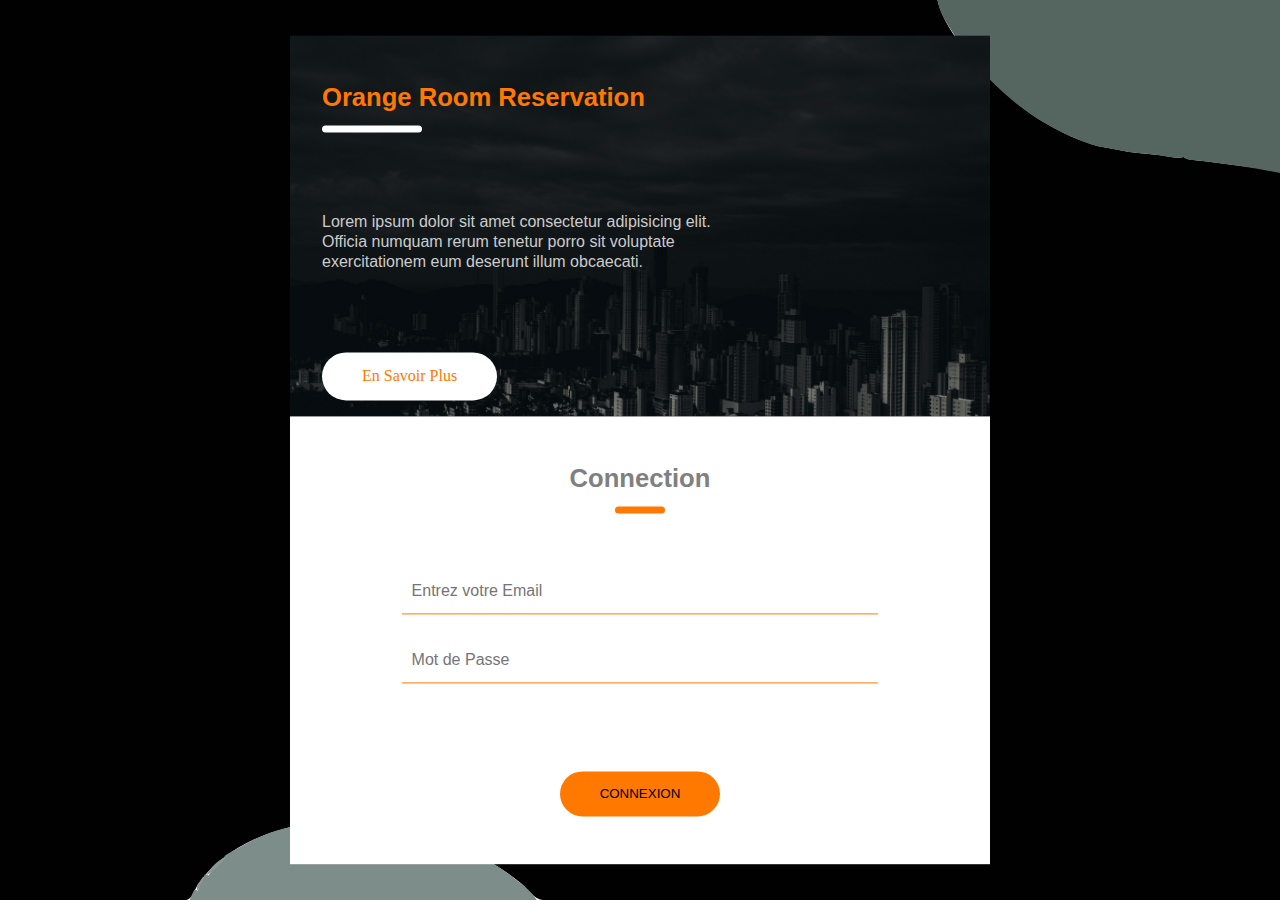
<file: page/auth.html>
<!DOCTYPE html>
<html lang="fr">
<head>
    <meta charset="UTF-8">
    <meta name="viewport" content="width=device-width, initial-scale=1.0">
    <title>O2R - Orange Room Reservation</title>
    <link rel="stylesheet" href="../css/main.css">
</head>
<body class="auth">
    <section class="connectUser">
        <div class="leftSide">
            <div class="contents">
                <div class="minTitle orange">
                    Orange Room Reservation
                    <hr>
                </div>
                <div class="minBody gray">
                    Lorem ipsum dolor sit amet consectetur adipisicing elit. 
                    Officia numquam rerum tenetur porro sit voluptate exercitationem 
                    eum deserunt illum obcaecati.
                </div>
                <div class="minBtn">
                    <a href="#" id="readMore" class="btnm btns-rd btns-auto-adjust btn-white btn-animate">En Savoir Plus</a>
                </div>
                <!-- <div class="design"></div> -->
            </div>
        </div>
        <div class="rightSide">
            <div class="contents">
                <div class="minTitle">Connection <hr></div>
                <div class="forms">
                    <form>
                        <div class="inputs">
                            <input type="email" name="email" id="email" placeholder="Entrez votre Email" required>
                        </div>
                        <div class="inputs">
                            <input type="password" name="password" id="password" placeholder="Mot de Passe" required>
                        </div>
                        <br><br>
                        <div class="btns">
                            <!-- <input type="submit" value="CONNEXION" name="btnConnect" class="btns btns-min-rd back-orange white btns-medium"> -->
                            <input type="submit" value="CONNEXION" name="btnConnect" style="border: none; cursor: pointer;" class="btnm btns-rd btns-auto-adjust back-orange btn-animate">
                        </div>
                    </form>
                </div>
            </div>
        </div>
    </section>
    <section id="more" class="more">
        <div class="smallMenu">
            <div class="title">
                <div class="logo">
                    <img src="../img/orange.png" alt="Logo Orange CI">
                </div>
                <div class="name orange"><span>Orange Room Reservation</span></div>
            </div>
            <div class="close" id="close"><span>&times;</span></div>
        </div>
        <div class="contents">
            <div class="part">
                <h3>Section Title</h3>
                <p>
                    Lorem ipsum, dolor sit amet consectetur adipisicing elit. 
                    Pariatur facere quas, earum cum id aperiam incidunt sit 
                    adipisci nulla eos ipsa, perspiciatis perferendis fugit, 
                    doloremque deleniti exercitationem dignissimos blanditiis 
                    laboriosam.
                </p>
            </div>
            <div class="part">
                <h3>Section Title</h3>
                <p>
                    Lorem ipsum, dolor sit amet consectetur adipisicing elit. 
                    Pariatur facere quas, earum cum id aperiam incidunt sit 
                    adipisci nulla eos ipsa, perspiciatis perferendis fugit, 
                    doloremque deleniti exercitationem dignissimos blanditiis 
                    laboriosam.
                </p>
            </div>
        </div>
    </section>
    <script type="text/javascript">
        let close = document.querySelector("#close");
        let readMore = document.querySelector("#readMore");
        let more = document.querySelector("#more");

        close.addEventListener("click", function(){
            more.style.display = "none";
        })

        readMore.addEventListener("click", function(e){
            e.preventDefault();
            if(more.style.display !== "block"){
                more.style.display = "block";
            }else{
                more.style.display = "none";
            }
        })
    </script>
</body>
</html>
</file>
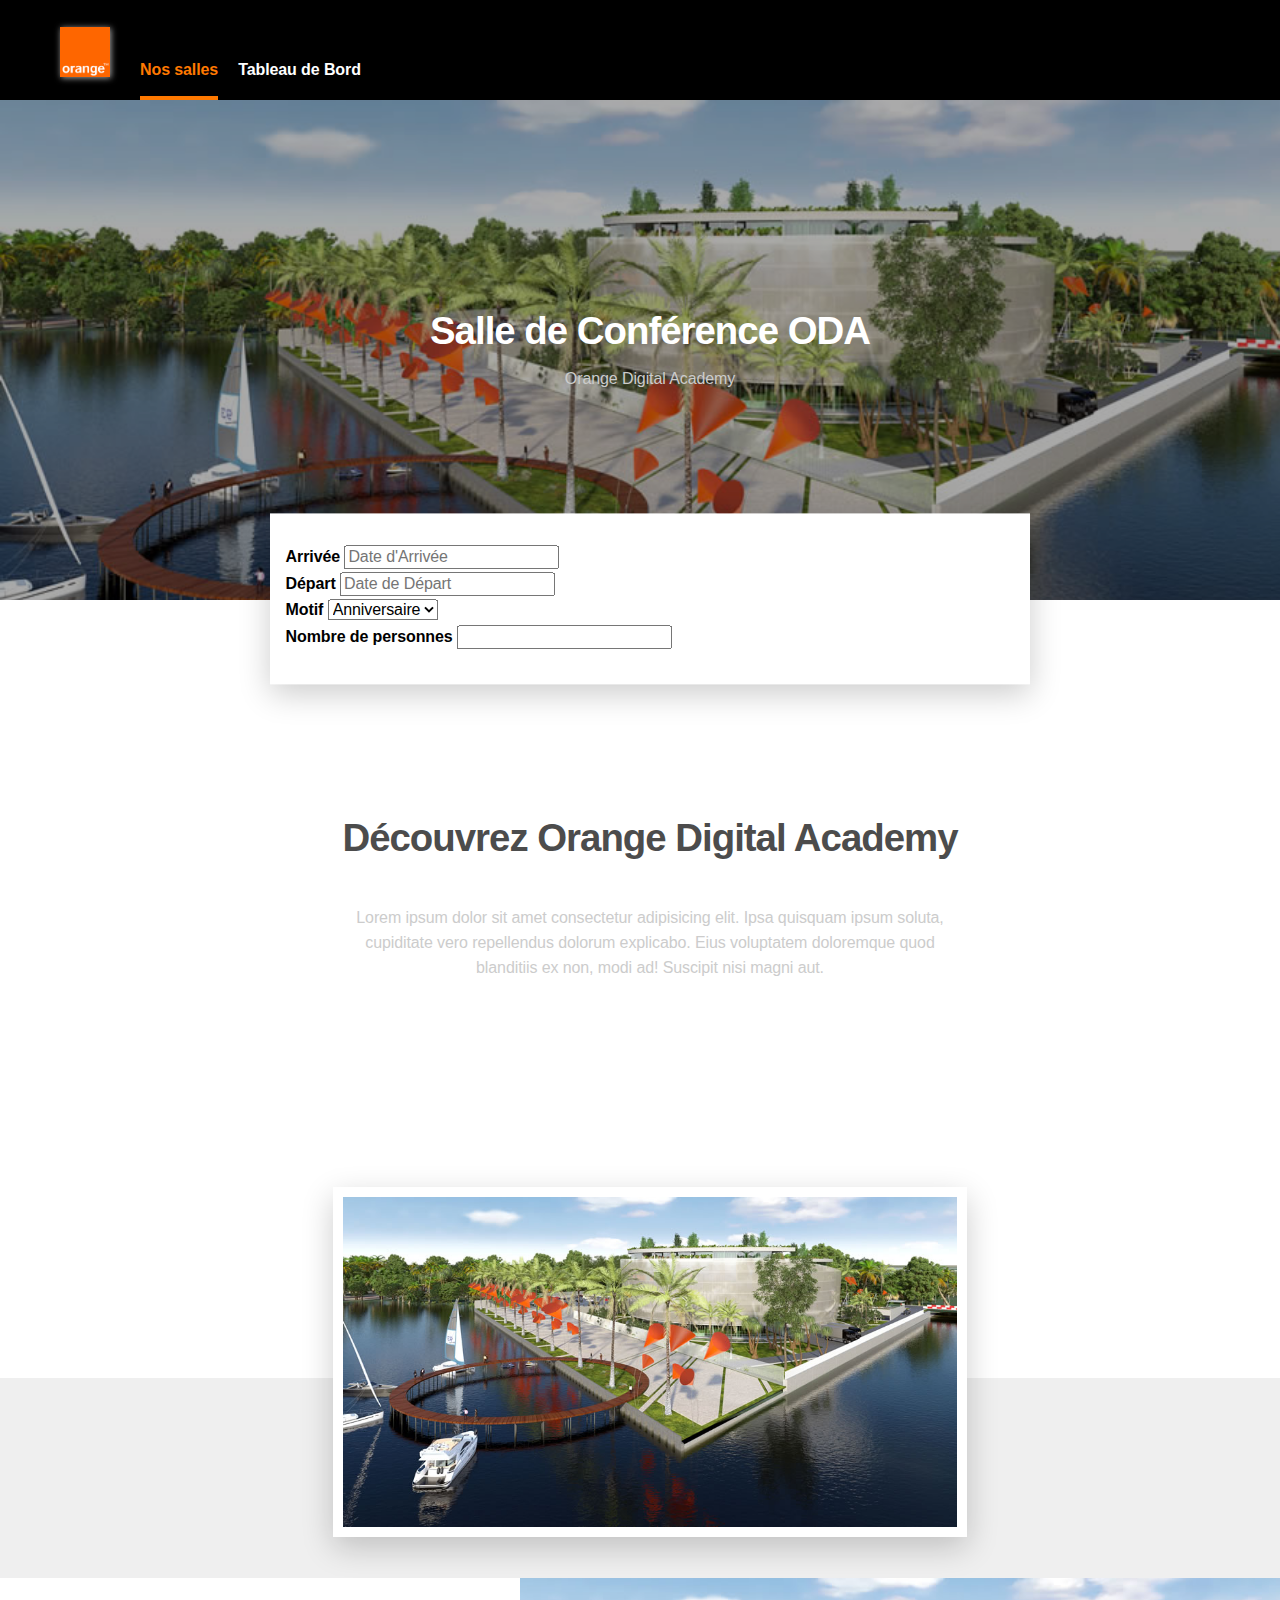
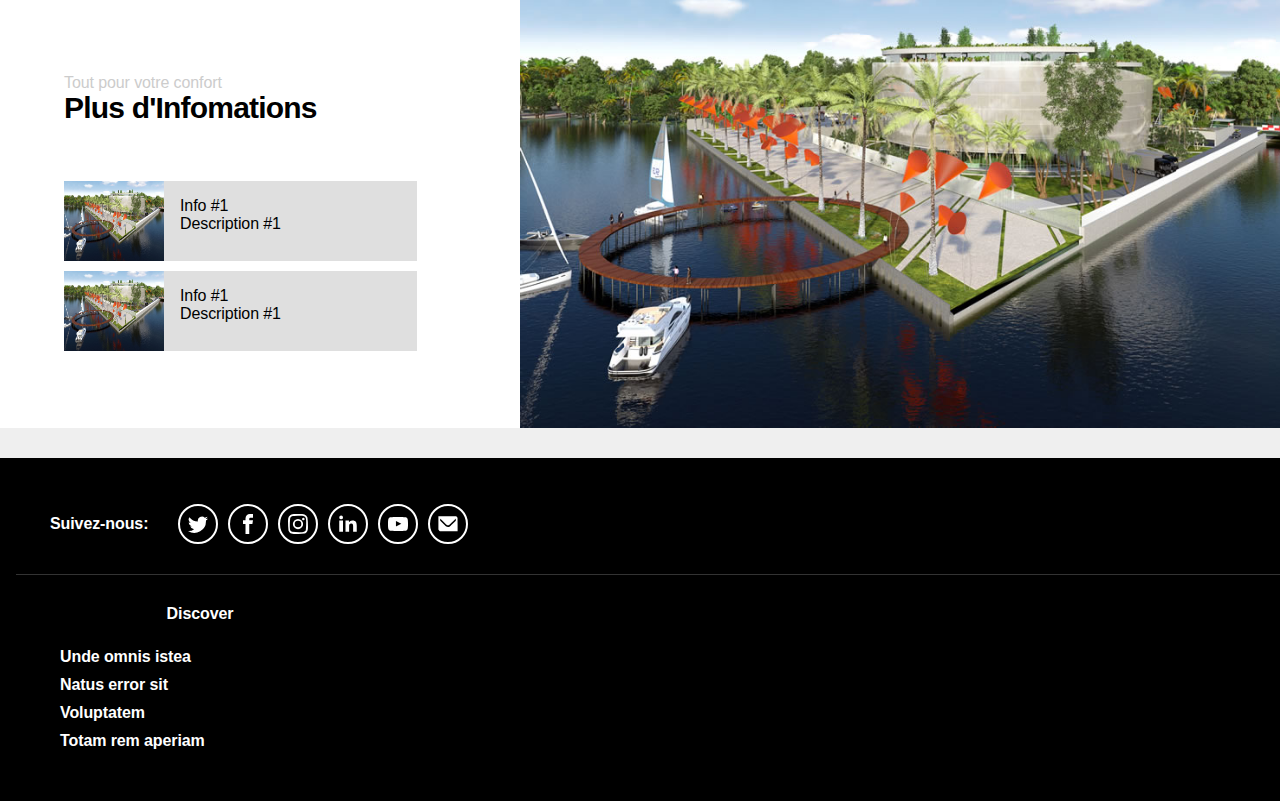
<file: page/detail.html>
<!doctype html>
<html lang="fr">
  <head>
    <meta charset="utf-8">
    <meta name="viewport" content="width=device-width, initial-scale=1, shrink-to-fit=no">
    <meta name="author" content="Orange and Boosted contributors">
    <title>Orange Room Reservation</title>

    <!--Tarteaucitron -->
    <!-- <link href="css/orangeHelvetica.min.css" rel="stylesheet"> -->
    <!-- <link href="/docs/4.6/dist/css/orangeIcons.min.css" rel="stylesheet" integrity="sha384-7/+XhgsfiKJOYwQYLCI6P8bz89YJEKD2GLErv3KrHbxQ4wPcJ9JcqVZVKAglgBJP" crossorigin="anonymous"> -->
    <link href="../css/boosted.min.css" rel="stylesheet">

    <!-- Favicons -->
    <link rel="icon" href="../img/favicon.ico" sizes="16x16" type="image/icon">
    <meta name="theme-color" content="#000000">
    
    <!-- Custom styles for this template -->
    <link href="../css/main.css" rel="stylesheet">
    <link href="../css/orange.css" rel="stylesheet">

    
    <script src="../js/jquery.min.js"></script>
    <script src="../js/rooms.pro.min.js"></script>

  </head>
<body class="view">

<header role="banner">
  <!-- Primary navigation bar -->
  <nav role="navigation" class="navbar navbar-expand-md navbar-dark bg-dark" aria-label="Main navigation">
    <div class="container">
      <a class="navbar-brand" href="#">
        <img src="../img/orange.png" alt="Back to homepage" title="Back to homepage" width="50" height="50" loading="lazy"/>
      </a>
      <button class="navbar-toggler" type="button" data-toggle="collapse" data-target="#collapsing-navbarHead" aria-controls="collapsing-navbarHead" aria-expanded="false" aria-label="Toggle navigation">
        <span class="navbar-toggler-icon"></span>
      </button>
      <div class="navbar-collapse justify-content-between collapse" id="collapsing-navbarHead">
        <ul class="navbar-nav">
          <li class="nav-item"><a class="nav-link active" href="#">Nos salles</a></li>
          <li class="nav-item"><a class="nav-link" href="#">Tableau de Bord</a></li>
        </ul>
      </div>
    </div>
  </nav>
</header>

<section class="mainDetail">
    <section class="layout" style="background: url(../img/orange.jpg) no-repeat; background-size: 100%; ">
        <div class="room-name">
            <div class="name"><h1 class="white">Salle de Conférence ODA</h1></div>
            <div class="section sub gray">Orange Digital Academy</div>
        </div>
    </section>
    <section class="info">
        <section class="reserve">
            <div class="reserve-dates">
                <div class="group">
                    <label for="chechIn">Arrivée</label>
                    <input type="text" class="dates" id="chechIn" name="chechIn" placeholder="Date d'Arrivée">
                </div>
                <div class="group">
                    <label for="checkOut">Départ</label>
                    <input type="text" class="dates" id="checkOut" name="checkOut" placeholder="Date de Départ">
                </div>
                <div class="inline-group">
                    <div class="group">
                        <label for="motif">Motif</label>
                        <select name="motif" id="motif">
                            <option value="1">Anniversaire</option>
                            <option value="1">Baptême</option>
                            <option value="1">Mariage</option>
                            <option value="1">Formation</option>
                            <option value="1">Concert</option>
                        </select>
                    </div>
                    <div class="group">
                        <label for="person">Nombre de personnes </label>
                        <input type="number" name="personCount" id="person">
                    </div>
                </div>
            </div>
        </section>
        <section class="infoText">
            <div class="title">    
               <h1> Découvrez Orange Digital Academy </h1>
            </div>
            <div class="describe gray sub">
                Lorem ipsum dolor sit amet consectetur adipisicing elit. 
                Ipsa quisquam ipsum soluta, cupiditate vero repellendus dolorum explicabo. 
                Eius voluptatem doloremque quod blanditiis ex non, modi ad! Suscipit nisi magni aut.
            </div>
        </section>
        <section class="bottomImage">
            <img src="../img/orange.jpg" alt="Salle Orange CI">
        </section>
    </section>

    <section class="moreInfo">
        <div class="firstSide">
            <div class="head">
                <div class="sub gray">Tout pour votre confort</div>
                <div class="text"><h2>Plus d'Infomations</h2></div>
            </div>
            <div class="body">
                <div class="items">
                    <div class="item">
                        <div class="img">
                            <img src="../img/orange.jpg" class="noFilter" alt="">
                        </div>
                        <div class="message">
                            <div class="m-title">Info #1</div>
                            <div class="sub">Description #1</div>
                        </div>
                    </div>
                    <div class="item">
                        <div class="img">
                            <img src="../img/orange.jpg" class="noFilter" alt="">
                        </div>
                        <div class="message">
                            <div class="m-title">Info #1</div>
                            <div class="sub">Description #1</div>
                        </div>
                    </div>
                </div>
            </div>
        </div>
        <div class="secondSide">
            <img src="../img/orange.jpg" class="noFilter" alt="Salle Orange CI">
        </div>
    </section>

</section>

<!-- Footer -->
<footer class="o-footer" id="footer" role="contentinfo">
  <h2 class="sr-only">Site map & informations</h2>
  <div class="o-footer-top">
    <div class="container">
      <div class="row mb-0">
        <ul class="nav align-items-center">
          <li class="nav-item"><span class="nav-link">Suivez-nous:</span></li>
          <li class="nav-item ml-2"><a class="nav-link btn btn-inverse btn-social btn-twitter" href="https://twitter.com/CI_Orange?ref_src=twsrc%5Egoogle%7Ctwcamp%5Eserp%7Ctwgr%5Eauthor"><span class="sr-only">Twitter</span></a></li>
          <li class="nav-item ml-2"><a class="nav-link btn btn-inverse btn-social btn-facebook" href="https://fr-fr.facebook.com/orangecotedivoire/"><span class="sr-only">Facebook</span></a></li>
          <li class="nav-item ml-2"><a class="nav-link btn btn-inverse btn-social btn-instagram" href="https://www.instagram.com/orangecotedivoire/?hl=fr"><span class="sr-only">Instagram</span></a></li>
          <li class="nav-item ml-2"><a class="nav-link btn btn-inverse btn-social btn-linkedin" href="https://fr.linkedin.com/company/orange-c-te-d%27ivoire"><span class="sr-only">Linkedin</span></a></li>
          <li class="nav-item ml-2"><a class="nav-link btn btn-inverse btn-social btn-youtube" target="_blank" href="https://www.youtube.com/user/orangecotedivoire"><span class="sr-only">YouTube</span></a></li>
          <li class="nav-item ml-2"><a class="nav-link btn btn-inverse btn-social btn-mail" href="mailto:marc-aurel.nguetta@orange.ci"><span class="sr-only">Mail</span></a></li>
        </ul>
      </div>
    </div>
  </div>
  <div class="o-footer-body">
    <div class="container">
      <div class="row">
        <div class="col-md-3 col-sm-6">
          <h3>Discover</h3>
          <ul class="nav flex-column" lang="zxx">
            <li class="nav-item"><a class="nav-link" href="#">Unde omnis istea</a></li>
            <li class="nav-item"><a class="nav-link" href="#">Natus error sit</a></li>
            <li class="nav-item"><a class="nav-link" href="#">Voluptatem</a></li>
            <li class="nav-item"><a class="nav-link" href="#">Totam rem aperiam</a></li>
          </ul>
      </div>
    </div>
  </div>
</footer>

<script type="text/javascript">
    $('.dates').dateDropper({
        theme: 'Orange',
        lang: 'fr',
        roundtrip: true,
        minDate: '09/28/2020'
    });
    let minis = document.querySelectorAll('.mini');
    let viewer = document.querySelector('#viewer')
    minis.forEach(function(elmt){
        elmt.addEventListener('click', function(e){
            document.querySelector('.lists .active').classList.remove('active');
            e.target.classList.add('active')
            viewer.src = e.target.src;
        })
    })

</script>


</body>
</html>
</file>
<file: css/main.css>
body {
  margin: 0;
  padding: 0;
  width: 100vw;
  height: 100vh;
  overflow-x: hidden;
  overflow-y: auto;
  background: #f0f0f0;
}
body * {
  box-sizing: border-box;
}
body.auth{
  background: url(../img/makBlack.svg) no-repeat;
  background-size: cover;
  /* background-color: black; */
}
body.view{
  background: #efefef;
}
/*  COLORS  */
.orange{
    color: #ff7900 !important;
}
.black{
    color: #000 !important;
}
.white{
    color: #ffffff !important;
}
.green{
    color: #50be87 !important;
}
.gray{
    color: #ccc !important;
}
.back-orange{
    background-color: #ff7900 !important;
}
.back-black{
    background-color: #000 !important;
}
.back-white{
    background-color: #ffffff !important;
}
.back-green{
    background-color: #50be87 !important;
}
.back-gray{
    background-color: #ccc !important;
}
/* BUTTONS */
.btns {
  display: flex;
  padding: 0.8rem;
  text-decoration: none !important;
  cursor: pointer;
  border: none;
}
.btns-rd {
  border-radius: 30px;
}
.btns-min-rd {
  border-radius: 10px;
}
.btns-outline-white {
  background: none !important;
  border: 1px solid #ffffff;
  color: #ffffff !important;
}
.btns-auto-adjust{
    margin-bottom: 4rem;
}
.btns-medium{
    padding: 15px 40px;
}
.noFilter{
  box-shadow: none;
  filter: none;
}

/* AUTH */
.connectUser {
  width: 40%;
  min-width: 700px;
  max-width: 700px;
  height: auto;
  position: absolute;
  top: 50%;
  left: 50%;
  transform: translate(-50%, -50%);
  display: flex;
  flex-direction: column;
  overflow: hidden;
  /* box-shadow: 0 4px 50px -5px #dfdfdf; */
}
.connectUser .leftSide {
  width: 100%;
  height: auto;
  padding: 1rem;
  /* background: #000; */
  background: url(../img/back.jpg) no-repeat;
  background-size: cover;
  /* background: linear-gradient(to left, #ed8f03, #ffb75e); */
  padding-bottom: 2rem !important;
}
.connectUser .rightSide {
  width: 100%;
  height: auto;
  padding: 1rem;
  background: #ffffff;
}
.leftSide .contents, .rightSide .contents {
  width: 100%;
  height: auto;
  padding: 1rem;
}
.contents .minTitle {
  width: auto;
  height: auto;
  font: normal bold 1.6rem Arial;
  margin: 1rem 0;
  padding-bottom: 0;
}
.minTitle hr {
  width: 100px;
  height: 7px;
  border-radius: 10px;
  border: none;
  background: #ffffff;
  margin: 0.8rem 0;
}
.contents .minBody {
  width: 65%;
  text-align: left;
  margin: 5rem 0;
  margin-bottom: 4rem;
  font: normal normal 1rem/20px arial;
}
.contents .minBtn {
  display: flex;
  width: 100%;
  height: auto;
  padding: 1rem 0;
}
.leftSide .design{
  background: transparent;
  width: 130px;
  height: 130px;
  position: absolute;
  border: 30px solid #000000;
  bottom: 48%;
  right: -30px;
  border-radius: 40px;
  transform: rotate(45deg);
  opacity: 0.7;
}
.rightSide .contents{
    text-align: center;
}
.rightSide .minTitle{
    color: #808080;
    margin-bottom: 1rem;
}
.rightSide .minTitle hr{
    background: #ff7900;
    margin: 0.8rem auto;
    width: 50px;
}

.contents .forms{
    width: 80%;
    height: auto;
    margin: 1rem auto;
    padding: 1rem;
}
.forms .inputs{
    width: 100%;
    height: auto;
    margin: 1.5rem 0;
}
.forms .btns{
    display: flex;
    justify-content: center;
    margin: 1rem 0;
}
.inputs input{
    width: 100%;
    height: 45px;
    border: none;
    font-size: 16px;
    color: #ff7900;
    padding: 10px;
    line-height: 50px;
    border-bottom: 1px solid #ff7900;
}
.inputs input:focus{
    transition: 0.3s;
    border-bottom: 1px solid #000;
}

.inputs input[type="submit"]{
    width: auto;
    height: auto;
    margin: 1rem auto;
    margin-top: 2rem;
}

input:focus,
select:focus,
textarea:focus,
button:focus {
    outline: none;
}

.more{
    position: absolute;
    width: 100%;
    height: auto;
    background: #ffffff;
    z-index: 100;
    animation: moveMore 1s;
    display: none;
}
.more .smallMenu{
    width: 100%;
    height: 60px;
    display: flex;
    align-items: center;
    box-shadow: 0 4px 2px -2px #dfdfdf;
}
.smallMenu .title{
    width: 90%;
    height: 100%;
    display: flex;
    align-items: center;
    padding: 0 1rem;
}
.logo{
    width: 50px;
    height: 50px;
    overflow: hidden;
}
.logo img{
    width: 100%;
    height: 100%;
}
.title .name{
    font-size: 1.3rem;
    padding: 0 1rem;
    font-family: arial;
}
.smallMenu .close{
    width: 10%;
    height: 100%;
    display: flex;
    justify-content: center;
    align-items: center;
    font-size: 2.5rem;
    cursor: pointer;
    transition: 0.3s;
}
.smallMenu .close:hover{
    transform: rotate(90deg);
    transition: 0.3s;
}
.more .contents{
    width: 100%;
    height: auto;
    max-height: 500px;
    overflow-y: auto;
    padding: 2rem;
}
.more .contents .part{
    width: 100%;
    height: auto;
}
.contents .part h3{
    font-family: arial;
    color: #50be87;
}
.contents .part p{
    font-size: 1rem;
    padding: 1rem 0;
}
@keyframes moveMore{
    from{
        top: -400px;
    }to{
        top: 0;
    }
}

#main{
  width: auto;
  min-width: 1200px;
  max-width: 2200px;
  padding: 1rem;
  height: auto;
  margin: 0 auto;
}
#main .departement{
  width: 100%;
  height: auto;
  padding: 1rem 0;
  margin: 1rem 0;
}
#main .departement .contents{
  width: 100%;
  height: auto;
  padding: 1rem;
  padding-top: 2rem;
  display: flex;
  overflow: hidden;
  justify-content: left;
}
.departement .title{
  width: 90%;
  margin: 0 auto;
}


/* BUTTON EFFECT CODE */

.btnm:link,
.btnm:visited,
input[type="submit"] {
  text-decoration: none;
  padding: 15px 40px;
  display: inline-block;
  transition: all 0.2s;
  position: absolute;
}

.btnm:hover {
  transform: translateY(-3px);
  box-shadow: 0 10px 20px rgba(0, 0, 0, 0.2);
}

.btnm:active {
  transform: translateY(-1px);
  box-shadow: 0 5px 10px rgba(0, 0, 0, 0.2);
}

.btn-white {
  background-color: #fff;
  color: #ff7900;
}

.btnm::after {
  content: "";
  display: inline-block;
  height: 100%;
  width: 100%;
  border-radius: 30px;
  position: absolute;
  top: 0;
  left: 0;
  z-index: -1;
  transition: all 0.4s;
}

.btn-white::after {
  background-color: #fff !important;
}
.btn-orange::after {
  background-color: #ff7900 !important;
}
.btn-black::after {
  background-color: #000;
}

.btnm:hover::after {
  transform: scaleX(1.4) scaleY(1.6);
  opacity: 0;
}

.btn-animated {
  -webkit-animation: moveInBottom 1s ease-out;
  animation: moveInBottom 1s ease-out;
  -webkit-animation-fill-mode: backwards;
  animation-fill-mode: backwards;
}


@keyframes moveInBottom {
  0% {
    opacity: 0;
    transform: translateY(30px);
  }
  100% {
    opacity: 1;
    transform: translateY(0px);
  }
}

/* ROOM DESIGN */

/* ----- Variables ----- */
/* ----- Global ----- */

body {
  display: grid;
  grid-template-rows: 1fr;
}

h3 {
  font-size: 0.7em;
  letter-spacing: 1.2px;
  color: #a6a6a6;
}

img {
  max-width: 100%;
  filter: drop-shadow(1px 1px 3px #a6a6a6);
}

/* ----- Product Section ----- */
.product {
  display: grid;
  grid-template-columns: 0.9fr 1fr;
  margin: 20px 60px;
  padding: 2.5em 0;
  min-width: 600px;
  max-width: 650px;
  background-color: white;
  border-radius: 5px;
}

/* ----- Photo Section ----- */
.product__photo {
  position: relative;
}

.photo-container {
  position: absolute;
  left: -2.5em;
  display: grid;
  grid-template-rows: 1fr;
  width: 100%;
  height: 100%;
  border-radius: 6px;
  box-shadow: 4px 4px 25px -2px rgba(0, 0, 0, 0.3);
}

.photo-main {
  border-radius: 6px 6px 0 0;
}
.photo-main .controls {
  display: flex;
  justify-content: space-between;
  padding: 0.8em;
  color: #fff;
}
.photo-main .controls i {
  cursor: pointer;
}
.photo-main img {
  position: absolute;
  left: -2.5em;
  top: 2em;
  max-width: 110%;
  min-height: 250px;
  max-height: 313px;
  filter: saturate(150%) contrast(120%) hue-rotate(10deg) drop-shadow(1px 20px 10px rgba(0, 0, 0, 0.3));
}

.photo-album {
  padding: 0.7em 1em;
  border-radius: 0 0 6px 6px;
  background-color: #fff;
}
.photo-album ul {
  display: flex;
  justify-content: space-around;
}
.photo-album li {
  float: left;
  width: 55px;
  height: 55px;
  padding: 7px;
  border: 1px solid #a6a6a6;
  border-radius: 3px;
}

/* ----- Informations Section ----- */
.product__info {
  padding: 0.8em 0;
}

.title h1 {
  margin-bottom: 0.1em;
  color: #4c4c4c;
  font-size: 1.5em;
  font-weight: 900;
}
.title span {
  font-size: 0.7em;
  color: #a6a6a6;
}

.price {
  margin: 1.5em 0;
  font-size: 1.2em;
}
.price span {
  padding-left: 0.15em;
  font-size: 2.9em;
}

.variant {
  overflow: auto;
}
.variant h3 {
  margin-bottom: 1.1em;
}
.variant li {
  float: left;
  width: 35px;
  height: 35px;
  padding: 3px;
  border: 1px solid transparent;
  border-radius: 3px;
  cursor: pointer;
}
.variant li:first-child, .variant li:hover {
  border: 1px solid #a6a6a6;
}
.variant li:not(:first-child) {
  margin-left: 0.1em;
}

.description {
  clear: left;
  margin: 2em 0;
}
.description h3 {
  margin-bottom: 1em;
}
.description ul {
  font-size: 0.8em;
  list-style: disc;
  margin-left: 1em;
}
.description li {
  text-indent: -0.6em;
  margin-bottom: 0.5em;
}

.buy--btn {
  padding: 1.5em 3.1em;
  border: none;
  border-radius: 7px;
  font-size: 0.8em;
  font-weight: 700;
  letter-spacing: 1.3px;
  color: #fff;
  box-shadow: 2px 2px 25px -7px #4c4c4c;
  cursor: pointer;
}
.buy--btn:active {
  transform: scale(0.97);
}

section.mainDetail{
  width: 1300px;
  height: auto;
  margin: 0 auto;
}
.mainDetail .layout{
  width: 100%;
  height: 500px;
  background-size: cover;
  background-repeat: no-repeat;
}
.layout .room-name{
  width: 100%;
  height: 100%;
  background: #00000055;
  display: flex;
  align-items: center;
  justify-content: center;
  flex-direction: column;
}
.room-name .name h1{
  font-size: 3vmax;
  color: #ffffff;
}
.sub{
  color: 1.2em;
}
.mainDetail .info{
  width: 100%;
  height: auto;
  background: #ffffff;
  padding: 1rem;
}
.info .reserve{
  width: 60%;
  height: auto;
  transform: translateY(-60%);
  padding: 2rem 1rem;
  margin: 0 auto;
  background: #ffffff;
  box-shadow: 0 10px 30px rgba(0, 0, 0, 0.2);
}
.info .infoText{
  width: 50%;
  height: auto;
  margin: 0 auto;
  text-align: center;
  padding: 2rem 0;
}
.infoText .title{
  font-size: 2vmax;
  margin-bottom: 3rem;
}
.infoText .describe{
 line-height: 25px; 
}
.info .bottomImage{
  width: 50%;
  height: 350px;
  margin: 0 auto;
  transform: translateY(50%);
  border: 10px solid #ffffff;
  box-shadow: 0 10px 30px rgba(0, 0, 0, 0.2);
}
.bottomImage img{
  width: 100%;
  height: 100%;
  box-shadow: none;
  filter: none;
}
.mainDetail .moreInfo{
  width: 100%;
  height: 450px;
  margin-top: 200px;
  display: flex;
}
.moreInfo .firstSide{
  width: 40%;
  overflow: hidden;
  height: 100%;
  background: #ffffff;
  padding: 4rem;
}
.firstSide .head{
  width: 100%;
  padding: 2rem 0;
}
.firstSide .body{
  width: 100%;
  height: auto;
}
.firstSide .body .items{
  width: 90%;
  height: 100%;
  overflow-x: hidden;
  overflow-y: auto;
}
.body .items .item{
  width: 100%;
  height: 90px;
  overflow: hidden;
  display: flex;
  padding: 5px 0;
}
.item .img{
  width: 100px;
  height: 100%;
}
.item .img img{
  width: 100%;
  height: 100%;
}
.body .items .item .message{
  width: calc(100% - 100px);
  background: #dfdfdf;
  padding: 1rem;
}
.moreInfo .secondSide{
  width: 60%;
  height: 100%;
  overflow: hidden;
}
.secondSide img{
  width: 100%;
  height: 100%;
}

/* ----- Footer Section ----- */
footer {
  padding: 1em;
  text-align: center;
  color: #fff;
}
footer a {
  color: #4c4c4c;
}
footer a:hover {
  color: #ff3f40;
}
</file>
<file: css/orange.css>
/*

  INSTRUCTIONS ---------------------------------------------------------------------------------
  
  1. Add this stylesheet to the <head> of your pages
     <link href="YOUR PATH/Aurel.css" rel="stylesheet" type="text/css" />
     
  2. Use the file name as data-dd-theme attribute on your datedropper elements
     <input data-dd-theme="Aurel" />
     
*/


div.datedropper.Orange {

  --dd-color1: #000000;
  --dd-color2: #ffffff;
  --dd-color3: #ff7900;
  --dd-color4: #ff7900;

  --dd-radius: 9px;
  --dd-width: 198px;
  --dd-shadow: 0 0 58px 6px rgba(0, 0, 0, 0.21);

}
</file>
<file: css/boosted.min.css>
@charset "UTF-8";/*!
 * Boosted v4.6.0 (https://boosted.orange.com)
 * Copyright 2014-2019 The Boosted Authors
 * Copyright 2014-2019 Orange
 * Licensed under MIT (https://github.com/orange-opensource/orange-boosted-bootstrap/blob/master/LICENSE)
 * This a fork of Bootstrap : Initial license below
 * Bootstrap v4.6.0 (https://getbootstrap.com)
 * Copyright 2011-2019 The Bootstrap Authors
 * Copyright 2011-2019 Twitter, Inc.
 * Licensed under MIT (https://github.com/twbs/bootstrap/blob/master/LICENSE)
 */.alert-success .alert-icon::before{background-image:url("data:image/svg+xml,%3csvg xmlns='http://www.w3.org/2000/svg' viewBox='0 0 125 125'%3e%3cpath fill='%2332c832' d='M62.5 0a62.5 62.5 0 100 125 62.5 62.5 0 000-125zm28 29.4c3.3 0 6 2.6 6 5.9a5.9 5.9 0 01-1.3 3.7L57.7 86a5.8 5.8 0 01-9.1 0L29.8 62.5c-.8-1-1.2-2.3-1.2-3.7a5.9 5.9 0 011.7-4.1l2.3-2.4a5.8 5.8 0 014.2-1.7 5.8 5.8 0 013.8 1.4L52 64.7 86.6 31a5.8 5.8 0 014-1.6z'/%3e%3c/svg%3e")}.alert-warning .alert-icon::before{background-image:url("data:image/svg+xml,%3csvg xmlns='http://www.w3.org/2000/svg' viewBox='0 0 30 30'%3e%3cpath fill='%23fc0' d='M15 0a15 15 0 100 30 15 15 0 000-30zm.15 5.39h.01c1.12 0 2 .95 1.92 2.06l-.63 10.43c0 .7-.58.97-1.29.97-.72 0-1.28-.27-1.28-.97l-.63-10.46c-.06-1.09.8-2.01 1.9-2.03zm-.3 15.33c.11 0 .21 0 .31.02 2.19.35 2.19 3.5 0 3.84-2.77.44-3.1-3.86-.3-3.86z'/%3e%3c/svg%3e")}.alert-danger .alert-icon::before{background-image:url("data:image/svg+xml,%3csvg xmlns='http://www.w3.org/2000/svg' viewBox='0 0 140 125'%3e%3cpath fill='%23cd3c14' d='M70.3 0c-5.8 0-10.8 3.1-13.5 7.8L2.3 101.3l-.2.2A15.6 15.6 0 0015.6 125H125a15.6 15.6 0 0013.5-23.5L83.8 7.8A15.6 15.6 0 0070.3 0zm19.2 50a6.4 6.4 0 014.4 1.9 6.4 6.4 0 010 9L79.4 75.6l15 15a6.4 6.4 0 010 9.2 6.4 6.4 0 01-4.5 1.9 6.4 6.4 0 01-4.6-2l-15-15-15 15a6.4 6.4 0 01-4.6 2 6.4 6.4 0 01-4.6-2 6.4 6.4 0 010-9l15-15L46.8 61a6.4 6.4 0 119-9.1l14.6 14.5L84.8 52a6.4 6.4 0 014.7-1.9z'/%3e%3c/svg%3e")}.alert-info .alert-icon::before{background-image:url("data:image/svg+xml,%3csvg xmlns='http://www.w3.org/2000/svg' viewBox='0 0 125 125'%3e%3cpath fill='%23527edb' d='M62.5 0a62.5 62.5 0 100 125 62.5 62.5 0 000-125zm0 14.7a11 11 0 110 22 11 11 0 010-22zM47.8 44.1h25.7v46.2c0 4.7 1.3 6.5 1.8 7.2.8 1 2.3 1.5 4.8 1.6h.8v3.8H47.8v-3.7h.8c2.3-.1 4-.8 5-2 .4-.4 1-2 1-7V57c0-4.8-.6-6.6-1.2-7.3-.8-1-2.4-1.5-4.9-1.6h-.7V44z'/%3e%3c/svg%3e")}:root{--blue:#527edb;--indigo:#a885d8;--purple:#a885d8;--pink:#ffb4e6;--red:#cd3c14;--orange:#ff7900;--orange-2:#f16e00;--yellow:#ffd200;--green:#32c832;--teal:#50be87;--cyan:#4bb4e6;--white:#fff;--gray:#999;--gray-dark:#595959;--primary:#ff7900;--secondary:#000;--success:#32c832;--info:#527edb;--warning:#fc0;--danger:#cd3c14;--light:#ccc;--dark:#000;--breakpoint-xs:0;--breakpoint-sm:480px;--breakpoint-md:768px;--breakpoint-lg:1024px;--breakpoint-xl:1280px;--breakpoint-xxl:1440px;--font-family-sans-serif:HelvNeueOrange,Helvetica Neue,Helvetica,Arial,Liberation Sans,sans-serif,Apple Color Emoji,Segoe UI Emoji,Segoe UI Symbol,Noto Color Emoji;--font-family-monospace:SFMono-Regular,Menlo,Monaco,Consolas,Liberation Mono,Courier New,monospace}*,::after,::before{box-sizing:border-box}html{font-family:sans-serif;line-height:1.15;-webkit-text-size-adjust:100%;-webkit-tap-highlight-color:transparent}main{display:block}body{margin:0;font-family:HelvNeueOrange,Helvetica Neue,Helvetica,Arial,Liberation Sans,sans-serif,Apple Color Emoji,Segoe UI Emoji,Segoe UI Symbol,Noto Color Emoji;font-synthesis:none;font-size:1rem;font-weight:400;line-height:1.125;color:#000;text-align:left;letter-spacing:-.00625rem;background-color:#fff;-webkit-font-smoothing:subpixel-antialiased;text-rendering:optimizeSpeed}[tabindex="-1"]:focus:not(:focus-visible){outline:0!important}.js-focus-visible .focus:not([data-focus-visible-added]),.js-focus-visible :focus:not([data-focus-visible-added]){outline:0!important}hr{box-sizing:content-box;height:0;overflow:visible}h1,h2,h3,h4,h5,h6{margin-top:0;margin-bottom:1.25rem}p{margin-top:0;margin-bottom:1rem}abbr[data-original-title],abbr[title]{text-decoration:underline;-webkit-text-decoration:underline dotted;text-decoration:underline dotted;cursor:help;border-bottom:0;-webkit-text-decoration-skip-ink:none;text-decoration-skip-ink:none}address{margin-bottom:1rem;font-style:normal;line-height:inherit}dl,ol,ul{margin-top:0;margin-bottom:1rem}ol ol,ol ul,ul ol,ul ul{margin-bottom:0}ul{list-style-type:square}li::marker{color:#f16e00;vertical-align:middle}li li::marker{color:#999}li li li::marker{color:#ccc}li::before{color:#f16e00;vertical-align:text-top}li li::before{color:#999}li li li::before{color:#ccc}dt{font-weight:700}dd{margin-bottom:.5rem;margin-left:0}blockquote{margin:0 0 1rem}b,em,strong{font-weight:700}small{font-size:80%}sub,sup{position:relative;font-size:75%;line-height:0;vertical-align:baseline}sub{bottom:-.25em}sup{top:-.5em}a{color:#000;text-decoration:underline;background-color:transparent;outline-offset:.25rem;transition:outline-offset .2s ease-in-out}@media (prefers-reduced-motion:reduce){a{transition:none}}a:focus{color:#ff7900;outline:.125rem solid;outline-offset:-.125rem}a:hover{color:#f16e00;text-decoration:underline}a:not([href]):not([class]){color:inherit;text-decoration:none}a:not([href]):not([class]):hover{color:inherit;text-decoration:none}code,kbd,pre,samp,var{font-family:SFMono-Regular,Menlo,Monaco,Consolas,Liberation Mono,Courier New,monospace;font-size:1em}pre{margin-top:0;margin-bottom:1rem;overflow:auto;-ms-overflow-style:scrollbar}figure{margin:0 0 1rem}img{vertical-align:middle;border-style:none}svg{overflow:hidden;vertical-align:middle}table{border-collapse:collapse;font-feature-settings:"tnum";font-variant-numeric:tabular-nums}caption{padding:.75rem 0;font-size:2.125rem;font-weight:700;color:#000;text-align:left;caption-side:top;background-color:#fff}th{text-align:inherit;text-align:-webkit-match-parent}label{display:inline-block;margin-bottom:.375rem;font-weight:700}button{border-radius:0}button:focus:not(:focus-visible){outline:0}button,input,optgroup,select,textarea{margin:0;font-family:inherit;font-size:inherit;line-height:inherit;letter-spacing:inherit}button,input{overflow:visible}button,select{text-transform:none}[role=button]{cursor:pointer}select{word-wrap:normal}[type=button],[type=reset],[type=submit],button{-webkit-appearance:button}[type=button]:not(:disabled),[type=reset]:not(:disabled),[type=submit]:not(:disabled),button:not(:disabled){cursor:pointer}[type=button]::-moz-focus-inner,[type=reset]::-moz-focus-inner,[type=submit]::-moz-focus-inner,button::-moz-focus-inner{padding:0;border-style:none}input[type=checkbox],input[type=radio]{box-sizing:border-box;padding:0}textarea{overflow:auto;resize:vertical}fieldset{min-width:0;padding:0;margin:0;border:0}legend{display:block;width:100%;max-width:100%;padding:0;margin-bottom:.5rem;font-size:1.5rem;font-weight:700;line-height:inherit;color:inherit;white-space:normal}progress{vertical-align:baseline}[type=number]::-webkit-inner-spin-button,[type=number]::-webkit-outer-spin-button{height:auto}[type=search]{outline-offset:-.125rem;-webkit-appearance:none}[type=search]::-webkit-search-decoration{-webkit-appearance:none}::-webkit-file-upload-button{font:inherit;-webkit-appearance:button}output{display:inline-block}summary{display:list-item;cursor:pointer}template{display:none}[hidden]{display:none!important}.h1,.h2,.h3,.h4,.h5,.h6,h1,h2,h3,h4,h5,h6{margin-bottom:1.25rem;font-size:1rem;font-weight:700;line-height:1.125;letter-spacing:-.00625rem;-webkit-font-smoothing:antialiased;-moz-osx-font-smoothing:grayscale;text-rendering:optimizeLegibility}[class*=display-]{font-weight:700;-webkit-font-smoothing:antialiased;-moz-osx-font-smoothing:grayscale;text-rendering:optimizeLegibility}.display-1{font-size:1.875rem;line-height:calc(32 / 30);letter-spacing:-.05rem}.display-2,.display-3,.h1,h1{font-size:1.5rem;line-height:calc(26 / 24);letter-spacing:-.0375rem}.display-2{letter-spacing:-.03125rem}.display-4,.h2,h2{font-size:1.125rem;line-height:calc(20 / 18);letter-spacing:-.0125rem}.lead{font-size:1rem;font-weight:400;line-height:1.125;letter-spacing:-.00625rem}@media (min-width:480px){.display-1,.display-2,.display-3,h1{line-height:1}.display-1{font-size:3.125rem;letter-spacing:-.1rem}.display-2{font-size:2.5rem;letter-spacing:-.0625rem}.display-3,.h1,h1{font-size:2.125rem;letter-spacing:-.0625rem}.display-4,.h2,h2{font-size:1.5rem;line-height:calc(26 / 24);letter-spacing:-.03125rem}.h3,.h4,.lead,h3,h4{font-size:1.125rem;line-height:calc(20 / 18);letter-spacing:-.0125rem}}@media (min-width:1024px){.display-1{font-size:3.75rem;letter-spacing:-.125rem}.display-2{font-size:3.125rem;letter-spacing:-.1rem}.display-3{font-size:2.5rem;letter-spacing:-.0625rem}.display-4{font-size:2.125rem;letter-spacing:-.0625rem}.h1,h1{font-size:2.125rem;line-height:1;letter-spacing:-.0625rem}.h2,h2{font-size:1.875rem;line-height:calc(32 / 30);letter-spacing:-.05rem}.h3,h3{font-size:1.5rem;line-height:calc(26 / 24);letter-spacing:-.03125rem}.h4,h4{font-size:1.25rem;line-height:calc(22 / 20);letter-spacing:-.025rem}.h5,h5{font-size:1.125rem;line-height:calc(20 / 18);letter-spacing:-.0125rem}.h6,h6{font-size:1rem;line-height:1.125;letter-spacing:-.00625rem}.lead{font-size:1.25rem;line-height:calc(30 / 20);letter-spacing:-.015625rem}}hr{margin-top:1.25rem;margin-bottom:1.25rem;border:0;border-top:.0625rem solid #eee}.small,small{font-size:.875rem;font-weight:400;line-height:calc(16 / 14)}.mark,mark{padding:.2em;background-color:#ff7900}.list-unstyled{padding-left:0;list-style:none}.list-inline{padding-left:0;list-style:none}.list-inline-item{display:inline-block}.list-inline-item:not(:last-child){margin-right:.3125rem}.initialism{font-size:90%;text-transform:uppercase}.blockquote{margin-bottom:1.25rem;font-size:1.25rem;line-height:calc(30 / 20);letter-spacing:-.015625rem}.blockquote-footer{display:block;font-size:.875rem;line-height:calc(16 / 14);color:#666;letter-spacing:-.00625rem}.blockquote-footer::before{content:"\2014\00A0"}.img-fluid{max-width:100%;height:auto}.img-thumbnail{padding:.625rem;background-color:#fff;border:.125rem solid #000;max-width:100%;height:auto}.figure{display:inline-block}.figure-img{margin-bottom:.625rem;line-height:1}.figure-caption{font-size:90%;color:#333}code,var{font-size:87.5%;font-style:normal;color:#333;word-wrap:break-word}a>code,a>var{color:inherit}kbd{padding:.0625rem .0625rem;font-size:87.5%;color:#000;background-color:#eee}kbd kbd{padding:0;font-size:100%;font-weight:700}pre{display:block;font-size:87.5%;line-height:1.25;color:#333}pre code{font-size:inherit;color:inherit;word-break:normal}.pre-scrollable{max-height:340px;overflow-y:scroll}.container,.container-fluid,.container-lg,.container-md,.container-sm,.container-xl,.container-xs,.container-xxl{width:100%;padding-right:.3125rem;padding-left:.3125rem;margin-right:auto;margin-left:auto}@media (min-width:768px){.container,.container-fluid,.container-lg,.container-md,.container-sm,.container-xl,.container-xs,.container-xxl{padding-right:.625rem;padding-left:.625rem}}.container-fluid,.container-lg,.container-md,.container-sm,.container-xl,.container-xs,.container-xxl{max-width:97.5%}@media (min-width:480px){.container-fluid,.container-lg,.container-md,.container-sm,.container-xl,.container-xs,.container-xxl{max-width:97.5%}}@media (min-width:768px){.container-fluid,.container-lg,.container-md,.container-sm,.container-xl,.container-xs,.container-xxl{max-width:96.875%}}@media (min-width:1024px){.container-fluid,.container-lg,.container-md,.container-sm,.container-xl,.container-xs,.container-xxl{max-width:93.75%}}@media (min-width:1280px){.container-fluid,.container-lg,.container-md,.container-sm,.container-xl,.container-xs,.container-xxl{max-width:93.75%}}@media (min-width:1440px){.container-fluid,.container-lg,.container-md,.container-sm,.container-xl,.container-xs,.container-xxl{max-width:91.66666%}}.container{max-width:312px}@media (min-width:480px){.container,.container-sm{max-width:468px}}@media (min-width:768px){.container,.container-md,.container-sm{max-width:744px}}@media (min-width:1024px){.container,.container-lg,.container-md,.container-sm{max-width:960px}}@media (min-width:1280px){.container,.container-lg,.container-md,.container-sm,.container-xl{max-width:1200px}}@media (min-width:1440px){.container,.container-lg,.container-md,.container-sm,.container-xl,.container-xxl{max-width:1320px}}.row{display:flex;flex-wrap:wrap;margin-right:-.3125rem;margin-left:-.3125rem}@media (min-width:768px){.row{margin-right:-.625rem;margin-left:-.625rem}}.no-gutters{margin-right:0;margin-left:0}.no-gutters>.col,.no-gutters>[class*=col-]{padding-right:0;padding-left:0}.col,.col-1,.col-10,.col-11,.col-12,.col-2,.col-3,.col-4,.col-5,.col-6,.col-7,.col-8,.col-9,.col-auto,.col-lg,.col-lg-1,.col-lg-10,.col-lg-11,.col-lg-12,.col-lg-2,.col-lg-3,.col-lg-4,.col-lg-5,.col-lg-6,.col-lg-7,.col-lg-8,.col-lg-9,.col-lg-auto,.col-md,.col-md-1,.col-md-10,.col-md-11,.col-md-12,.col-md-2,.col-md-3,.col-md-4,.col-md-5,.col-md-6,.col-md-7,.col-md-8,.col-md-9,.col-md-auto,.col-sm,.col-sm-1,.col-sm-10,.col-sm-11,.col-sm-12,.col-sm-2,.col-sm-3,.col-sm-4,.col-sm-5,.col-sm-6,.col-sm-7,.col-sm-8,.col-sm-9,.col-sm-auto,.col-xl,.col-xl-1,.col-xl-10,.col-xl-11,.col-xl-12,.col-xl-2,.col-xl-3,.col-xl-4,.col-xl-5,.col-xl-6,.col-xl-7,.col-xl-8,.col-xl-9,.col-xl-auto,.col-xxl,.col-xxl-1,.col-xxl-10,.col-xxl-11,.col-xxl-12,.col-xxl-2,.col-xxl-3,.col-xxl-4,.col-xxl-5,.col-xxl-6,.col-xxl-7,.col-xxl-8,.col-xxl-9,.col-xxl-auto{position:relative;width:100%;padding-right:.3125rem;padding-left:.3125rem}@media (min-width:768px){.col,.col-1,.col-10,.col-11,.col-12,.col-2,.col-3,.col-4,.col-5,.col-6,.col-7,.col-8,.col-9,.col-auto,.col-lg,.col-lg-1,.col-lg-10,.col-lg-11,.col-lg-12,.col-lg-2,.col-lg-3,.col-lg-4,.col-lg-5,.col-lg-6,.col-lg-7,.col-lg-8,.col-lg-9,.col-lg-auto,.col-md,.col-md-1,.col-md-10,.col-md-11,.col-md-12,.col-md-2,.col-md-3,.col-md-4,.col-md-5,.col-md-6,.col-md-7,.col-md-8,.col-md-9,.col-md-auto,.col-sm,.col-sm-1,.col-sm-10,.col-sm-11,.col-sm-12,.col-sm-2,.col-sm-3,.col-sm-4,.col-sm-5,.col-sm-6,.col-sm-7,.col-sm-8,.col-sm-9,.col-sm-auto,.col-xl,.col-xl-1,.col-xl-10,.col-xl-11,.col-xl-12,.col-xl-2,.col-xl-3,.col-xl-4,.col-xl-5,.col-xl-6,.col-xl-7,.col-xl-8,.col-xl-9,.col-xl-auto,.col-xxl,.col-xxl-1,.col-xxl-10,.col-xxl-11,.col-xxl-12,.col-xxl-2,.col-xxl-3,.col-xxl-4,.col-xxl-5,.col-xxl-6,.col-xxl-7,.col-xxl-8,.col-xxl-9,.col-xxl-auto{padding-right:.625rem;padding-left:.625rem}}.col{flex-basis:0;flex-grow:1;max-width:100%}.row-cols-1>*{flex:0 0 100%;max-width:100%}.row-cols-2>*{flex:0 0 50%;max-width:50%}.row-cols-3>*{flex:0 0 33.333333%;max-width:33.333333%}.row-cols-4>*{flex:0 0 25%;max-width:25%}.row-cols-5>*{flex:0 0 20%;max-width:20%}.row-cols-6>*{flex:0 0 16.666667%;max-width:16.666667%}.col-auto{flex:0 0 auto;width:auto;max-width:100%}.col-1{flex:0 0 8.333333%;max-width:8.333333%}.col-2{flex:0 0 16.666667%;max-width:16.666667%}.col-3{flex:0 0 25%;max-width:25%}.col-4{flex:0 0 33.333333%;max-width:33.333333%}.col-5{flex:0 0 41.666667%;max-width:41.666667%}.col-6{flex:0 0 50%;max-width:50%}.col-7{flex:0 0 58.333333%;max-width:58.333333%}.col-8{flex:0 0 66.666667%;max-width:66.666667%}.col-9{flex:0 0 75%;max-width:75%}.col-10{flex:0 0 83.333333%;max-width:83.333333%}.col-11{flex:0 0 91.666667%;max-width:91.666667%}.col-12{flex:0 0 100%;max-width:100%}.order-first{order:-1}.order-last{order:13}.order-0{order:0}.order-1{order:1}.order-2{order:2}.order-3{order:3}.order-4{order:4}.order-5{order:5}.order-6{order:6}.order-7{order:7}.order-8{order:8}.order-9{order:9}.order-10{order:10}.order-11{order:11}.order-12{order:12}.offset-1{margin-left:8.333333%}.offset-2{margin-left:16.666667%}.offset-3{margin-left:25%}.offset-4{margin-left:33.333333%}.offset-5{margin-left:41.666667%}.offset-6{margin-left:50%}.offset-7{margin-left:58.333333%}.offset-8{margin-left:66.666667%}.offset-9{margin-left:75%}.offset-10{margin-left:83.333333%}.offset-11{margin-left:91.666667%}@media (min-width:480px){.col-sm{flex-basis:0;flex-grow:1;max-width:100%}.row-cols-sm-1>*{flex:0 0 100%;max-width:100%}.row-cols-sm-2>*{flex:0 0 50%;max-width:50%}.row-cols-sm-3>*{flex:0 0 33.333333%;max-width:33.333333%}.row-cols-sm-4>*{flex:0 0 25%;max-width:25%}.row-cols-sm-5>*{flex:0 0 20%;max-width:20%}.row-cols-sm-6>*{flex:0 0 16.666667%;max-width:16.666667%}.col-sm-auto{flex:0 0 auto;width:auto;max-width:100%}.col-sm-1{flex:0 0 8.333333%;max-width:8.333333%}.col-sm-2{flex:0 0 16.666667%;max-width:16.666667%}.col-sm-3{flex:0 0 25%;max-width:25%}.col-sm-4{flex:0 0 33.333333%;max-width:33.333333%}.col-sm-5{flex:0 0 41.666667%;max-width:41.666667%}.col-sm-6{flex:0 0 50%;max-width:50%}.col-sm-7{flex:0 0 58.333333%;max-width:58.333333%}.col-sm-8{flex:0 0 66.666667%;max-width:66.666667%}.col-sm-9{flex:0 0 75%;max-width:75%}.col-sm-10{flex:0 0 83.333333%;max-width:83.333333%}.col-sm-11{flex:0 0 91.666667%;max-width:91.666667%}.col-sm-12{flex:0 0 100%;max-width:100%}.order-sm-first{order:-1}.order-sm-last{order:13}.order-sm-0{order:0}.order-sm-1{order:1}.order-sm-2{order:2}.order-sm-3{order:3}.order-sm-4{order:4}.order-sm-5{order:5}.order-sm-6{order:6}.order-sm-7{order:7}.order-sm-8{order:8}.order-sm-9{order:9}.order-sm-10{order:10}.order-sm-11{order:11}.order-sm-12{order:12}.offset-sm-0{margin-left:0}.offset-sm-1{margin-left:8.333333%}.offset-sm-2{margin-left:16.666667%}.offset-sm-3{margin-left:25%}.offset-sm-4{margin-left:33.333333%}.offset-sm-5{margin-left:41.666667%}.offset-sm-6{margin-left:50%}.offset-sm-7{margin-left:58.333333%}.offset-sm-8{margin-left:66.666667%}.offset-sm-9{margin-left:75%}.offset-sm-10{margin-left:83.333333%}.offset-sm-11{margin-left:91.666667%}}@media (min-width:768px){.col-md{flex-basis:0;flex-grow:1;max-width:100%}.row-cols-md-1>*{flex:0 0 100%;max-width:100%}.row-cols-md-2>*{flex:0 0 50%;max-width:50%}.row-cols-md-3>*{flex:0 0 33.333333%;max-width:33.333333%}.row-cols-md-4>*{flex:0 0 25%;max-width:25%}.row-cols-md-5>*{flex:0 0 20%;max-width:20%}.row-cols-md-6>*{flex:0 0 16.666667%;max-width:16.666667%}.col-md-auto{flex:0 0 auto;width:auto;max-width:100%}.col-md-1{flex:0 0 8.333333%;max-width:8.333333%}.col-md-2{flex:0 0 16.666667%;max-width:16.666667%}.col-md-3{flex:0 0 25%;max-width:25%}.col-md-4{flex:0 0 33.333333%;max-width:33.333333%}.col-md-5{flex:0 0 41.666667%;max-width:41.666667%}.col-md-6{flex:0 0 50%;max-width:50%}.col-md-7{flex:0 0 58.333333%;max-width:58.333333%}.col-md-8{flex:0 0 66.666667%;max-width:66.666667%}.col-md-9{flex:0 0 75%;max-width:75%}.col-md-10{flex:0 0 83.333333%;max-width:83.333333%}.col-md-11{flex:0 0 91.666667%;max-width:91.666667%}.col-md-12{flex:0 0 100%;max-width:100%}.order-md-first{order:-1}.order-md-last{order:13}.order-md-0{order:0}.order-md-1{order:1}.order-md-2{order:2}.order-md-3{order:3}.order-md-4{order:4}.order-md-5{order:5}.order-md-6{order:6}.order-md-7{order:7}.order-md-8{order:8}.order-md-9{order:9}.order-md-10{order:10}.order-md-11{order:11}.order-md-12{order:12}.offset-md-0{margin-left:0}.offset-md-1{margin-left:8.333333%}.offset-md-2{margin-left:16.666667%}.offset-md-3{margin-left:25%}.offset-md-4{margin-left:33.333333%}.offset-md-5{margin-left:41.666667%}.offset-md-6{margin-left:50%}.offset-md-7{margin-left:58.333333%}.offset-md-8{margin-left:66.666667%}.offset-md-9{margin-left:75%}.offset-md-10{margin-left:83.333333%}.offset-md-11{margin-left:91.666667%}}@media (min-width:1024px){.col-lg{flex-basis:0;flex-grow:1;max-width:100%}.row-cols-lg-1>*{flex:0 0 100%;max-width:100%}.row-cols-lg-2>*{flex:0 0 50%;max-width:50%}.row-cols-lg-3>*{flex:0 0 33.333333%;max-width:33.333333%}.row-cols-lg-4>*{flex:0 0 25%;max-width:25%}.row-cols-lg-5>*{flex:0 0 20%;max-width:20%}.row-cols-lg-6>*{flex:0 0 16.666667%;max-width:16.666667%}.col-lg-auto{flex:0 0 auto;width:auto;max-width:100%}.col-lg-1{flex:0 0 8.333333%;max-width:8.333333%}.col-lg-2{flex:0 0 16.666667%;max-width:16.666667%}.col-lg-3{flex:0 0 25%;max-width:25%}.col-lg-4{flex:0 0 33.333333%;max-width:33.333333%}.col-lg-5{flex:0 0 41.666667%;max-width:41.666667%}.col-lg-6{flex:0 0 50%;max-width:50%}.col-lg-7{flex:0 0 58.333333%;max-width:58.333333%}.col-lg-8{flex:0 0 66.666667%;max-width:66.666667%}.col-lg-9{flex:0 0 75%;max-width:75%}.col-lg-10{flex:0 0 83.333333%;max-width:83.333333%}.col-lg-11{flex:0 0 91.666667%;max-width:91.666667%}.col-lg-12{flex:0 0 100%;max-width:100%}.order-lg-first{order:-1}.order-lg-last{order:13}.order-lg-0{order:0}.order-lg-1{order:1}.order-lg-2{order:2}.order-lg-3{order:3}.order-lg-4{order:4}.order-lg-5{order:5}.order-lg-6{order:6}.order-lg-7{order:7}.order-lg-8{order:8}.order-lg-9{order:9}.order-lg-10{order:10}.order-lg-11{order:11}.order-lg-12{order:12}.offset-lg-0{margin-left:0}.offset-lg-1{margin-left:8.333333%}.offset-lg-2{margin-left:16.666667%}.offset-lg-3{margin-left:25%}.offset-lg-4{margin-left:33.333333%}.offset-lg-5{margin-left:41.666667%}.offset-lg-6{margin-left:50%}.offset-lg-7{margin-left:58.333333%}.offset-lg-8{margin-left:66.666667%}.offset-lg-9{margin-left:75%}.offset-lg-10{margin-left:83.333333%}.offset-lg-11{margin-left:91.666667%}}@media (min-width:1280px){.col-xl{flex-basis:0;flex-grow:1;max-width:100%}.row-cols-xl-1>*{flex:0 0 100%;max-width:100%}.row-cols-xl-2>*{flex:0 0 50%;max-width:50%}.row-cols-xl-3>*{flex:0 0 33.333333%;max-width:33.333333%}.row-cols-xl-4>*{flex:0 0 25%;max-width:25%}.row-cols-xl-5>*{flex:0 0 20%;max-width:20%}.row-cols-xl-6>*{flex:0 0 16.666667%;max-width:16.666667%}.col-xl-auto{flex:0 0 auto;width:auto;max-width:100%}.col-xl-1{flex:0 0 8.333333%;max-width:8.333333%}.col-xl-2{flex:0 0 16.666667%;max-width:16.666667%}.col-xl-3{flex:0 0 25%;max-width:25%}.col-xl-4{flex:0 0 33.333333%;max-width:33.333333%}.col-xl-5{flex:0 0 41.666667%;max-width:41.666667%}.col-xl-6{flex:0 0 50%;max-width:50%}.col-xl-7{flex:0 0 58.333333%;max-width:58.333333%}.col-xl-8{flex:0 0 66.666667%;max-width:66.666667%}.col-xl-9{flex:0 0 75%;max-width:75%}.col-xl-10{flex:0 0 83.333333%;max-width:83.333333%}.col-xl-11{flex:0 0 91.666667%;max-width:91.666667%}.col-xl-12{flex:0 0 100%;max-width:100%}.order-xl-first{order:-1}.order-xl-last{order:13}.order-xl-0{order:0}.order-xl-1{order:1}.order-xl-2{order:2}.order-xl-3{order:3}.order-xl-4{order:4}.order-xl-5{order:5}.order-xl-6{order:6}.order-xl-7{order:7}.order-xl-8{order:8}.order-xl-9{order:9}.order-xl-10{order:10}.order-xl-11{order:11}.order-xl-12{order:12}.offset-xl-0{margin-left:0}.offset-xl-1{margin-left:8.333333%}.offset-xl-2{margin-left:16.666667%}.offset-xl-3{margin-left:25%}.offset-xl-4{margin-left:33.333333%}.offset-xl-5{margin-left:41.666667%}.offset-xl-6{margin-left:50%}.offset-xl-7{margin-left:58.333333%}.offset-xl-8{margin-left:66.666667%}.offset-xl-9{margin-left:75%}.offset-xl-10{margin-left:83.333333%}.offset-xl-11{margin-left:91.666667%}}@media (min-width:1440px){.col-xxl{flex-basis:0;flex-grow:1;max-width:100%}.row-cols-xxl-1>*{flex:0 0 100%;max-width:100%}.row-cols-xxl-2>*{flex:0 0 50%;max-width:50%}.row-cols-xxl-3>*{flex:0 0 33.333333%;max-width:33.333333%}.row-cols-xxl-4>*{flex:0 0 25%;max-width:25%}.row-cols-xxl-5>*{flex:0 0 20%;max-width:20%}.row-cols-xxl-6>*{flex:0 0 16.666667%;max-width:16.666667%}.col-xxl-auto{flex:0 0 auto;width:auto;max-width:100%}.col-xxl-1{flex:0 0 8.333333%;max-width:8.333333%}.col-xxl-2{flex:0 0 16.666667%;max-width:16.666667%}.col-xxl-3{flex:0 0 25%;max-width:25%}.col-xxl-4{flex:0 0 33.333333%;max-width:33.333333%}.col-xxl-5{flex:0 0 41.666667%;max-width:41.666667%}.col-xxl-6{flex:0 0 50%;max-width:50%}.col-xxl-7{flex:0 0 58.333333%;max-width:58.333333%}.col-xxl-8{flex:0 0 66.666667%;max-width:66.666667%}.col-xxl-9{flex:0 0 75%;max-width:75%}.col-xxl-10{flex:0 0 83.333333%;max-width:83.333333%}.col-xxl-11{flex:0 0 91.666667%;max-width:91.666667%}.col-xxl-12{flex:0 0 100%;max-width:100%}.order-xxl-first{order:-1}.order-xxl-last{order:13}.order-xxl-0{order:0}.order-xxl-1{order:1}.order-xxl-2{order:2}.order-xxl-3{order:3}.order-xxl-4{order:4}.order-xxl-5{order:5}.order-xxl-6{order:6}.order-xxl-7{order:7}.order-xxl-8{order:8}.order-xxl-9{order:9}.order-xxl-10{order:10}.order-xxl-11{order:11}.order-xxl-12{order:12}.offset-xxl-0{margin-left:0}.offset-xxl-1{margin-left:8.333333%}.offset-xxl-2{margin-left:16.666667%}.offset-xxl-3{margin-left:25%}.offset-xxl-4{margin-left:33.333333%}.offset-xxl-5{margin-left:41.666667%}.offset-xxl-6{margin-left:50%}.offset-xxl-7{margin-left:58.333333%}.offset-xxl-8{margin-left:66.666667%}.offset-xxl-9{margin-left:75%}.offset-xxl-10{margin-left:83.333333%}.offset-xxl-11{margin-left:91.666667%}}.table{width:100%;margin-bottom:1.25rem;color:#000;background-color:#fff}.table tr{border-bottom:.0625rem solid #ccc}.table td,.table th{padding:.875rem .625rem calc(.875rem + 1px);line-height:1.25;vertical-align:top}.table thead tr{border-bottom-width:.125rem}.table tbody th{font-weight:400}.table [class*=" icon-"],.table [class^=icon-],.table [class^=svg-],.table img,.table svg{display:inline-block;width:1.875rem;height:1.875rem;margin:-.625rem .625rem -.375rem 0;font-size:1.875rem;vertical-align:middle}.table [class^=svg-]::after{width:inherit;height:inherit}.table .selected *{background-color:#ddd}.table .custom-control{display:inline-block;margin:-.25rem 0 0;line-height:1;vertical-align:middle}.table tbody+tbody{border-top:.125rem solid #ccc}.table-sm td,.table-sm th{padding:.5625rem .625rem calc(.5625rem + 1px)}.table-hover tbody tr:hover{color:#000;background-color:#eee}.table-dark{color:#fff;background-color:#000}.table-dark th,.table-dark tr{border-color:#666}.table-dark.table-hover tbody tr:hover{color:#fff;background-color:#333}@media (max-width:479.98px){.table-responsive-sm{display:block;width:100%;overflow-x:auto;-webkit-overflow-scrolling:touch}}@media (max-width:767.98px){.table-responsive-md{display:block;width:100%;overflow-x:auto;-webkit-overflow-scrolling:touch}}@media (max-width:1023.98px){.table-responsive-lg{display:block;width:100%;overflow-x:auto;-webkit-overflow-scrolling:touch}}@media (max-width:1279.98px){.table-responsive-xl{display:block;width:100%;overflow-x:auto;-webkit-overflow-scrolling:touch}}@media (max-width:1439.98px){.table-responsive-xxl{display:block;width:100%;overflow-x:auto;-webkit-overflow-scrolling:touch}}.table-responsive{display:block;width:100%;overflow-x:auto;-webkit-overflow-scrolling:touch}.has-checkbox tr>:first-child{width:1.25rem}[disabled] label,label.disabled{color:#ccc}.is-required::after{margin-left:.375rem;font-weight:700;color:#f16e00;content:"*"}.form-control{display:block;width:100%;height:2.5rem;padding:calc(.5rem - 1px) .625rem calc(.5rem + 1px);font-family:HelvNeueOrange,Helvetica Neue,Helvetica,Arial,Liberation Sans,sans-serif,Apple Color Emoji,Segoe UI Emoji,Segoe UI Symbol,Noto Color Emoji;font-size:1rem;font-weight:700;line-height:1.25;color:#000;background-color:#fff;background-clip:padding-box;border:.125rem solid #ccc;border-radius:0;transition:border-color .15s ease-in-out,box-shadow .15s ease-in-out}@media (prefers-reduced-motion:reduce){.form-control{transition:none}}.form-control::-ms-expand{background-color:transparent;border:0}.form-control:-moz-focusring{color:transparent}.form-control:focus{color:#000;background-color:#fff;border-color:#000;outline:0}.form-control::-moz-placeholder{color:#666;opacity:1}.form-control:-ms-input-placeholder{color:#666;opacity:1}.form-control::placeholder{color:#666;opacity:1}.form-control:disabled,.form-control[readonly]{color:#666;background-color:#eee;opacity:1}input[type=date].form-control,input[type=datetime-local].form-control,input[type=month].form-control,input[type=time].form-control{-webkit-appearance:none;-moz-appearance:none;appearance:none}select.form-control:focus::-ms-value{color:#000;background-color:#fff}.form-control-file,.form-control-range{display:block;width:100%}.col-form-label{padding-top:.625rem;padding-bottom:.625rem;margin-bottom:0;font-size:inherit;line-height:1.25}.col-form-label-lg{padding-top:.9375rem;padding-bottom:.9375rem;font-size:1.125rem;line-height:calc(20 / 18)}.col-form-label-sm{padding-top:.4375rem;padding-bottom:.4375rem;font-size:.875rem;line-height:calc(16 / 14)}.form-control-plaintext{display:block;width:100%;padding:.5rem 0;margin-bottom:0;font-size:1rem;line-height:1.25;color:#000;background-color:transparent;border:solid transparent;border-width:.125rem 0}.form-control-plaintext.form-control-lg,.form-control-plaintext.form-control-sm{padding-right:0;padding-left:0}.form-control-sm{height:1.875rem;padding:.3125rem .625rem;font-size:.875rem;line-height:calc(16 / 14)}.form-control-lg{height:3.125rem;padding:.8125rem 1.25rem;font-size:1.125rem;line-height:calc(20 / 18)}select.form-control[multiple],select.form-control[size]{height:auto}textarea.form-control{height:auto}.form-group{margin-bottom:1.25rem}.form-text{display:block;margin-top:.625rem}.form-row{display:flex;flex-wrap:wrap;margin-right:-5px;margin-left:-5px}.form-row>.col,.form-row>[class*=col-]{padding-right:5px;padding-left:5px}.form-check{position:relative;display:block;padding-left:1.25rem;margin-bottom:.625rem}.form-check-input{position:absolute;margin-top:.15rem;margin-left:-1.25rem}.form-check-input:disabled~.form-check-label,.form-check-input[disabled]~.form-check-label{color:#666}.form-check-label{margin-bottom:0}.form-check-inline{display:inline-flex;align-items:center;padding-left:0;margin-right:.75rem}.form-check-inline .form-check-input{position:static;margin-top:0;margin-right:.3125rem;margin-left:0}.form-control.is-valid,.was-validated .form-control:valid{background:url("data:image/svg+xml,%3csvg xmlns='http://www.w3.org/2000/svg' viewBox='0 0 125 125'%3e%3cpath fill='%2332c832' d='M62.5 0a62.5 62.5 0 100 125 62.5 62.5 0 000-125zm28 29.4c3.3 0 6 2.6 6 5.9a5.9 5.9 0 01-1.3 3.7L57.7 86a5.8 5.8 0 01-9.1 0L29.8 62.5c-.8-1-1.2-2.3-1.2-3.7a5.9 5.9 0 011.7-4.1l2.3-2.4a5.8 5.8 0 014.2-1.7 5.8 5.8 0 013.8 1.4L52 64.7 86.6 31a5.8 5.8 0 014-1.6z'/%3e%3c/svg%3e") no-repeat right .625rem center/1.25rem}.valid-tooltip{position:absolute;top:100%;left:0;z-index:5;display:none;max-width:100%;padding:.625rem .625rem;margin-top:.1rem;font-size:.875rem;line-height:1.125;color:#000;background-color:#32c832}.form-row>.col>.valid-tooltip,.form-row>[class*=col-]>.valid-tooltip{left:5px}.was-validated textarea.form-control:valid,textarea.form-control.is-valid{padding-right:2.25rem;background-position:top calc(.3125em + .25rem) right calc(.3125em + .25rem)}.custom-select.is-valid,.was-validated .custom-select:valid{padding-right:calc(.75em + 2.28125rem)}.form-check-input.is-valid~.valid-feedback,.form-check-input.is-valid~.valid-tooltip,.was-validated .form-check-input:valid~.valid-feedback,.was-validated .form-check-input:valid~.valid-tooltip{display:block}.custom-control-input.is-valid~.custom-control-label::before,.was-validated .custom-control-input:valid~.custom-control-label::before{color:#32c832!important;border-color:currentColor!important;transition:none}.custom-control-input.is-valid:active~.custom-control-label::before,.was-validated .custom-control-input:valid:active~.custom-control-label::before{background:currentColor!important}.custom-checkbox .custom-control-input.is-valid:checked~.custom-control-label::before,.was-validated .custom-checkbox .custom-control-input:valid:checked~.custom-control-label::before{background:currentColor!important}.custom-radio .custom-control-input.is-valid~.custom-control-label::after,.was-validated .custom-radio .custom-control-input:valid~.custom-control-label::after{border-color:currentColor!important;transition:none}.invalid-feedback{display:none;width:100%;margin-top:.625rem;font-size:.875rem;font-weight:700}.invalid-feedback::before{display:inline-block;flex-shrink:0;align-self:center;width:.9375rem;height:.9375rem;margin-right:.3125rem;content:"";background:url("data:image/svg+xml,%3csvg xmlns='http://www.w3.org/2000/svg' viewBox='0 0 140 125'%3e%3cpath fill='%23cd3c14' d='M70.3 0c-5.8 0-10.8 3.1-13.5 7.8L2.3 101.3l-.2.2A15.6 15.6 0 0015.6 125H125a15.6 15.6 0 0013.5-23.5L83.8 7.8A15.6 15.6 0 0070.3 0zm19.2 50a6.4 6.4 0 014.4 1.9 6.4 6.4 0 010 9L79.4 75.6l15 15a6.4 6.4 0 010 9.2 6.4 6.4 0 01-4.5 1.9 6.4 6.4 0 01-4.6-2l-15-15-15 15a6.4 6.4 0 01-4.6 2 6.4 6.4 0 01-4.6-2 6.4 6.4 0 010-9l15-15L46.8 61a6.4 6.4 0 119-9.1l14.6 14.5L84.8 52a6.4 6.4 0 014.7-1.9z'/%3e%3c/svg%3e") no-repeat}.invalid-tooltip{position:absolute;top:100%;left:0;z-index:5;display:none;max-width:100%;padding:.625rem .625rem;margin-top:.1rem;font-size:.875rem;line-height:1.125;color:#fff;background-color:#cd3c14}.form-row>.col>.invalid-tooltip,.form-row>[class*=col-]>.invalid-tooltip{left:5px}.is-invalid~.invalid-feedback,.is-invalid~.invalid-tooltip,.was-validated :invalid~.invalid-feedback,.was-validated :invalid~.invalid-tooltip{display:flex}.form-control.is-invalid,.was-validated .form-control:invalid{border-color:#cd3c14}.form-control.is-invalid:focus,.was-validated .form-control:invalid:focus{border-color:#000}.was-validated textarea.form-control:invalid,textarea.form-control.is-invalid{padding-right:2.25rem;background-position:top calc(.3125em + .25rem) right calc(.3125em + .25rem)}.custom-select.is-invalid,.was-validated .custom-select:invalid{border-color:#cd3c14;padding-right:calc(.75em + 2.28125rem)}.custom-select.is-invalid:focus,.was-validated .custom-select:invalid:focus{border-color:#000}.form-check-input.is-invalid~.invalid-feedback,.form-check-input.is-invalid~.invalid-tooltip,.was-validated .form-check-input:invalid~.invalid-feedback,.was-validated .form-check-input:invalid~.invalid-tooltip{display:block}.custom-control-input.is-invalid~.custom-control-label::before,.was-validated .custom-control-input:invalid~.custom-control-label::before{color:#cd3c14!important;border-color:currentColor!important;transition:none}.custom-control-input.is-invalid:active~.custom-control-label::before,.was-validated .custom-control-input:invalid:active~.custom-control-label::before{background:currentColor!important}.custom-checkbox .custom-control-input.is-invalid:checked~.custom-control-label::before,.was-validated .custom-checkbox .custom-control-input:invalid:checked~.custom-control-label::before{background:currentColor!important}.custom-radio .custom-control-input.is-invalid~.custom-control-label::after,.was-validated .custom-radio .custom-control-input:invalid~.custom-control-label::after{border-color:currentColor!important;transition:none}.custom-file-input.is-invalid~.custom-file-label,.was-validated .custom-file-input:invalid~.custom-file-label{border-color:#cd3c14}.custom-file-input.is-invalid:focus~.custom-file-label,.was-validated .custom-file-input:invalid:focus~.custom-file-label{border-color:#000}.form-inline{display:flex;flex-flow:row wrap;align-items:center}.form-inline .form-check{width:100%}@media (min-width:480px){.form-inline label{display:flex;align-items:center;justify-content:center;margin-bottom:0}.form-inline .form-group{display:flex;flex:0 0 auto;flex-flow:row wrap;align-items:center;margin-bottom:0}.form-inline .form-control{display:inline-block;width:auto;vertical-align:middle}.form-inline .form-control-plaintext{display:inline-block}.form-inline .custom-select,.form-inline .input-group{width:auto}.form-inline .form-check{display:flex;align-items:center;justify-content:center;width:auto;padding-left:0}.form-inline .form-check-input{position:relative;flex-shrink:0;margin-top:0;margin-right:.25rem;margin-left:0}.form-inline .custom-control{align-items:center;justify-content:center}.form-inline .custom-control-label{margin-bottom:0}}.btn{display:inline-flex;align-items:center;font-family:HelvNeueOrange,Helvetica Neue,Helvetica,Arial,Liberation Sans,sans-serif,Apple Color Emoji,Segoe UI Emoji,Segoe UI Symbol,Noto Color Emoji;font-weight:700;color:#000;text-align:center;text-decoration:none;vertical-align:middle;-webkit-user-select:none;-moz-user-select:none;-ms-user-select:none;user-select:none;background-color:transparent;border:.125rem solid transparent;padding:calc(.5rem - 1px) 1.125rem calc(.5rem + 1px);font-size:1rem;line-height:1.25;border-radius:0;transition:outline-offset .15s ease-in-out;outline-offset:.25rem}@media (prefers-reduced-motion:reduce){.btn{transition:none}}.btn:hover{color:#000;text-decoration:none}.btn.focus,.btn:focus{outline:.125rem solid;outline-offset:-.125rem}.btn.disabled,.btn:disabled{opacity:1}.btn:not(:disabled):not(.disabled){cursor:pointer}.btn [class*=icon-],.btn [class*=svg-]{display:inline-block}.btn:not(.btn-icon) [class*=icon-],.btn:not(.btn-icon) [class*=svg-]{margin-right:.375rem}.btn [class*=icon-]::before{font-size:1.25rem}a.btn.disabled,fieldset:disabled a.btn{pointer-events:none}.btn-primary,.btn-warning{color:#000;background-color:#ff7900;border-color:#ff7900}.btn-primary.focus,.btn-primary:focus,.btn-primary:hover,.btn-warning.focus,.btn-warning:focus,.btn-warning:hover{color:#fff;background-color:#000;border-color:#000;outline-color:#000}.btn-primary.disabled,.btn-primary:disabled,.btn-warning.disabled,.btn-warning:disabled{color:#fff;background-color:#ccc;border-color:#ccc}.btn-primary:not(:disabled):not(.disabled).active,.btn-primary:not(:disabled):not(.disabled):active,.btn-warning:not(:disabled):not(.disabled).active,.btn-warning:not(:disabled):not(.disabled):active,.show>.btn-primary.dropdown-toggle,.show>.btn-warning.dropdown-toggle{color:#000;background-color:#fff;border-color:#000}.btn-primary:not(:disabled):not(.disabled).active.focus,.btn-primary:not(:disabled):not(.disabled).active:focus,.btn-warning:not(:disabled):not(.disabled).active.focus,.btn-warning:not(:disabled):not(.disabled).active:focus{color:#fff;background-color:#000;border-color:#000;outline-color:#000}.btn-primary.btn-inverse,.btn-warning.btn-inverse{color:#000;background-color:#ff7900;border-color:#ff7900}.btn-primary.btn-inverse.focus,.btn-primary.btn-inverse:focus,.btn-primary.btn-inverse:hover,.btn-warning.btn-inverse.focus,.btn-warning.btn-inverse:focus,.btn-warning.btn-inverse:hover{color:#000;background-color:#fff;border-color:#fff;outline-color:#fff}.btn-primary.btn-inverse.disabled,.btn-primary.btn-inverse:disabled,.btn-warning.btn-inverse.disabled,.btn-warning.btn-inverse:disabled{color:#000;background-color:#666;border-color:#666}.btn-primary.btn-inverse:not(:disabled):not(.disabled).active,.btn-primary.btn-inverse:not(:disabled):not(.disabled):active,.btn-warning.btn-inverse:not(:disabled):not(.disabled).active,.btn-warning.btn-inverse:not(:disabled):not(.disabled):active,.show>.btn-primary.btn-inverse.dropdown-toggle,.show>.btn-warning.btn-inverse.dropdown-toggle{color:#fff;background-color:#000;border-color:#fff}.btn-primary.btn-inverse:not(:disabled):not(.disabled).active.focus,.btn-primary.btn-inverse:not(:disabled):not(.disabled).active:focus,.btn-warning.btn-inverse:not(:disabled):not(.disabled).active.focus,.btn-warning.btn-inverse:not(:disabled):not(.disabled).active:focus{color:#000;background-color:#fff;border-color:#fff;outline-color:#fff}.btn-light,.btn-secondary{color:#000;background-color:#fff;border-color:#000}.btn-light.focus,.btn-light:focus,.btn-light:hover,.btn-secondary.focus,.btn-secondary:focus,.btn-secondary:hover{color:#fff;background-color:#000;border-color:#000;outline-color:#000}.btn-light.disabled,.btn-light:disabled,.btn-secondary.disabled,.btn-secondary:disabled{color:#ccc;background-color:#fff;border-color:#ccc}.btn-light:not(:disabled):not(.disabled).active,.btn-light:not(:disabled):not(.disabled):active,.btn-secondary:not(:disabled):not(.disabled).active,.btn-secondary:not(:disabled):not(.disabled):active,.show>.btn-light.dropdown-toggle,.show>.btn-secondary.dropdown-toggle{color:#000;background-color:#ff7900;border-color:#ff7900}.btn-light:not(:disabled):not(.disabled).active.focus,.btn-light:not(:disabled):not(.disabled).active:focus,.btn-secondary:not(:disabled):not(.disabled).active.focus,.btn-secondary:not(:disabled):not(.disabled).active:focus{color:#fff;background-color:#000;border-color:#000;outline-color:#000}.btn-light.btn-inverse,.btn-secondary.btn-inverse{color:#fff;background-color:#000;border-color:#fff}.btn-light.btn-inverse.focus,.btn-light.btn-inverse:focus,.btn-light.btn-inverse:hover,.btn-secondary.btn-inverse.focus,.btn-secondary.btn-inverse:focus,.btn-secondary.btn-inverse:hover{color:#000;background-color:#fff;border-color:#fff;outline-color:#fff}.btn-light.btn-inverse.disabled,.btn-light.btn-inverse:disabled,.btn-secondary.btn-inverse.disabled,.btn-secondary.btn-inverse:disabled{color:#666;background-color:transparent;border-color:#666}.btn-light.btn-inverse:not(:disabled):not(.disabled).active,.btn-light.btn-inverse:not(:disabled):not(.disabled):active,.btn-secondary.btn-inverse:not(:disabled):not(.disabled).active,.btn-secondary.btn-inverse:not(:disabled):not(.disabled):active,.show>.btn-light.btn-inverse.dropdown-toggle,.show>.btn-secondary.btn-inverse.dropdown-toggle{color:#000;background-color:#ff7900;border-color:#ff7900}.btn-light.btn-inverse:not(:disabled):not(.disabled).active.focus,.btn-light.btn-inverse:not(:disabled):not(.disabled).active:focus,.btn-secondary.btn-inverse:not(:disabled):not(.disabled).active.focus,.btn-secondary.btn-inverse:not(:disabled):not(.disabled).active:focus{color:#000;background-color:#fff;border-color:#fff;outline-color:#fff}.btn-success{color:#000;background-color:#32c832;border-color:#32c832}.btn-success.focus,.btn-success:focus,.btn-success:hover{color:#fff;background-color:#000;border-color:#000;outline-color:#000}.btn-success.disabled,.btn-success:disabled{color:#fff;background-color:#ccc;border-color:#ccc}.btn-success:not(:disabled):not(.disabled).active,.btn-success:not(:disabled):not(.disabled):active,.show>.btn-success.dropdown-toggle{color:#000;background-color:#ff7900;border-color:#ff7900}.btn-success:not(:disabled):not(.disabled).active.focus,.btn-success:not(:disabled):not(.disabled).active:focus{color:#fff;background-color:#000;border-color:#000;outline-color:#000}.btn-success.btn-inverse{color:#000;background-color:#32c832;border-color:#32c832}.btn-success.btn-inverse.focus,.btn-success.btn-inverse:focus,.btn-success.btn-inverse:hover{color:#000;background-color:#fff;border-color:#fff;outline-color:#fff}.btn-success.btn-inverse.disabled,.btn-success.btn-inverse:disabled{color:#000;background-color:#666;border-color:#666}.btn-success.btn-inverse:not(:disabled):not(.disabled).active,.btn-success.btn-inverse:not(:disabled):not(.disabled):active,.show>.btn-success.btn-inverse.dropdown-toggle{color:#000;background-color:#ff7900;border-color:#ff7900}.btn-success.btn-inverse:not(:disabled):not(.disabled).active.focus,.btn-success.btn-inverse:not(:disabled):not(.disabled).active:focus{color:#000;background-color:#fff;border-color:#fff;outline-color:#fff}.btn-dark,.btn-info{color:#fff;background-color:#000;border-color:#000}.btn-dark.focus,.btn-dark:focus,.btn-dark:hover,.btn-info.focus,.btn-info:focus,.btn-info:hover{color:#000;background-color:#fff;border-color:#000;outline-color:#000}.btn-dark.disabled,.btn-dark:disabled,.btn-info.disabled,.btn-info:disabled{color:#fff;background-color:#ccc;border-color:#ccc}.btn-dark:not(:disabled):not(.disabled).active,.btn-dark:not(:disabled):not(.disabled):active,.btn-info:not(:disabled):not(.disabled).active,.btn-info:not(:disabled):not(.disabled):active,.show>.btn-dark.dropdown-toggle,.show>.btn-info.dropdown-toggle{color:#000;background-color:#ff7900;border-color:#ff7900}.btn-dark:not(:disabled):not(.disabled).active.focus,.btn-dark:not(:disabled):not(.disabled).active:focus,.btn-info:not(:disabled):not(.disabled).active.focus,.btn-info:not(:disabled):not(.disabled).active:focus{color:#000;background-color:#fff;border-color:#000;outline-color:#000}.btn-dark.btn-inverse,.btn-info.btn-inverse{color:#000;background-color:#fff;border-color:#fff}.btn-dark.btn-inverse.focus,.btn-dark.btn-inverse:focus,.btn-dark.btn-inverse:hover,.btn-info.btn-inverse.focus,.btn-info.btn-inverse:focus,.btn-info.btn-inverse:hover{color:#fff;background-color:#000;border-color:#fff;outline-color:#fff}.btn-dark.btn-inverse.disabled,.btn-dark.btn-inverse:disabled,.btn-info.btn-inverse.disabled,.btn-info.btn-inverse:disabled{color:#000;background-color:#666;border-color:#666}.btn-dark.btn-inverse:not(:disabled):not(.disabled).active,.btn-dark.btn-inverse:not(:disabled):not(.disabled):active,.btn-info.btn-inverse:not(:disabled):not(.disabled).active,.btn-info.btn-inverse:not(:disabled):not(.disabled):active,.show>.btn-dark.btn-inverse.dropdown-toggle,.show>.btn-info.btn-inverse.dropdown-toggle{color:#000;background-color:#ff7900;border-color:#ff7900}.btn-dark.btn-inverse:not(:disabled):not(.disabled).active.focus,.btn-dark.btn-inverse:not(:disabled):not(.disabled).active:focus,.btn-info.btn-inverse:not(:disabled):not(.disabled).active.focus,.btn-info.btn-inverse:not(:disabled):not(.disabled).active:focus{color:#fff;background-color:#000;border-color:#fff;outline-color:#fff}.btn-danger{color:#fff;background-color:#cd3c14;border-color:#cd3c14}.btn-danger.focus,.btn-danger:focus,.btn-danger:hover{color:#fff;background-color:#000;border-color:#000;outline-color:#000}.btn-danger.disabled,.btn-danger:disabled{color:#fff;background-color:#ccc;border-color:#ccc}.btn-danger:not(:disabled):not(.disabled).active,.btn-danger:not(:disabled):not(.disabled):active,.show>.btn-danger.dropdown-toggle{color:#000;background-color:#ff7900;border-color:#ff7900}.btn-danger:not(:disabled):not(.disabled).active.focus,.btn-danger:not(:disabled):not(.disabled).active:focus{color:#fff;background-color:#000;border-color:#000;outline-color:#000}.btn-danger.btn-inverse{color:#fff;background-color:#cd3c14;border-color:#cd3c14}.btn-danger.btn-inverse.focus,.btn-danger.btn-inverse:focus,.btn-danger.btn-inverse:hover{color:#000;background-color:#fff;border-color:#fff;outline-color:#fff}.btn-danger.btn-inverse.disabled,.btn-danger.btn-inverse:disabled{color:#000;background-color:#666;border-color:#666}.btn-danger.btn-inverse:not(:disabled):not(.disabled).active,.btn-danger.btn-inverse:not(:disabled):not(.disabled):active,.show>.btn-danger.btn-inverse.dropdown-toggle{color:#000;background-color:#ff7900;border-color:#ff7900}.btn-danger.btn-inverse:not(:disabled):not(.disabled).active.focus,.btn-danger.btn-inverse:not(:disabled):not(.disabled).active:focus{color:#000;background-color:#fff;border-color:#fff;outline-color:#fff}.btn-link{color:#000;text-decoration:underline;border-color:transparent!important}.btn-link.btn-inverse{color:#fff}.btn-link:hover{color:#f16e00;text-decoration:underline}.btn-link.focus,.btn-link:focus{text-decoration:underline}.btn-link.disabled,.btn-link:disabled{color:#ccc;pointer-events:none}.btn-icon{justify-content:center;min-width:2.5rem;padding:.5rem;line-height:.875!important}.btn-social{width:2.5rem;height:2.5rem;padding:0;background:transparent no-repeat center/1.25rem;border:.125rem solid #000;border-radius:50%;transition:none}.btn-social:focus,.btn-social:hover{outline:0}.btn-facebook,.btn-facebook.btn-inverse:active{background-color:#fff;background-image:url("data:image/svg+xml,%3csvg xmlns='http://www.w3.org/2000/svg' viewBox='0 0 32 32'%3e%3cpath fill='%23000' d='M19 6h5V0h-5c-4 0-7 3-7 7v3H8v6h4v16h6V16h5l1-6h-6V7l1-1z'%3e%3c/path%3e%3c/svg%3e")}.btn-facebook.btn-inverse,.btn-facebook:active,.btn-facebook:focus,.btn-facebook:hover{background-image:url("data:image/svg+xml,%3csvg xmlns='http://www.w3.org/2000/svg' viewBox='0 0 32 32'%3e%3cpath fill='%23fff' d='M19 6h5V0h-5c-4 0-7 3-7 7v3H8v6h4v16h6V16h5l1-6h-6V7l1-1z'%3e%3c/path%3e%3c/svg%3e");border-color:#fff;outline-color:#fff}.btn-facebook.btn-inverse{background-color:#000}.btn-facebook:focus,.btn-facebook:hover{background-color:#3b5998;border-color:#3b5998;outline-color:#3b5998}.btn-facebook:active{background-color:#000;border-color:#000;outline-color:#000}.btn-twitter,.btn-twitter.btn-inverse:active{background-color:#fff;background-image:url("data:image/svg+xml,%3csvg xmlns='http://www.w3.org/2000/svg' viewBox='0 0 32 32'%3e%3cpath fill='%23000' d='M32 7a13 13 0 01-3.8 1.1 6.6 6.6 0 003-3.6c-1.4.7-2.8 1.3-4.3 1.6a6.6 6.6 0 00-11.1 6A18.6 18.6 0 012.2 5a6.6 6.6 0 002 8.9c-1 0-2-.4-3-.9v.1c0 3.2 2.4 5.9 5.4 6.5a6.6 6.6 0 01-3 0 6.6 6.6 0 006.1 4.6A13.2 13.2 0 010 27.1a18.6 18.6 0 0028.7-16.6C30 9.5 31.1 8.4 32 7z'/%3e%3c/svg%3e")}.btn-twitter.btn-inverse,.btn-twitter:active,.btn-twitter:focus,.btn-twitter:hover{background-image:url("data:image/svg+xml,%3csvg xmlns='http://www.w3.org/2000/svg' viewBox='0 0 32 32'%3e%3cpath fill='%23fff' d='M32 7a13 13 0 01-3.8 1.1 6.6 6.6 0 003-3.6c-1.4.7-2.8 1.3-4.3 1.6a6.6 6.6 0 00-11.1 6A18.6 18.6 0 012.2 5a6.6 6.6 0 002 8.9c-1 0-2-.4-3-.9v.1c0 3.2 2.4 5.9 5.4 6.5a6.6 6.6 0 01-3 0 6.6 6.6 0 006.1 4.6A13.2 13.2 0 010 27.1a18.6 18.6 0 0028.7-16.6C30 9.5 31.1 8.4 32 7z'/%3e%3c/svg%3e");border-color:#fff;outline-color:#fff}.btn-twitter.btn-inverse{background-color:#000}.btn-twitter:focus,.btn-twitter:hover{background-color:#1da1f2;border-color:#1da1f2;outline-color:#1da1f2}.btn-twitter:active{background-color:#000;border-color:#000;outline-color:#000}.btn-instagram,.btn-instagram.btn-inverse:active{background-color:#fff;background-image:url("data:image/svg+xml,%3csvg xmlns='http://www.w3.org/2000/svg' viewBox='0 0 32 32'%3e%3cpath fill='%23000' d='M16 2.9h6.5c1.5.1 2.4.4 3 .6a5 5 0 011.8 1.2c.5.6.9 1.1 1.2 1.9.2.5.4 1.4.5 3a112.7 112.7 0 01-.5 15.8 5 5 0 01-1.2 1.9c-.6.5-1.1.9-1.9 1.2-.5.2-1.4.4-3 .5a112.7 112.7 0 01-15.8-.5 5 5 0 01-1.9-1.2 5 5 0 01-1.2-1.9c-.2-.5-.4-1.4-.5-3a112.7 112.7 0 01.5-15.8 5 5 0 011.2-1.9c.6-.5 1.1-.9 1.9-1.2C7 3.3 8 3 9.6 3l6.4-.1zM16 0H9.4C7.7.3 6.5.5 5.5.9s-2 1-2.8 1.9c-1 .9-1.5 1.8-1.9 2.8-.4 1-.6 2.2-.7 3.9a117.6 117.6 0 00.7 17c.5 1.1 1 2 1.9 3 .9.8 1.8 1.4 2.8 1.8 1 .4 2.2.6 3.9.7a117.2 117.2 0 0017-.7c1.1-.4 2-1 2.9-1.9s1.4-1.8 1.8-2.8c.4-1 .7-2.2.8-3.9a117.2 117.2 0 00-.8-17A7.8 7.8 0 0026.4.8c-1-.5-2.1-.7-3.8-.8L16 0z'/%3e%3cpath fill='%23000' d='M16 7.8a8.2 8.2 0 100 16.4 8.2 8.2 0 000-16.4zm0 13.5a5.3 5.3 0 110-10.6 5.3 5.3 0 010 10.6zM26.5 7.5a2 2 0 11-3.9 0 2 2 0 013.9 0z'/%3e%3c/svg%3e")}.btn-instagram.btn-inverse,.btn-instagram:active,.btn-instagram:focus,.btn-instagram:hover{background-image:url("data:image/svg+xml,%3csvg xmlns='http://www.w3.org/2000/svg' viewBox='0 0 32 32'%3e%3cpath fill='%23fff' d='M16 2.9h6.5c1.5.1 2.4.4 3 .6a5 5 0 011.8 1.2c.5.6.9 1.1 1.2 1.9.2.5.4 1.4.5 3a112.7 112.7 0 01-.5 15.8 5 5 0 01-1.2 1.9c-.6.5-1.1.9-1.9 1.2-.5.2-1.4.4-3 .5a112.7 112.7 0 01-15.8-.5 5 5 0 01-1.9-1.2 5 5 0 01-1.2-1.9c-.2-.5-.4-1.4-.5-3a112.7 112.7 0 01.5-15.8 5 5 0 011.2-1.9c.6-.5 1.1-.9 1.9-1.2C7 3.3 8 3 9.6 3l6.4-.1zM16 0H9.4C7.7.3 6.5.5 5.5.9s-2 1-2.8 1.9c-1 .9-1.5 1.8-1.9 2.8-.4 1-.6 2.2-.7 3.9a117.6 117.6 0 00.7 17c.5 1.1 1 2 1.9 3 .9.8 1.8 1.4 2.8 1.8 1 .4 2.2.6 3.9.7a117.2 117.2 0 0017-.7c1.1-.4 2-1 2.9-1.9s1.4-1.8 1.8-2.8c.4-1 .7-2.2.8-3.9a117.2 117.2 0 00-.8-17A7.8 7.8 0 0026.4.8c-1-.5-2.1-.7-3.8-.8L16 0z'/%3e%3cpath fill='%23fff' d='M16 7.8a8.2 8.2 0 100 16.4 8.2 8.2 0 000-16.4zm0 13.5a5.3 5.3 0 110-10.6 5.3 5.3 0 010 10.6zM26.5 7.5a2 2 0 11-3.9 0 2 2 0 013.9 0z'/%3e%3c/svg%3e");border-color:#fff;outline-color:#fff}.btn-instagram.btn-inverse{background-color:#000}.btn-instagram:focus,.btn-instagram:hover{background-color:#e1306c;border-color:#e1306c;outline-color:#e1306c}.btn-instagram:active{background-color:#000;border-color:#000;outline-color:#000}.btn-youtube,.btn-youtube.btn-inverse:active{background-color:#fff;background-image:url("data:image/svg+xml,%3csvg xmlns='http://www.w3.org/2000/svg' viewBox='0 0 32 32'%3e%3cpath fill='%23000' d='M31.7 9.6s-.3-2.2-1.3-3.2c-1.2-1.3-2.6-1.3-3.2-1.3-4.5-.4-11.2-.4-11.2-.4s-6.7 0-11.2.4c-.6 0-2 0-3.2 1.3C.6 7.4.3 9.6.3 9.6S0 12.2 0 14.8v2.4c0 2.6.3 5.2.3 5.2s.3 2.2 1.3 3.2c1.2 1.2 2.8 1.2 3.5 1.3 2.6.3 11 .4 11 .4s6.6 0 11.1-.4c.6 0 2 0 3.2-1.3 1-1 1.3-3.2 1.3-3.2s.3-2.6.3-5.2v-2.4c0-2.6-.3-5.2-.3-5.2zm-19 10.5v-9l8.6 4.6-8.6 4.4z'/%3e%3c/svg%3e")}.btn-youtube.btn-inverse,.btn-youtube:active,.btn-youtube:focus,.btn-youtube:hover{background-image:url("data:image/svg+xml,%3csvg xmlns='http://www.w3.org/2000/svg' viewBox='0 0 32 32'%3e%3cpath fill='%23fff' d='M31.7 9.6s-.3-2.2-1.3-3.2c-1.2-1.3-2.6-1.3-3.2-1.3-4.5-.4-11.2-.4-11.2-.4s-6.7 0-11.2.4c-.6 0-2 0-3.2 1.3C.6 7.4.3 9.6.3 9.6S0 12.2 0 14.8v2.4c0 2.6.3 5.2.3 5.2s.3 2.2 1.3 3.2c1.2 1.2 2.8 1.2 3.5 1.3 2.6.3 11 .4 11 .4s6.6 0 11.1-.4c.6 0 2 0 3.2-1.3 1-1 1.3-3.2 1.3-3.2s.3-2.6.3-5.2v-2.4c0-2.6-.3-5.2-.3-5.2zm-19 10.5v-9l8.6 4.6-8.6 4.4z'/%3e%3c/svg%3e");border-color:#fff;outline-color:#fff}.btn-youtube.btn-inverse{background-color:#000}.btn-youtube:focus,.btn-youtube:hover{background-color:red;border-color:red;outline-color:red}.btn-youtube:active{background-color:#000;border-color:#000;outline-color:#000}.btn-linkedin{background-position:center 40%}.btn-linkedin,.btn-linkedin.btn-inverse:active{background-color:#fff;background-image:url("data:image/svg+xml,%3csvg xmlns='http://www.w3.org/2000/svg' viewBox='0 0 32 32'%3e%3cpath fill='%23000' d='M12 12h5.5v2.8h.1a6.1 6.1 0 015.5-2.8c5.8 0 6.9 3.6 6.9 8.4V30h-5.8v-8.5c0-2 0-4.7-3-4.7s-3.4 2.2-3.4 4.5V30H12V12zM2 12h6v18H2V12zm6-5a3 3 0 11-6 0 3 3 0 016 0z'/%3e%3c/svg%3e")}.btn-linkedin.btn-inverse,.btn-linkedin:active,.btn-linkedin:focus,.btn-linkedin:hover{background-image:url("data:image/svg+xml,%3csvg xmlns='http://www.w3.org/2000/svg' viewBox='0 0 32 32'%3e%3cpath fill='%23fff' d='M12 12h5.5v2.8h.1a6.1 6.1 0 015.5-2.8c5.8 0 6.9 3.6 6.9 8.4V30h-5.8v-8.5c0-2 0-4.7-3-4.7s-3.4 2.2-3.4 4.5V30H12V12zM2 12h6v18H2V12zm6-5a3 3 0 11-6 0 3 3 0 016 0z'/%3e%3c/svg%3e");border-color:#fff;outline-color:#fff}.btn-linkedin.btn-inverse{background-color:#000}.btn-linkedin:focus,.btn-linkedin:hover{background-color:#0077b5;border-color:#0077b5;outline-color:#0077b5}.btn-linkedin:active{background-color:#000;border-color:#000;outline-color:#000}.btn-whatsapp,.btn-whatsapp.btn-inverse:active{background-color:#fff;background-image:url("data:image/svg+xml,%3csvg xmlns='http://www.w3.org/2000/svg' viewBox='0 0 32 32'%3e%3cpath fill='%23000' d='M27.3 4.7a15.9 15.9 0 00-25 19.1L.1 32l8.4-2.2A15.9 15.9 0 0027.3 4.7zM16 29c-2.4 0-4.7-.6-6.7-1.8l-.5-.3-5 1.3 1.3-4.8-.3-.5A13.2 13.2 0 1116.1 29zm7.2-9.8l-2.7-1.3c-.3-.1-.6-.2-1 .2l-1.2 1.5c-.2.3-.4.3-.8.1s-1.7-.6-3.2-2c-1.2-1-2-2.3-2.2-2.7s0-.6.2-.8l.6-.7.4-.6v-.7l-1.3-3c-.3-.7-.6-.6-.9-.7h-.7c-.2 0-.7.1-1.1.5C9 9.4 8 10.4 8 12.3s1.4 3.9 1.6 4.1c.2.3 2.8 4.3 6.8 6l2.3.9c.9.3 1.8.2 2.4.1.8-.1 2.4-1 2.7-1.9s.4-1.7.3-1.9l-.8-.4z'/%3e%3c/svg%3e")}.btn-whatsapp.btn-inverse,.btn-whatsapp:active,.btn-whatsapp:focus,.btn-whatsapp:hover{background-image:url("data:image/svg+xml,%3csvg xmlns='http://www.w3.org/2000/svg' viewBox='0 0 32 32'%3e%3cpath fill='%23fff' d='M27.3 4.7a15.9 15.9 0 00-25 19.1L.1 32l8.4-2.2A15.9 15.9 0 0027.3 4.7zM16 29c-2.4 0-4.7-.6-6.7-1.8l-.5-.3-5 1.3 1.3-4.8-.3-.5A13.2 13.2 0 1116.1 29zm7.2-9.8l-2.7-1.3c-.3-.1-.6-.2-1 .2l-1.2 1.5c-.2.3-.4.3-.8.1s-1.7-.6-3.2-2c-1.2-1-2-2.3-2.2-2.7s0-.6.2-.8l.6-.7.4-.6v-.7l-1.3-3c-.3-.7-.6-.6-.9-.7h-.7c-.2 0-.7.1-1.1.5C9 9.4 8 10.4 8 12.3s1.4 3.9 1.6 4.1c.2.3 2.8 4.3 6.8 6l2.3.9c.9.3 1.8.2 2.4.1.8-.1 2.4-1 2.7-1.9s.4-1.7.3-1.9l-.8-.4z'/%3e%3c/svg%3e");border-color:#fff;outline-color:#fff}.btn-whatsapp.btn-inverse{background-color:#000}.btn-whatsapp:focus,.btn-whatsapp:hover{background-color:#25d366;border-color:#25d366;outline-color:#25d366}.btn-whatsapp:active{background-color:#000;border-color:#000;outline-color:#000}.btn-mail{background-size:1.5rem}.btn-mail,.btn-mail.btn-inverse:active{background-color:#fff;background-image:url("data:image/svg+xml,%3csvg xmlns='http://www.w3.org/2000/svg' viewBox='0 0 32 32'%3e%3cpath fill='%23000' d='M3.2 14.3c0 9.5 0 9 .2 9.5.3.8 1 1.4 1.7 1.7l12.2.1h11.5v-8.8c0-9.3 0-8.9-.2-9.3-.2-.7-.7-1.2-1.3-1.6l-.8-.3H3.2v8.7zm22.9-2.4a246.2 246.2 0 01-4.9 4.7l-.8.7-.5.6-.7.6c-.6.6-1 .9-1.3 1a4 4 0 01-1.8.5 4 4 0 01-2.4-.6 13 13 0 01-1.9-1.7l-2.4-2.4-.6-.6-1.4-1.3L6.1 12l-.5-.5V8.9l.6.5L7.9 11l1.4 1.4 1.3 1.2 1.3 1.3a195 195 0 012.6 2.4c.4.3 1 .5 1.6.4.5 0 1-.1 1.4-.4L19 16l1-1 1-1a214.7 214.7 0 012.2-2l1-1 2-2 .2-.2v2.8l-.3.3z'/%3e%3c/svg%3e")}.btn-mail.btn-inverse,.btn-mail:active,.btn-mail:focus,.btn-mail:hover{background-image:url("data:image/svg+xml,%3csvg xmlns='http://www.w3.org/2000/svg' viewBox='0 0 32 32'%3e%3cpath fill='%23fff' d='M3.2 14.3c0 9.5 0 9 .2 9.5.3.8 1 1.4 1.7 1.7l12.2.1h11.5v-8.8c0-9.3 0-8.9-.2-9.3-.2-.7-.7-1.2-1.3-1.6l-.8-.3H3.2v8.7zm22.9-2.4a246.2 246.2 0 01-4.9 4.7l-.8.7-.5.6-.7.6c-.6.6-1 .9-1.3 1a4 4 0 01-1.8.5 4 4 0 01-2.4-.6 13 13 0 01-1.9-1.7l-2.4-2.4-.6-.6-1.4-1.3L6.1 12l-.5-.5V8.9l.6.5L7.9 11l1.4 1.4 1.3 1.2 1.3 1.3a195 195 0 012.6 2.4c.4.3 1 .5 1.6.4.5 0 1-.1 1.4-.4L19 16l1-1 1-1a214.7 214.7 0 012.2-2l1-1 2-2 .2-.2v2.8l-.3.3z'/%3e%3c/svg%3e");border-color:#fff;outline-color:#fff}.btn-mail.btn-inverse{background-color:#000}.btn-mail:focus,.btn-mail:hover{background-color:#ff7900;border-color:#ff7900;outline-color:#ff7900}.btn-mail:active{background-color:#000;border-color:#000;outline-color:#000}.btn-snapchat,.btn-snapchat.btn-inverse:active{background-color:#fff;background-image:url("data:image/svg+xml,%3csvg xmlns='http://www.w3.org/2000/svg' viewBox='0 0 26 28'%3e%3cpath fill='%23000' d='M13 2c3 0 5 2 7 4v6h2l1 1-3 2v1l4 4h1l1 1-4 1-1 2h-2-1c-1 0-2 2-5 2s-4-2-5-2H5l-1-2-4-1 1-1h1l4-4v-1l-3-2 1-1h2V9 6c2-3 4-4 7-4z'/%3e%3c/svg%3e")}.btn-snapchat.btn-inverse,.btn-snapchat:active,.btn-snapchat:focus,.btn-snapchat:hover{background-image:url("data:image/svg+xml,%3csvg xmlns='http://www.w3.org/2000/svg' viewBox='0 0 26 28'%3e%3cpath fill='%23fff' d='M13 2c3 0 5 2 7 4v6h2l1 1-3 2v1l4 4h1l1 1-4 1-1 2h-2-1c-1 0-2 2-5 2s-4-2-5-2H5l-1-2-4-1 1-1h1l4-4v-1l-3-2 1-1h2V9 6c2-3 4-4 7-4z'/%3e%3c/svg%3e");border-color:#fff;outline-color:#fff}.btn-snapchat.btn-inverse{background-color:#000}.btn-snapchat:focus,.btn-snapchat:hover{background-color:#fffc00;border-color:#fffc00;outline-color:#fffc00}.btn-snapchat:active{background-color:#000;border-color:#000;outline-color:#000}.btn-pinterest{background-size:1.375rem}.btn-pinterest,.btn-pinterest.btn-inverse:active{background-color:#fff;background-image:url("data:image/svg+xml,%3csvg xmlns='http://www.w3.org/2000/svg' viewBox='0 0 32 32'%3e%3cpath fill='%23000' d='M16 2a14 14 0 00-5 27v-4l2-7-1-2c0-2 1-3 3-3l1 2-1 4c0 2 1 3 2 3 3 0 5-3 5-7 0-3-3-5-6-5-4 0-6 3-6 6l1 3a302 302 0 01-1 2c-2-1-3-3-3-5 0-5 3-9 9-9 5 0 9 4 9 8 0 5-3 9-7 9l-4-2v4l-2 3a14 14 0 0018-13c0-8-6-14-14-14z'/%3e%3c/svg%3e")}.btn-pinterest.btn-inverse,.btn-pinterest:active,.btn-pinterest:focus,.btn-pinterest:hover{background-image:url("data:image/svg+xml,%3csvg xmlns='http://www.w3.org/2000/svg' viewBox='0 0 32 32'%3e%3cpath fill='%23fff' d='M16 2a14 14 0 00-5 27v-4l2-7-1-2c0-2 1-3 3-3l1 2-1 4c0 2 1 3 2 3 3 0 5-3 5-7 0-3-3-5-6-5-4 0-6 3-6 6l1 3a302 302 0 01-1 2c-2-1-3-3-3-5 0-5 3-9 9-9 5 0 9 4 9 8 0 5-3 9-7 9l-4-2v4l-2 3a14 14 0 0018-13c0-8-6-14-14-14z'/%3e%3c/svg%3e");border-color:#fff;outline-color:#fff}.btn-pinterest.btn-inverse{background-color:#000}.btn-pinterest:focus,.btn-pinterest:hover{background-color:red;border-color:red;outline-color:red}.btn-pinterest:active{background-color:#000;border-color:#000;outline-color:#000}.btn-group-lg>.btn,.btn-lg{padding:calc(.8125rem - 1px) 1.25rem calc(.8125rem + 1px);font-size:1.125rem;line-height:calc(20 / 18);border-radius:0}.btn-group-lg>.btn-icon.btn,.btn-lg.btn-icon{min-width:3.125rem;padding:.6875rem}.btn-group-lg>.btn [class*=icon-]::before,.btn-lg [class*=icon-]::before{font-size:1.5rem}.btn-group-lg>.btn:not(.btn-icon) [class*=icon-],.btn-lg:not(.btn-icon) [class*=icon-]{margin-top:-.125rem;margin-bottom:-.125rem}.btn-group-sm>.btn,.btn-sm{padding:calc(.3125rem - 1px) .625rem calc(.3125rem + 1px);font-size:.875rem;line-height:calc(16 / 14);border-radius:0}.btn-group-sm>.btn-icon.btn,.btn-sm.btn-icon{min-width:1.875rem;padding:.375rem}.btn-group-sm>.btn [class*=icon-]::before,.btn-sm [class*=icon-]::before{font-size:.875rem}.btn-block{display:block;width:100%}.btn-block+.btn-block{margin-top:.5rem}input[type=button].btn-block,input[type=reset].btn-block,input[type=submit].btn-block{width:100%}.fade{transition:opacity .15s linear}@media (prefers-reduced-motion:reduce){.fade{transition:none}}.fade:not(.show){opacity:0}.collapse{will-change:height}.collapse:not(.show){display:none}.collapsing{position:relative;height:0;overflow:hidden;transition:height .35s ease}@media (prefers-reduced-motion:reduce){.collapsing{transition:none}}.dropdown,.dropleft,.dropright,.dropup{position:relative}.dropdown-toggle{padding:.5rem .625rem;color:#000;white-space:nowrap;background-color:#fff;border-color:#ccc}.bg-dark .dropdown-toggle:not(.dropdown-toggle-split),.navbar-dark .dropdown-toggle:not(.dropdown-toggle-split){color:#fff;background-color:#000;border-color:#666}.bg-dark .dropdown-toggle:not(.dropdown-toggle-split):hover,.navbar-dark .dropdown-toggle:not(.dropdown-toggle-split):hover{border-color:#fff}.btn-group-lg>.dropdown-toggle.btn,.dropdown-toggle.btn-lg{padding:.8125rem 1.25rem}.btn-group-sm>.dropdown-toggle.btn,.dropdown-toggle.btn-sm{padding:.3125rem .625rem}.btn-group .dropdown-toggle:not(.btn-inverse){border-color:#000}.dropdown-toggle::after{display:inline-flex;align-self:center;margin-left:.625rem;content:"";border-top:.4375rem solid;border-right:.4375rem solid transparent;border-bottom:0;border-left:.4375rem solid transparent;transform:translateY(.0625rem)}.dropdown-toggle:empty::after{margin-left:0}.dropdown-menu{position:absolute;top:100%;left:0;z-index:1000;display:none;float:left;min-width:10rem;padding:0;margin:-2px 0 0;font-size:1rem;color:#000;text-align:left;list-style:none;background-color:#fff;background-clip:padding-box;border:.125rem solid #ccc}.dropdown-menu-left{right:auto;left:0}.dropdown-menu-right{right:0;left:auto}@media (min-width:480px){.dropdown-menu-sm-left{right:auto;left:0}.dropdown-menu-sm-right{right:0;left:auto}}@media (min-width:768px){.dropdown-menu-md-left{right:auto;left:0}.dropdown-menu-md-right{right:0;left:auto}}@media (min-width:1024px){.dropdown-menu-lg-left{right:auto;left:0}.dropdown-menu-lg-right{right:0;left:auto}}@media (min-width:1280px){.dropdown-menu-xl-left{right:auto;left:0}.dropdown-menu-xl-right{right:0;left:auto}}@media (min-width:1440px){.dropdown-menu-xxl-left{right:auto;left:0}.dropdown-menu-xxl-right{right:0;left:auto}}.dropup .dropdown-menu{top:auto;bottom:100%;margin-top:0;margin-bottom:-2px}.dropup .dropdown-toggle::after{display:inline-flex;align-self:center;margin-left:.625rem;content:"";border-top:0;border-right:.4375rem solid transparent;border-bottom:.4375rem solid;border-left:.4375rem solid transparent;transform:none}.dropup .dropdown-toggle:empty::after{margin-left:0}.dropright .dropdown-menu{top:0;right:auto;left:100%;margin-top:0;margin-left:-2px}.dropright .dropdown-toggle::after{display:inline-flex;align-self:center;margin-left:.625rem;content:"";border-top:.4375rem solid transparent;border-right:0;border-bottom:.4375rem solid transparent;border-left:.4375rem solid;transform:none}.dropright .dropdown-toggle:empty::after{margin-left:0}.dropleft .dropdown-menu{top:0;right:100%;left:auto;margin-top:0;margin-right:-2px}.dropleft .dropdown-toggle::after{display:inline-flex;align-self:center;margin-left:.625rem;content:""}.dropleft .dropdown-toggle::after{display:none}.dropleft .dropdown-toggle::before{display:inline-flex;align-self:center;margin-right:.625rem;content:"";border-top:.4375rem solid transparent;border-right:.4375rem solid;border-bottom:.4375rem solid transparent}.dropleft .dropdown-toggle:empty::after{margin-left:0}.dropleft .dropdown-toggle::before{vertical-align:0}.dropdown-menu[x-placement^=bottom],.dropdown-menu[x-placement^=left],.dropdown-menu[x-placement^=right],.dropdown-menu[x-placement^=top]{right:auto;bottom:auto}.dropdown-divider{height:0;margin:.625rem 0;overflow:hidden;border-top:1px solid #eee}.dropdown-item{display:block;width:100%;padding:.625rem .625rem;clear:both;font-weight:700;color:#000;text-align:inherit;text-decoration:none;white-space:nowrap;background-color:transparent;border:0}.dropdown-item:focus,.dropdown-item:hover{color:#fff;text-decoration:none;background-color:#000}.dropdown-item.active,.dropdown-item:active{color:#fff;text-decoration:none;background-color:#000}.dropdown-item.disabled,.dropdown-item:disabled{color:#ccc;pointer-events:none;background-color:transparent}.dropdown-menu.show{display:block}.dropdown-header{display:block;padding:.5rem;margin-bottom:0;font-size:.875rem;color:#000;white-space:nowrap}.dropdown-item-text{display:block;padding:.625rem .625rem;color:#000}.btn-group,.btn-group-vertical{position:relative;display:inline-flex;vertical-align:middle}.btn-group-vertical>.btn,.btn-group>.btn{position:relative;flex:1 1 auto}.btn-group-vertical>.btn:hover,.btn-group>.btn:hover{z-index:1}.btn-group-vertical>.btn.active,.btn-group-vertical>.btn:active,.btn-group-vertical>.btn:focus,.btn-group>.btn.active,.btn-group>.btn:active,.btn-group>.btn:focus{z-index:1}.btn-toolbar{display:flex;flex-wrap:wrap;justify-content:flex-start}.btn-toolbar .input-group{width:auto}.btn-group:not(.btn-group-toggle)>.btn-group:not(:first-child),.btn-group:not(.btn-group-toggle)>.btn:not(:first-child):not(.btn-icon){margin-left:-.125rem}.dropdown-toggle-split{padding-right:.5rem;padding-left:.5rem;border-color:#000}:not(.dropleft)>.dropdown-toggle-split::after{transform:none}:not(.dropleft)>.dropdown-toggle-split:not(:hover):not(:focus):not(:active){border-left-color:transparent}:not(.dropleft)>.dropdown-toggle-split:not(:hover):not(:focus):not(:active).btn-inverse::before{background-color:#000}:not(.dropleft)>.dropdown-toggle-split:not(:focus):not(:active)::before{position:absolute;top:-.125rem;bottom:-.125rem;left:-.125rem;width:.125rem;color:#000;content:"";background:linear-gradient(currentColor .125rem,transparent .125rem,transparent .3125rem,currentColor .3125rem,currentColor calc(100% - .3125rem),transparent calc(100% - .3125rem),transparent calc(100% - .125rem),currentColor calc(100% - .125rem))}:not(.dropleft)>.dropdown-toggle-split:not(:focus):not(:active).btn-inverse::before{color:#fff}.dropdown-toggle-split::after,.dropright .dropdown-toggle-split::after,.dropup .dropdown-toggle-split::after{margin-left:0}.dropleft .dropdown-toggle-split::before{margin-right:0}.btn:active+.dropdown-toggle-split{border-color:#ff7900}.btn-group.show:not(.dropleft)>.dropdown-toggle-split:not(:focus):not(:active)::before{color:#ff7900;background-color:#ff7900}.btn-group-sm>.btn+.dropdown-toggle-split,.btn-sm+.dropdown-toggle-split{padding-right:.3125rem;padding-left:.3125rem}.btn-group-lg>.btn+.dropdown-toggle-split,.btn-lg+.dropdown-toggle-split{padding-right:.625rem;padding-left:.625rem}.btn-group.show .btn{border-color:#ff7900}.btn-group-vertical{flex-direction:column;align-items:flex-start;justify-content:center}.btn-group-vertical>.btn,.btn-group-vertical>.btn-group{width:100%}.btn-group-vertical>.btn-group:not(:first-child),.btn-group-vertical>.btn:not(:first-child){margin-top:-.125rem}.btn-group-toggle>.btn,.btn-group-toggle>.btn-group>.btn{margin-bottom:0;border-color:#ccc}.btn-group-toggle>.btn [type=checkbox],.btn-group-toggle>.btn [type=radio],.btn-group-toggle>.btn-group>.btn [type=checkbox],.btn-group-toggle>.btn-group>.btn [type=radio]{position:absolute;clip:rect(0,0,0,0);pointer-events:none}.btn-group-toggle>.btn-group>.btn.focus,.btn-group-toggle>.btn-group>.btn:focus,.btn-group-toggle>.btn-group>.btn:hover,.btn-group-toggle>.btn.focus,.btn-group-toggle>.btn:focus,.btn-group-toggle>.btn:hover{color:#f16e00;background-color:#fff;border-color:#ccc}.btn-group-toggle>.btn-group>.btn:active,.btn-group-toggle>.btn:active{color:#000;background-color:#ff7900}.btn-group-toggle>.btn-group>.btn:not(:disabled):not(.disabled).active,.btn-group-toggle>.btn:not(:disabled):not(.disabled).active{color:#fff;background-color:#000;border-color:#000;outline-color:#000}.bg-dark .btn-group-toggle>.btn,.btn-group-toggle>.btn-group>.btn{border-color:#666}.bg-dark .btn-group-toggle>.btn.focus,.bg-dark .btn-group-toggle>.btn:focus,.bg-dark .btn-group-toggle>.btn:hover,.btn-group-toggle>.btn-group>.btn.focus,.btn-group-toggle>.btn-group>.btn:focus,.btn-group-toggle>.btn-group>.btn:hover{color:#ff7900;background-color:#000;border-color:#666}.bg-dark .btn-group-toggle>.btn:not(:disabled):not(.disabled).active,.btn-group-toggle>.btn-group>.btn:not(:disabled):not(.disabled).active{color:#000;background-color:#fff;border-color:#fff;outline-color:#fff}.btn-group-toggle>.btn-group>.btn:not(:disabled):not(.disabled).active.focus-visible,.btn-group-toggle>.btn:not(:disabled):not(.disabled).active.focus-visible{color:#000;background-color:#ff7900;border-color:#ff7900;outline-color:#ff7900}.btn-group-toggle>.btn-group:not(:last-child)>.btn,.btn-group-toggle>.btn:not(:last-child):not(.dropdown-toggle){border-right:0}.btn-group-toggle>.btn-group:not(:first-child)>.btn,.btn-group-toggle>.btn:not(:first-child){border-left:0}.input-group{position:relative;display:flex;flex-wrap:wrap;align-items:stretch;width:100%}.input-group>.custom-file,.input-group>.custom-select,.input-group>.form-control,.input-group>.form-control-plaintext{position:relative;flex:1 1 auto;width:1%;min-width:0;margin-bottom:0}.input-group>.custom-file+.custom-file,.input-group>.custom-file+.custom-select,.input-group>.custom-file+.form-control,.input-group>.custom-select+.custom-file,.input-group>.custom-select+.custom-select,.input-group>.custom-select+.form-control,.input-group>.form-control+.custom-file,.input-group>.form-control+.custom-select,.input-group>.form-control+.form-control,.input-group>.form-control-plaintext+.custom-file,.input-group>.form-control-plaintext+.custom-select,.input-group>.form-control-plaintext+.form-control{margin-left:-.125rem}.input-group>.custom-file .custom-file-input:focus~.custom-file-label,.input-group>.custom-select:focus,.input-group>.form-control:focus{z-index:3}.input-group>.custom-file .custom-file-input:focus{z-index:4}.input-group>.custom-file{display:flex;align-items:center}.input-group-append,.input-group-prepend{display:flex}.input-group-append .btn,.input-group-prepend .btn{position:relative;z-index:2}.input-group-append .btn:focus,.input-group-prepend .btn:focus{z-index:3}.input-group-append .btn+.btn,.input-group-append .btn+.input-group-text,.input-group-append .input-group-text+.btn,.input-group-append .input-group-text+.input-group-text,.input-group-prepend .btn+.btn,.input-group-prepend .btn+.input-group-text,.input-group-prepend .input-group-text+.btn,.input-group-prepend .input-group-text+.input-group-text{margin-left:-.125rem}.input-group-prepend{margin-right:-.125rem}.input-group-append{margin-left:-.125rem}.custom-select:focus+.input-group-append,.form-control:focus+.input-group-append{position:relative;z-index:5}.input-group-text{display:flex;align-items:center;padding:.5rem .625rem;margin-bottom:0;font-size:1rem;font-weight:700;line-height:1.25;color:#000;text-align:center;white-space:nowrap}.input-group-text input[type=checkbox],.input-group-text input[type=radio]{margin-top:0}.input-group-lg>.custom-select,.input-group-lg>.form-control:not(textarea){height:3.125rem}.input-group-lg>.custom-select,.input-group-lg>.form-control,.input-group-lg>.input-group-append>.btn,.input-group-lg>.input-group-append>.input-group-text,.input-group-lg>.input-group-prepend>.btn,.input-group-lg>.input-group-prepend>.input-group-text{padding:.8125rem 1.25rem;font-size:1.125rem;line-height:calc(20 / 18)}.input-group-sm>.custom-select,.input-group-sm>.form-control:not(textarea){height:1.875rem}.input-group-sm>.custom-select,.input-group-sm>.form-control,.input-group-sm>.input-group-append>.btn,.input-group-sm>.input-group-append>.input-group-text,.input-group-sm>.input-group-prepend>.btn,.input-group-sm>.input-group-prepend>.input-group-text{padding:.3125rem .625rem;font-size:.875rem;line-height:calc(16 / 14)}.input-group-lg>.custom-select,.input-group-sm>.custom-select{padding-right:1.625rem}.custom-control{position:relative;z-index:1;display:block;min-height:1.125rem;padding-left:1.875rem;margin-bottom:.625rem;-webkit-print-color-adjust:exact;color-adjust:exact}.custom-control-inline{display:inline-flex;margin-right:1.25rem}.custom-control-input{position:absolute;left:0;z-index:-1;width:1.25rem;height:1.1875rem;opacity:0}.custom-control-input:checked~.custom-control-label::before{color:#000;border-color:#ff7900;background-color:#ff7900}.custom-control-input:checked~.custom-control-label::before::before{background-color:#ff7900}.custom-control-input:focus~.custom-control-label::before{outline:.125rem solid #000}.js-focus-visible .custom-control-input:focus:not([data-focus-visible-added])~.custom-control-label::before{outline:0}.custom-control-input:not(:disabled):active~.custom-control-label::before{color:#000;background-color:#ff7900;border-color:#ff7900}.custom-control-input:disabled~.custom-control-label,.custom-control-input[disabled]~.custom-control-label{color:#ccc}.custom-control-input:disabled~.custom-control-label::before,.custom-control-input[disabled]~.custom-control-label::before{border-color:#ccc;background-color:#eee}.custom-control-input:disabled:checked~.custom-control-label::before,.custom-control-input[disabled]:checked~.custom-control-label::before{background-color:#ccc}.custom-control-label{margin-bottom:0;vertical-align:top}.custom-control-label::before{position:absolute;top:-.0625rem;left:0;display:block;width:1.25rem;height:1.25rem;pointer-events:none;content:"";background-color:#fff;border:#ccc solid .125rem}.custom-control-label::after{position:absolute;top:-.0625rem;left:0;display:block;width:1.25rem;height:1.25rem;content:"";background:50%/.9375rem no-repeat}.custom-checkbox .custom-control-input:checked~.custom-control-label::after{background-image:url("data:image/svg+xml,%3csvg xmlns='http://www.w3.org/2000/svg' viewBox='0 0 15 12'%3e%3cpath fill='%23000' d='M13 0L5 8 2 5 0 7l5 5L15 2z'/%3e%3c/svg%3e")}.custom-checkbox .custom-control-input:checked~.custom-control-label::before{border:.125rem solid #ff7900}.custom-checkbox .custom-control-input:checked:focus~.custom-control-label::before{outline-color:#000}.custom-checkbox .js-focus-visible .custom-control-input:checked:focus:not([data-focus-visible-added])~.custom-control-label::before{outline:0}.custom-checkbox .custom-control-input:indeterminate~.custom-control-label::before{border-color:#000;background-color:#000}.custom-checkbox .custom-control-input:indeterminate~.custom-control-label::after{background-image:url("data:image/svg+xml,%3csvg xmlns='http://www.w3.org/2000/svg' viewBox='0 0 10 3'%3e%3cpath fill='%23fff' d='M0 0h10v3H0z'/%3e%3c/svg%3e");background-size:.625rem .1875rem;transform:translateY(.03125rem)}.custom-checkbox .custom-control-input:disabled:checked~.custom-control-label::before{border-color:#ccc}.custom-checkbox .custom-control-input:disabled:checked~.custom-control-label::after{background-image:url("data:image/svg+xml,%3csvg xmlns='http://www.w3.org/2000/svg' viewBox='0 0 15 12'%3e%3cpath fill='%23fff' d='M13 0L5 8 2 5 0 7l5 5L15 2z'/%3e%3c/svg%3e")}.custom-radio .custom-control-label::before{border-radius:50%}.custom-radio .custom-control-input:checked~.custom-control-label::before{background-color:#000;border-color:#000}.custom-radio .custom-control-input:checked~.custom-control-label::after{border:6px solid #ff7900;border-radius:50%}.custom-radio .custom-control-input:disabled:checked~.custom-control-label::after{border-color:#ccc}.custom-switch{padding-left:4.375rem}.custom-switch .custom-control-input:focus~.custom-control-label::after{outline:.125rem solid #fff}.js-focus-visible .custom-switch .custom-control-input:focus:not([data-focus-visible-added])~.custom-control-label::after{outline:0}.custom-switch .custom-control-label{padding-top:.3125rem}.custom-switch .custom-control-label::before{left:0;width:3.75rem;height:1.875rem;pointer-events:all;background:#000 url("data:image/svg+xml,%3csvg xmlns='http://www.w3.org/2000/svg' viewBox='0 0 30 30'%3e%3cpath fill='%23fff' stroke='%23fff' stroke-width='5' stroke-linecap='round' d='M15 17.121l-8.132 8.132-2.121-2.12L12.879 15 4.747 6.868l2.12-2.121L15 12.879l8.132-8.132 2.12 2.121L17.122 15l8.132 8.132-2.121 2.12L15 17.123z'/%3e%3c/svg%3e") no-repeat right .5rem top 50%/.75rem;border-color:#000}.custom-switch .custom-control-label::after{top:.0625rem;left:.125rem;width:1.625rem;height:1.625rem;background-color:#fff;transition:transform .15s ease-in-out,background-color .15s ease-in-out,border-color .15s ease-in-out,box-shadow .15s ease-in-out}@media (prefers-reduced-motion:reduce){.custom-switch .custom-control-label::after{transition:none}}.custom-switch.right{padding-right:4.375rem;padding-left:0}.custom-switch.right .custom-control-label::before{right:0;left:auto}.custom-switch.right .custom-control-label::after{right:2rem;left:auto}.custom-switch .custom-control-input:checked~.custom-control-label::before{background:#ff7900 url("data:image/svg+xml,%3csvg xmlns='http://www.w3.org/2000/svg' viewBox='0 0 15 12'%3e%3cpath fill='%23000' d='M13 0L5 8 2 5 0 7l5 5L15 2z'/%3e%3c/svg%3e") no-repeat left .375rem top 50%/.9375rem}.custom-switch .custom-control-input:checked~.custom-control-label::after{background-color:#fff;transform:translateX(1.875rem)}.custom-switch .custom-control-input:disabled:checked~.custom-control-label::before,.custom-switch .custom-control-input:disabled~.custom-control-label::before{background-color:#ccc;background-image:url("data:image/svg+xml,%3csvg xmlns='http://www.w3.org/2000/svg' viewBox='0 0 15 12'%3e%3cpath fill='%23fff' d='M13 0L5 8 2 5 0 7l5 5L15 2z'/%3e%3c/svg%3e")}.custom-select{display:inline-block;width:100%;height:2.5rem;padding:.4375rem 1.625rem .4375rem .625rem;font-family:HelvNeueOrange,Helvetica Neue,Helvetica,Arial,Liberation Sans,sans-serif,Apple Color Emoji,Segoe UI Emoji,Segoe UI Symbol,Noto Color Emoji;font-size:1rem;font-weight:700;line-height:1.25;color:#000;vertical-align:middle;background:#fff url("data:image/svg+xml,%3csvg xmlns='http://www.w3.org/2000/svg' viewBox='0 0 14 7'%3e%3cpath d='M7 7L0 0h14L7 7z'/%3e%3c/svg%3e") right .625rem top calc(50% + 1px)/.875rem 1rem no-repeat;border:.125rem solid #ccc;border-radius:0;-webkit-appearance:none;-moz-appearance:none;appearance:none}.custom-select:focus{border-color:#000;outline:0}.custom-select:focus::-ms-value{color:#000;background-color:#fff}.custom-select[multiple],.custom-select[size]:not([size="1"]){height:auto;padding-right:.625rem;background-image:none}.custom-select:disabled{color:#666;background-color:#eee;background-image:url("data:image/svg+xml,%3csvg xmlns='http://www.w3.org/2000/svg' viewBox='0 0 14 7'%3e%3cpath fill='%23666' d='M7 7L0 0h14L7 7z'/%3e%3c/svg%3e")}.custom-select::-ms-expand{display:none}.custom-select:-moz-focusring{color:transparent;text-shadow:0 0 0 #000}.custom-select-sm{height:1.875rem;padding-top:.3125rem;padding-bottom:.3125rem;padding-left:.625rem;font-size:.875rem}.custom-select-lg{height:3.125rem;padding-top:.8125rem;padding-bottom:.8125rem;padding-left:1.25rem;font-size:1.125rem}.custom-file{position:relative;display:inline-block;width:100%;height:2.5rem;margin-bottom:0}.custom-file-input{position:relative;z-index:2;width:100%;height:2.5rem;margin:0;overflow:hidden;opacity:0}.custom-file-input:focus~.custom-file-label{border-color:#000}.custom-file-input:disabled~.custom-file-label,.custom-file-input[disabled]~.custom-file-label{background-color:#eee}.custom-file-input:lang(en)~.custom-file-label::after{content:"Browse"}.custom-file-input~.custom-file-label[data-browse]::after{content:attr(data-browse)}.custom-file-label{position:absolute;top:0;right:0;left:0;z-index:1;height:2.5rem;padding:.5rem .625rem;overflow:hidden;font-family:HelvNeueOrange,Helvetica Neue,Helvetica,Arial,Liberation Sans,sans-serif,Apple Color Emoji,Segoe UI Emoji,Segoe UI Symbol,Noto Color Emoji;font-weight:700;line-height:1.25;color:#000;background-color:#fff;border:.125rem solid #ccc}.custom-file-label::after{position:absolute;top:0;right:0;bottom:0;z-index:3;display:block;height:2.25rem;padding:.5rem .625rem;line-height:1.25;color:#000;content:"Browse";background-color:#eee;border-left:inherit}.custom-range{width:100%;height:1.25rem;padding:0;background-color:transparent;outline-offset:.5rem;-webkit-appearance:none;-moz-appearance:none;appearance:none;transition:outline-offset .2s ease-in-out}@media (prefers-reduced-motion:reduce){.custom-range{transition:none}}.custom-range:focus{outline:.125rem solid #000;outline-offset:.125rem}.custom-range:focus::-webkit-slider-thumb{border-color:#ff7900}.custom-range:focus::-moz-range-thumb{border-color:#ff7900}.custom-range:focus::-ms-thumb{border-color:#ff7900}.custom-range::-moz-focus-outer{border:0}.custom-range::-webkit-slider-thumb{box-sizing:content-box;width:1rem;height:1rem;margin-top:calc(-.5rem + 1px);cursor:-webkit-grab;cursor:grab;background-color:#fff;border:.125rem solid #000;border-radius:50%;-webkit-appearance:none;appearance:none}.custom-range::-webkit-slider-thumb:active{cursor:-webkit-grabbing;cursor:grabbing}.custom-range::-webkit-slider-runnable-track{width:100%;height:.375rem;color:transparent;cursor:pointer;background-color:#eee;border-color:transparent}.custom-range::-moz-range-thumb{width:1rem;height:1rem;cursor:grab;background-color:#fff;border:.125rem solid #000;border-radius:50%;-moz-appearance:none;appearance:none}.custom-range::-moz-range-thumb:active{cursor:grabbing}.custom-range::-moz-range-track{width:100%;height:.375rem;color:transparent;cursor:pointer;background-color:#eee;border-color:transparent}.custom-range::-moz-range-progress{height:.375rem;background-color:#ff7900}.custom-range::-ms-thumb{width:1rem;height:1rem;margin-top:0;margin-right:.125rem;margin-left:.125rem;cursor:grab;background-color:#fff;border:.125rem solid #000;border-radius:50%;appearance:none}.custom-range::-ms-thumb:active{cursor:grabbing}.custom-range::-ms-track{width:100%;height:.375rem;color:transparent;cursor:pointer;background-color:transparent;border-color:transparent;border-width:.5rem}.custom-range::-ms-fill-lower{background-color:#ff7900}.custom-range::-ms-fill-upper{margin-right:15px;background-color:#eee}.custom-range:disabled::-webkit-slider-thumb{cursor:default;border-color:#ccc}.custom-range:disabled::-webkit-slider-runnable-track{cursor:default}.custom-range:disabled::-moz-range-thumb{cursor:default;border-color:#ccc}.custom-range:disabled::-moz-range-track{cursor:default}.custom-range:disabled::-moz-range-progress{background-color:#ccc}.custom-range:disabled::-ms-thumb{cursor:default;border-color:#ccc}.custom-range:disabled::-ms-fill-lower{background-color:#ccc}.custom-control-label::before,.custom-file-label,.custom-select{transition:background-color .15s ease-in-out,border-color .15s ease-in-out,box-shadow .15s ease-in-out}@media (prefers-reduced-motion:reduce){.custom-control-label::before,.custom-file-label,.custom-select{transition:none}}.nav{display:flex;flex-wrap:wrap;padding-left:0;margin-bottom:0;list-style:none}.nav-link{display:flex;padding:.625rem 1.25rem;font-weight:700;text-decoration:none}.nav-link:focus,.nav-link:hover{text-decoration:none}.nav-link.disabled{color:#ccc;pointer-events:none;cursor:default}.nav-tabs{border-bottom:.125rem solid #000}@media (min-width:1024px){.nav-tabs .nav-item+.nav-item{margin-left:.5rem}}.nav-tabs .nav-link{padding:.875rem 1.875rem;margin-bottom:-.125rem;background:0 0;border:.125rem solid transparent;border-bottom-width:0;outline-offset:.625rem}.nav-tabs .nav-link:focus,.nav-tabs .nav-link:hover{color:#fff;background-color:#000;border-color:#000}.nav-tabs .nav-link.disabled{color:#ccc;background-color:transparent;border-color:transparent}.nav-tabs .nav-link:not(.disabled):focus{outline:.125rem solid #000;outline-offset:-.125rem}.nav-tabs .nav-item.show .nav-link,.nav-tabs .nav-link.active{color:#000;background-color:#fff;border-color:#000}.nav-tabs .dropdown-menu{margin-top:-.125rem}.nav-tabs-light{padding-left:0;border-bottom:.0625rem solid #999}.nav-tabs-light .nav-item{margin-bottom:-.0625rem}.nav-tabs-light .nav-link{border-width:0 0 .25rem}.nav-tabs-light .nav-link:focus,.nav-tabs-light .nav-link:hover{color:#f16e00;background-color:transparent;border-color:transparent}.nav-tabs-light .nav-link.active{border-color:transparent transparent #f16e00}.nav-tabs-light .nav-link:not(.disabled):focus{outline-color:currentColor}.nav-pills .nav-link:focus{outline-offset:-.125rem}.nav-pills .nav-link.active,.nav-pills .show>.nav-link{color:#000!important;background-color:#ff7900}.nav-pills .nav-link.active:focus,.nav-pills .show>.nav-link:focus{outline:.125rem solid #ff7900}.nav-pills .nav-item+.nav-item{margin-left:.3125rem}.nav-fill .nav-item,.nav-fill>.nav-link{flex:1 1 auto;text-align:center}.nav-justified .nav-item,.nav-justified>.nav-link{flex-basis:0;flex-grow:1;text-align:center}.tab-content{padding:1.125rem;border:.125rem solid;border-top:0}.tab-content>.tab-pane{display:none}.tab-content>.active{display:block}.tab-pane>:last-child{margin-bottom:0}.navbar{position:relative;display:flex;flex-wrap:wrap;align-items:center;justify-content:space-between;padding:0;font-weight:700;transition:padding .2s ease-in-out}@media (prefers-reduced-motion:reduce){.navbar{transition:none}}@media (min-width:768px){.navbar{padding:.875rem 0}}.navbar .container,.navbar .container-fluid,.navbar .container-lg,.navbar .container-md,.navbar .container-sm,.navbar .container-xl,.navbar .container-xs,.navbar .container-xxl{display:flex;flex-wrap:wrap;flex-grow:1;align-items:center;justify-content:space-between;padding-right:0;padding-left:0}@media (min-width:768px){.navbar.p-0 .nav-link.active::before,.navbar.pb-0 .nav-link.active::before,.navbar.py-0 .nav-link.active::before{bottom:-.125rem}}.navbar .nav-link.active.pl-0::before{left:0}.navbar-brand{position:relative;display:inline-flex;align-items:baseline;align-self:center;padding:0;margin:.3125rem;font-size:1rem;font-weight:700;line-height:.75;text-decoration:none;letter-spacing:inherit;white-space:nowrap;outline-offset:1.25rem;transition:outline-offset .2s ease-in-out,margin .2s ease-in-out}@media (prefers-reduced-motion:reduce){.navbar-brand{transition:none}}@media (min-width:480px){.navbar-brand{align-self:flex-end;margin:.3125rem .3125rem .5625rem 0}}.navbar-brand:focus,.navbar-brand:hover{text-decoration:none}.navbar-brand+.navbar-brand{margin:.625rem 0 .625rem 1.25rem}.navbar-brand .h1,.navbar-brand .h2,.navbar-brand .h3,.navbar-brand .h4,.navbar-brand .h5,.navbar-brand .h6,.navbar-brand [class*=display-],.navbar-brand h1{line-height:1.5625rem}.navbar-brand:focus{outline:.125rem solid #fff;outline-offset:0}.navbar-brand::before{position:absolute;top:.9375rem;left:.9375rem;width:3.125rem;height:3.125rem;content:"";transform:translate3d(-50%,-50%,0)}.navbar-brand img{width:1.875rem;height:1.875rem;transition:width .2s ease-in-out,height .2s ease-in-out}@media (prefers-reduced-motion:reduce){.navbar-brand img{transition:none}}.navbar-brand img+*{margin:0 1.25rem 0 .9375rem}@media (min-width:480px){.navbar-brand img+*{margin-left:1.5625rem}}.navbar-nav{display:flex;flex-direction:column;padding-left:0;margin-top:auto;margin-bottom:0;list-style:none}.navbar-nav .nav-link{position:relative;padding:.625rem .3125rem;outline-offset:1.25rem;transition:outline-offset .2s ease-in-out,padding .2s ease-in-out}@media (prefers-reduced-motion:reduce){.navbar-nav .nav-link{transition:none}}.navbar-nav .nav-link[class*=svg-]::after{width:1.5625rem;height:1.5625rem}.navbar-nav .nav-link:focus{outline-offset:-.125rem}.navbar-nav .nav-link.active::before{position:absolute;right:.3125rem;bottom:0;left:.3125rem;height:.25rem;content:"";background-color:currentColor;transition:bottom .2s ease-in-out}@media (prefers-reduced-motion:reduce){.navbar-nav .nav-link.active::before{transition:none}}.navbar-nav .nav-icon{padding:.625rem .9375rem;border-top:.125rem solid transparent}.navbar-nav .btn-link,.navbar-nav.flex-row .nav-item{border:0}.navbar-nav:last-child .nav-item:last-child .nav-link{padding-right:0}.navbar-nav:last-child .nav-item:last-child .nav-link::before{right:0}.navbar-nav .badge{position:absolute;top:.3125rem;right:0}@media (min-width:480px){.navbar-nav .nav-link{padding:.875rem .625rem}.navbar-nav .nav-link[class*=svg-]::after{width:1.875rem;height:1.875rem}.navbar-nav .nav-link.active::before{right:.625rem;left:.625rem}.navbar-nav .nav-icon{padding:.125rem 1.25rem 1rem}.navbar-nav .badge{top:.625rem;right:.625rem}}.navbar-nav .dropdown-menu{position:static;top:3rem;float:none}.navbar-nav .nav-item{margin-left:0;font-size:1.125rem;border-top:1px solid #333}.navbar-nav .dropdown{padding:0}.navbar-nav .dropdown-toggle{padding:.875rem 0 .875rem .625rem;margin-right:.625rem}.navbar-nav .dropdown-toggle::after{margin-left:.3125rem}.navbar-nav .dropdown-toggle[aria-expanded=true]::after{transform:rotateZ(180deg)}.navbar-nav .dropdown-item{padding:.875rem 0 .875rem .625rem;color:#fff;white-space:normal;background-color:#000;border-top:1px solid #333}.navbar-nav .dropdown-item:focus{color:#ff7900}.navbar-text{display:inline-block;padding-top:.625rem;padding-bottom:.625rem}.navbar-collapse{flex-basis:100%;flex-grow:1;align-self:flex-end}.navbar-collapse .navbar-nav{align-items:stretch}.navbar-toggler{padding:.5rem .5rem;margin:.15625rem 0 .15625rem .3125rem;font-size:1rem;line-height:1;background-color:transparent;border:.125rem solid transparent}@media (min-width:480px){.navbar-toggler{margin:.3125rem 0 0}}.navbar-toggler:focus,.navbar-toggler:hover{color:#fff;text-decoration:none}.navbar-toggler:active .navbar-toggler-icon,.navbar-toggler:focus .navbar-toggler-icon,.navbar-toggler:hover .navbar-toggler-icon{background-image:url("data:image/svg+xml,%3csvg xmlns='http://www.w3.org/2000/svg' viewBox='0 0 30 30'%3e%3cpath stroke='%23ff7900' stroke-linecap='round' stroke-miterlimit='10' stroke-width='2' d='M4 7h22M4 15h22M4 23h22'/%3e%3c/svg%3e")}.navbar-toggler:focus{outline:0}.navbar .navbar-toggler[aria-expanded=true]:active .navbar-toggler-icon,.navbar .navbar-toggler[aria-expanded=true]:focus .navbar-toggler-icon,.navbar .navbar-toggler[aria-expanded=true]:hover .navbar-toggler-icon{background-image:url("data:image/svg+xml,%3csvg xmlns='http://www.w3.org/2000/svg' viewBox='0 0 30 30'%3e%3cpath fill='%23ff7900' d='M15 17.121l-8.132 8.132-2.121-2.12L12.879 15 4.747 6.868l2.12-2.121L15 12.879l8.132-8.132 2.12 2.121L17.122 15l8.132 8.132-2.121 2.12L15 17.123z'/%3e%3c/svg%3e")}.navbar-toggler:not(:disabled):not(.disabled){cursor:pointer}.navbar-toggler-icon{display:inline-block;width:1.5625rem;height:1.5625rem;vertical-align:middle;content:"";background:50%/100% 100% no-repeat}@media (min-width:480px){.navbar-toggler-icon{width:1.875rem;height:1.875rem}}.navbar-nav-scroll{max-height:75vh;overflow-y:auto}.navbar-expand-sm{padding:1.5625rem 0 .4375rem}.navbar-expand-sm .nav-link.active::before{right:.625rem;bottom:0;left:.625rem}.navbar-expand-sm .navbar-brand{margin:.125rem 1.25rem 1rem 0}.navbar-expand-sm .navbar-brand img{width:3.125rem;height:3.125rem}.navbar-expand-sm:not(.minimized) .navbar-brand::before{top:0;left:0;transform:none}.navbar-expand-sm.minimized{padding-top:.875rem;padding-bottom:.1875rem}.navbar-expand-sm.minimized .nav-link.active::before{bottom:0}.navbar-expand-sm.minimized .navbar-brand{margin-top:0;margin-bottom:.8125rem}.navbar-expand-sm.minimized .navbar-brand img{width:1.875rem;height:1.875rem}.navbar-expand-sm.minimized .nav-link{padding:.625rem}.navbar-expand-sm.minimized .nav-icon{padding:0 1.25rem .5rem}.navbar-expand-sm.minimized .navbar-toggler{padding:.3125rem;margin-top:-.625rem;border-width:.0625rem}@media (min-width:480px){.navbar-expand-sm{flex-flow:row nowrap;justify-content:flex-start}.navbar-expand-sm .nav-link.active::before{bottom:-.4375rem}.navbar-expand-sm.minimized .nav-link.active::before{bottom:-.1875rem}.navbar-expand-sm .navbar-nav{flex-direction:row}.navbar-expand-sm .navbar-nav .dropdown-menu{position:absolute}.navbar-expand-sm .navbar-nav .dropdown-item{color:#000;background-color:#fff;border:0}.navbar-expand-sm .navbar-nav .dropdown-item.active,.navbar-expand-sm .navbar-nav .dropdown-item:hover{color:#fff;background-color:#000}.navbar-expand-sm .navbar-nav .nav-item{font-size:1rem;border:0}.navbar-expand-sm .navbar-nav .nav-item.dropdown{align-self:center}.navbar-expand-sm>.container,.navbar-expand-sm>.container-fluid,.navbar-expand-sm>.container-lg,.navbar-expand-sm>.container-md,.navbar-expand-sm>.container-sm,.navbar-expand-sm>.container-xl,.navbar-expand-sm>.container-xs,.navbar-expand-sm>.container-xxl{flex-wrap:nowrap;padding-right:.625rem;padding-left:.625rem}.navbar-expand-sm .navbar-nav-scroll{overflow:visible}.navbar-expand-sm .navbar-collapse{display:flex!important;flex-basis:auto}.navbar-expand-sm .navbar-toggler{display:none}}@media (min-width:480px){.navbar-expand-md{padding:1.5625rem 0 .4375rem}.navbar-expand-md .nav-link.active::before{right:.625rem;bottom:0;left:.625rem}.navbar-expand-md .navbar-brand{margin:.125rem 1.25rem 1rem 0}.navbar-expand-md .navbar-brand img{width:3.125rem;height:3.125rem}.navbar-expand-md:not(.minimized) .navbar-brand::before{top:0;left:0;transform:none}.navbar-expand-md.minimized{padding-top:.875rem;padding-bottom:.1875rem}.navbar-expand-md.minimized .nav-link.active::before{bottom:0}.navbar-expand-md.minimized .navbar-brand{margin-top:0;margin-bottom:.8125rem}.navbar-expand-md.minimized .navbar-brand img{width:1.875rem;height:1.875rem}.navbar-expand-md.minimized .nav-link{padding:.625rem}.navbar-expand-md.minimized .nav-icon{padding:0 1.25rem .5rem}.navbar-expand-md.minimized .navbar-toggler{padding:.3125rem;margin-top:-.625rem;border-width:.0625rem}}@media (min-width:768px){.navbar-expand-md{flex-flow:row nowrap;justify-content:flex-start}.navbar-expand-md .nav-link.active::before{bottom:-.4375rem}.navbar-expand-md.minimized .nav-link.active::before{bottom:-.1875rem}.navbar-expand-md .navbar-nav{flex-direction:row}.navbar-expand-md .navbar-nav .dropdown-menu{position:absolute}.navbar-expand-md .navbar-nav .dropdown-item{color:#000;background-color:#fff;border:0}.navbar-expand-md .navbar-nav .dropdown-item.active,.navbar-expand-md .navbar-nav .dropdown-item:hover{color:#fff;background-color:#000}.navbar-expand-md .navbar-nav .nav-item{font-size:1rem;border:0}.navbar-expand-md .navbar-nav .nav-item.dropdown{align-self:center}.navbar-expand-md>.container,.navbar-expand-md>.container-fluid,.navbar-expand-md>.container-lg,.navbar-expand-md>.container-md,.navbar-expand-md>.container-sm,.navbar-expand-md>.container-xl,.navbar-expand-md>.container-xs,.navbar-expand-md>.container-xxl{flex-wrap:nowrap;padding-right:.625rem;padding-left:.625rem}.navbar-expand-md .navbar-nav-scroll{overflow:visible}.navbar-expand-md .navbar-collapse{display:flex!important;flex-basis:auto}.navbar-expand-md .navbar-toggler{display:none}}@media (min-width:768px){.navbar-expand-lg{padding:1.5625rem 0 .4375rem}.navbar-expand-lg .nav-link.active::before{right:.625rem;bottom:0;left:.625rem}.navbar-expand-lg .navbar-brand{margin:.125rem 1.25rem 1rem 0}.navbar-expand-lg .navbar-brand img{width:3.125rem;height:3.125rem}.navbar-expand-lg:not(.minimized) .navbar-brand::before{top:0;left:0;transform:none}.navbar-expand-lg.minimized{padding-top:.875rem;padding-bottom:.1875rem}.navbar-expand-lg.minimized .nav-link.active::before{bottom:0}.navbar-expand-lg.minimized .navbar-brand{margin-top:0;margin-bottom:.8125rem}.navbar-expand-lg.minimized .navbar-brand img{width:1.875rem;height:1.875rem}.navbar-expand-lg.minimized .nav-link{padding:.625rem}.navbar-expand-lg.minimized .nav-icon{padding:0 1.25rem .5rem}.navbar-expand-lg.minimized .navbar-toggler{padding:.3125rem;margin-top:-.625rem;border-width:.0625rem}}@media (min-width:1024px){.navbar-expand-lg{flex-flow:row nowrap;justify-content:flex-start}.navbar-expand-lg .nav-link.active::before{bottom:-.4375rem}.navbar-expand-lg.minimized .nav-link.active::before{bottom:-.1875rem}.navbar-expand-lg .navbar-nav{flex-direction:row}.navbar-expand-lg .navbar-nav .dropdown-menu{position:absolute}.navbar-expand-lg .navbar-nav .dropdown-item{color:#000;background-color:#fff;border:0}.navbar-expand-lg .navbar-nav .dropdown-item.active,.navbar-expand-lg .navbar-nav .dropdown-item:hover{color:#fff;background-color:#000}.navbar-expand-lg .navbar-nav .nav-item{font-size:1rem;border:0}.navbar-expand-lg .navbar-nav .nav-item.dropdown{align-self:center}.navbar-expand-lg>.container,.navbar-expand-lg>.container-fluid,.navbar-expand-lg>.container-lg,.navbar-expand-lg>.container-md,.navbar-expand-lg>.container-sm,.navbar-expand-lg>.container-xl,.navbar-expand-lg>.container-xs,.navbar-expand-lg>.container-xxl{flex-wrap:nowrap;padding-right:.625rem;padding-left:.625rem}.navbar-expand-lg .navbar-nav-scroll{overflow:visible}.navbar-expand-lg .navbar-collapse{display:flex!important;flex-basis:auto}.navbar-expand-lg .navbar-toggler{display:none}}@media (min-width:1024px){.navbar-expand-xl{padding:1.5625rem 0 .4375rem}.navbar-expand-xl .nav-link.active::before{right:.625rem;bottom:0;left:.625rem}.navbar-expand-xl .navbar-brand{margin:.125rem 1.25rem 1rem 0}.navbar-expand-xl .navbar-brand img{width:3.125rem;height:3.125rem}.navbar-expand-xl:not(.minimized) .navbar-brand::before{top:0;left:0;transform:none}.navbar-expand-xl.minimized{padding-top:.875rem;padding-bottom:.1875rem}.navbar-expand-xl.minimized .nav-link.active::before{bottom:0}.navbar-expand-xl.minimized .navbar-brand{margin-top:0;margin-bottom:.8125rem}.navbar-expand-xl.minimized .navbar-brand img{width:1.875rem;height:1.875rem}.navbar-expand-xl.minimized .nav-link{padding:.625rem}.navbar-expand-xl.minimized .nav-icon{padding:0 1.25rem .5rem}.navbar-expand-xl.minimized .navbar-toggler{padding:.3125rem;margin-top:-.625rem;border-width:.0625rem}}@media (min-width:1280px){.navbar-expand-xl{flex-flow:row nowrap;justify-content:flex-start}.navbar-expand-xl .nav-link.active::before{bottom:-.4375rem}.navbar-expand-xl.minimized .nav-link.active::before{bottom:-.1875rem}.navbar-expand-xl .navbar-nav{flex-direction:row}.navbar-expand-xl .navbar-nav .dropdown-menu{position:absolute}.navbar-expand-xl .navbar-nav .dropdown-item{color:#000;background-color:#fff;border:0}.navbar-expand-xl .navbar-nav .dropdown-item.active,.navbar-expand-xl .navbar-nav .dropdown-item:hover{color:#fff;background-color:#000}.navbar-expand-xl .navbar-nav .nav-item{font-size:1rem;border:0}.navbar-expand-xl .navbar-nav .nav-item.dropdown{align-self:center}.navbar-expand-xl>.container,.navbar-expand-xl>.container-fluid,.navbar-expand-xl>.container-lg,.navbar-expand-xl>.container-md,.navbar-expand-xl>.container-sm,.navbar-expand-xl>.container-xl,.navbar-expand-xl>.container-xs,.navbar-expand-xl>.container-xxl{flex-wrap:nowrap;padding-right:.625rem;padding-left:.625rem}.navbar-expand-xl .navbar-nav-scroll{overflow:visible}.navbar-expand-xl .navbar-collapse{display:flex!important;flex-basis:auto}.navbar-expand-xl .navbar-toggler{display:none}}@media (min-width:1280px){.navbar-expand-xxl{padding:1.5625rem 0 .4375rem}.navbar-expand-xxl .nav-link.active::before{right:.625rem;bottom:0;left:.625rem}.navbar-expand-xxl .navbar-brand{margin:.125rem 1.25rem 1rem 0}.navbar-expand-xxl .navbar-brand img{width:3.125rem;height:3.125rem}.navbar-expand-xxl:not(.minimized) .navbar-brand::before{top:0;left:0;transform:none}.navbar-expand-xxl.minimized{padding-top:.875rem;padding-bottom:.1875rem}.navbar-expand-xxl.minimized .nav-link.active::before{bottom:0}.navbar-expand-xxl.minimized .navbar-brand{margin-top:0;margin-bottom:.8125rem}.navbar-expand-xxl.minimized .navbar-brand img{width:1.875rem;height:1.875rem}.navbar-expand-xxl.minimized .nav-link{padding:.625rem}.navbar-expand-xxl.minimized .nav-icon{padding:0 1.25rem .5rem}.navbar-expand-xxl.minimized .navbar-toggler{padding:.3125rem;margin-top:-.625rem;border-width:.0625rem}}@media (min-width:1440px){.navbar-expand-xxl{flex-flow:row nowrap;justify-content:flex-start}.navbar-expand-xxl .nav-link.active::before{bottom:-.4375rem}.navbar-expand-xxl.minimized .nav-link.active::before{bottom:-.1875rem}.navbar-expand-xxl .navbar-nav{flex-direction:row}.navbar-expand-xxl .navbar-nav .dropdown-menu{position:absolute}.navbar-expand-xxl .navbar-nav .dropdown-item{color:#000;background-color:#fff;border:0}.navbar-expand-xxl .navbar-nav .dropdown-item.active,.navbar-expand-xxl .navbar-nav .dropdown-item:hover{color:#fff;background-color:#000}.navbar-expand-xxl .navbar-nav .nav-item{font-size:1rem;border:0}.navbar-expand-xxl .navbar-nav .nav-item.dropdown{align-self:center}.navbar-expand-xxl>.container,.navbar-expand-xxl>.container-fluid,.navbar-expand-xxl>.container-lg,.navbar-expand-xxl>.container-md,.navbar-expand-xxl>.container-sm,.navbar-expand-xxl>.container-xl,.navbar-expand-xxl>.container-xs,.navbar-expand-xxl>.container-xxl{flex-wrap:nowrap;padding-right:.625rem;padding-left:.625rem}.navbar-expand-xxl .navbar-nav-scroll{overflow:visible}.navbar-expand-xxl .navbar-collapse{display:flex!important;flex-basis:auto}.navbar-expand-xxl .navbar-toggler{display:none}}.navbar-expand{flex-flow:row nowrap;justify-content:flex-start}@media (min-width:1440px){.navbar-expand{padding:1.5625rem 0 .4375rem}.navbar-expand .nav-link.active::before{right:.625rem;bottom:0;left:.625rem}.navbar-expand .navbar-brand{margin:.125rem 1.25rem 1rem 0}.navbar-expand .navbar-brand img{width:3.125rem;height:3.125rem}.navbar-expand:not(.minimized) .navbar-brand::before{top:0;left:0;transform:none}.navbar-expand.minimized{padding-top:.875rem;padding-bottom:.1875rem}.navbar-expand.minimized .nav-link.active::before{bottom:0}.navbar-expand.minimized .navbar-brand{margin-top:0;margin-bottom:.8125rem}.navbar-expand.minimized .navbar-brand img{width:1.875rem;height:1.875rem}.navbar-expand.minimized .nav-link{padding:.625rem}.navbar-expand.minimized .nav-icon{padding:0 1.25rem .5rem}.navbar-expand.minimized .navbar-toggler{padding:.3125rem;margin-top:-.625rem;border-width:.0625rem}}.navbar-expand .nav-link.active::before{bottom:-.4375rem}.navbar-expand.minimized .nav-link.active::before{bottom:-.1875rem}.navbar-expand .navbar-nav{flex-direction:row}.navbar-expand .navbar-nav .dropdown-menu{position:absolute}.navbar-expand .navbar-nav .dropdown-item{color:#000;background-color:#fff;border:0}.navbar-expand .navbar-nav .dropdown-item.active,.navbar-expand .navbar-nav .dropdown-item:hover{color:#fff;background-color:#000}.navbar-expand .navbar-nav .nav-item{font-size:1rem;border:0}.navbar-expand .navbar-nav .nav-item.dropdown{align-self:center}.navbar-expand>.container,.navbar-expand>.container-fluid,.navbar-expand>.container-lg,.navbar-expand>.container-md,.navbar-expand>.container-sm,.navbar-expand>.container-xl,.navbar-expand>.container-xs,.navbar-expand>.container-xxl{flex-wrap:nowrap;padding-right:.625rem;padding-left:.625rem}.navbar-expand .navbar-nav-scroll{overflow:visible}.navbar-expand .navbar-collapse{display:flex!important;flex-basis:auto}.navbar-expand .navbar-toggler{display:none}.navbar-light .navbar-brand{color:#000}.navbar-light a.navbar-brand:focus,.navbar-light a.navbar-brand:hover{color:#f16e00}.navbar-light .dropdown-item,.navbar-light .nav-item{border-color:#ccc}.navbar-light .nav-link{color:#000}.navbar-light .nav-link:focus,.navbar-light .nav-link:hover{color:#f16e00}.navbar-light .nav-link.disabled{color:#ccc}.navbar-light .active>.nav-link,.navbar-light .nav-link.active,.navbar-light .nav-link.show,.navbar-light .show>.nav-link{color:#f16e00}.navbar-light .navbar-toggler{color:#000}.navbar-light .navbar-toggler:focus,.navbar-light .navbar-toggler:hover{color:#f16e00}.navbar-light .navbar-toggler[aria-expanded=true] .navbar-toggler-icon{background-image:url("data:image/svg+xml,%3csvg xmlns='http://www.w3.org/2000/svg' viewBox='0 0 30 30'%3e%3cpath d='M15 17.121l-8.132 8.132-2.121-2.12L12.879 15 4.747 6.868l2.12-2.121L15 12.879l8.132-8.132 2.12 2.121L17.122 15l8.132 8.132-2.121 2.12L15 17.123z'/%3e%3c/svg%3e")}.navbar-light .navbar-toggler-icon{background-image:url("data:image/svg+xml,%3csvg xmlns='http://www.w3.org/2000/svg' viewBox='0 0 30 30'%3e%3cpath stroke='%23000' stroke-linecap='round' stroke-miterlimit='10' stroke-width='2' d='M4 7h22M4 15h22M4 23h22'/%3e%3c/svg%3e")}.navbar-light .navbar-text{color:#000}.navbar-light .navbar-text a{color:#f16e00}.navbar-light .navbar-text a:focus,.navbar-light .navbar-text a:hover{color:#f16e00}.navbar-dark{color:#fff;background-color:#000}.navbar-dark .navbar-brand{color:#fff}.navbar-dark a.navbar-brand:focus,.navbar-dark a.navbar-brand:hover{color:#ff7900}.navbar-dark .nav-link{color:#fff}.navbar-dark .nav-link:focus,.navbar-dark .nav-link:hover{color:#ff7900}.navbar-dark .nav-link.disabled{color:#ddd}.navbar-dark .active>.nav-link,.navbar-dark .nav-link.active,.navbar-dark .nav-link.show,.navbar-dark .show>.nav-link{color:#ff7900}.navbar-dark .navbar-toggler{color:#fff;background-color:#000}.navbar-dark .navbar-toggler:focus,.navbar-dark .navbar-toggler:hover{color:#ff7900}.navbar-dark .navbar-toggler[aria-expanded=true] .navbar-toggler-icon{background-image:url("data:image/svg+xml,%3csvg xmlns='http://www.w3.org/2000/svg' viewBox='0 0 30 30'%3e%3cpath fill='%23fff' d='M15 17.121l-8.132 8.132-2.121-2.12L12.879 15 4.747 6.868l2.12-2.121L15 12.879l8.132-8.132 2.12 2.121L17.122 15l8.132 8.132-2.121 2.12L15 17.123z'/%3e%3c/svg%3e")}.navbar-dark .navbar-toggler-icon{background-image:url("data:image/svg+xml,%3csvg xmlns='http://www.w3.org/2000/svg' viewBox='0 0 30 30'%3e%3cpath stroke='%23fff' stroke-linecap='round' stroke-miterlimit='10' stroke-width='2' d='M4 7h22M4 15h22M4 23h22'/%3e%3c/svg%3e")}.navbar-dark .navbar-text{color:#fff}.navbar-dark .navbar-text a{color:#ff7900}.navbar-dark .navbar-text a:focus,.navbar-dark .navbar-text a:hover{color:#ff7900}.card{position:relative;display:flex;flex-direction:column;min-width:0;word-wrap:break-word;background-color:#fff;background-clip:border-box;border:.125rem solid #ccc}.card>hr{margin-right:0;margin-left:0}.card>.list-group{border-top:inherit;border-bottom:inherit}.card>.list-group:first-child{border-top-width:0}.card>.list-group:last-child{border-bottom-width:0}.card>.card-header+.list-group,.card>.list-group+.card-footer{border-top:0}.card>.list-group+.card-footer{padding-top:.375rem}.card-body{flex:1 1 auto;min-height:1px;padding:1.25rem}.card-title{margin-bottom:.75rem}.card-title:only-child{margin-bottom:0}.card-subtitle{margin-top:-.375rem;margin-bottom:0}.card-text:last-child{margin-bottom:0}.card-link:hover{text-decoration:none}.card-link+.card-link{margin-left:1.25rem}.card-header{padding:.75rem 1.25rem;margin-bottom:0;font-weight:700;color:#fff;background-color:#000;border-bottom:.125rem solid #000}.card-footer{padding:0 1.25rem 1.5rem;font-weight:700;color:#666;background-color:#fff}.card-header-tabs{margin-right:-.625rem;margin-bottom:-.75rem;margin-left:-.625rem;border-bottom:0}.card-header-pills{margin-right:-.625rem;margin-left:-.625rem}.card-img-overlay{position:absolute;top:0;right:0;bottom:0;left:0;padding:1.25rem}.card-img,.card-img-bottom,.card-img-top{flex-shrink:0;width:100%}.card-deck .card{margin-bottom:1.875rem}@media (min-width:480px){.card-deck{display:flex;flex-flow:row wrap;margin-right:-1.875rem;margin-left:-1.875rem}.card-deck .card{flex:1 0 0%;margin-right:1.875rem;margin-bottom:0;margin-left:1.875rem}}.card-group>.card{margin-bottom:.3125rem}@media (min-width:480px){.card-group{display:flex;flex-flow:row wrap}.card-group>.card{flex:1 0 0%;margin-bottom:0}.card-group>.card+.card{margin-left:0;border-left:0}}.card-columns .card{margin-bottom:1.875rem}@media (min-width:480px){.card-columns{-moz-column-count:3;column-count:3;-moz-column-gap:1.25rem;column-gap:1.25rem;orphans:1;widows:1}.card-columns .card{display:inline-block;width:100%}}.accordion{overflow-anchor:none}.accordion .card{position:static;border-color:#ccc;border-width:0 0 .125rem}.accordion .card:first-child{border-width:.125rem 0}@media (min-width:768px){.accordion .card{border-width:0 0 .0625rem}.accordion .card:first-child{border-width:.0625rem 0}}.accordion .card-header{padding:0;background:0 0;border:0}.accordion .card-header a,.accordion .card-header button{display:flex;width:calc(100% + 1.75rem);padding:.75rem;margin:0 -.875rem;font-size:1.5rem;line-height:calc(26 / 24);text-decoration:none;letter-spacing:-.03125rem;border:0}.accordion .card-header a::after,.accordion .card-header button::after{display:block;align-self:center;width:.875rem;height:.4375rem;margin:0 .625rem 0 auto;content:"";background:url("data:image/svg+xml,%3csvg xmlns='http://www.w3.org/2000/svg' viewBox='0 0 14 7'%3e%3cpath d='M7 7L0 0h14L7 7z'/%3e%3c/svg%3e") no-repeat 50%/.875rem 1rem}.accordion .card-header a:hover::after,.accordion .card-header a[aria-expanded=true]::after,.accordion .card-header button:hover::after,.accordion .card-header button[aria-expanded=true]::after{background-image:url("data:image/svg+xml,%3csvg xmlns='http://www.w3.org/2000/svg' viewBox='0 0 14 7'%3e%3cpath fill='%23f16e00' d='M7 7L0 0h14L7 7z'/%3e%3c/svg%3e")}.accordion .card-header a:focus,.accordion .card-header button:focus{z-index:2;outline-offset:0}.accordion .card-header .btn-group-sm>.btn,.accordion .card-header .btn-sm{width:calc(100% + 1.5rem);padding:.625rem;margin:0 -.75rem;font-size:1.125rem;line-height:calc(20 / 18);letter-spacing:-.0125rem}.accordion .card-header .btn-group-lg>.btn,.accordion .card-header .btn-lg{width:calc(100% + 2.5rem);padding:.875rem;margin:0 -1.25rem;font-size:1.875rem;line-height:calc(32 / 30);letter-spacing:-.05rem}.accordion .card-header [aria-expanded=true]{color:#f16e00}.accordion .card-header [aria-expanded=true]::after{transform:rotate(180deg)}.accordion .card-body{padding:0 1.5rem 0 0;margin:0 0 1.25rem}.breadcrumb{display:flex;flex-wrap:wrap;padding:.625rem 0;margin-bottom:1rem;font-size:.875rem;font-weight:700;line-height:calc(16 / 14);list-style:none;background-color:#fff}.breadcrumb-item+.breadcrumb-item{padding-left:.625rem}.breadcrumb-item+.breadcrumb-item::before{float:left;padding-left:.625rem;content:url("data:image/svg+xml,%3csvg xmlns='http://www.w3.org/2000/svg' width='7' height='10' viewBox='0 0 9 14'%3e%3cpath d='M9 2L7 0 0 7l7 7 2-2-5-5 5-5z'/%3e%3c/svg%3e");transform:rotate(180deg)}.bg-dark .breadcrumb-item+.breadcrumb-item::before{content:url("data:image/svg+xml,%3csvg xmlns='http://www.w3.org/2000/svg' width='7' height='10' viewBox='0 0 9 14'%3e%3cpath fill='%23fff' d='M9 2L7 0 0 7l7 7 2-2-5-5 5-5z'/%3e%3c/svg%3e")}.pagination{display:flex;flex-wrap:wrap;margin:1.25rem 0;padding-left:0;list-style:none}.page-link{display:flex;justify-content:center;min-width:2.5rem;height:2.5rem;padding:.625rem 0;margin-left:.5rem;font-weight:700;line-height:1;color:#000;text-decoration:none;background-color:#fff;border:.125rem solid transparent;transition:outline-offset .2s ease-in-out;outline-offset:.375rem}@media (prefers-reduced-motion:reduce){.page-link{transition:none}}.page-link:focus,.page-link:hover{z-index:2;color:#000;text-decoration:none;background-color:#fff;border-color:#ccc}.page-link:focus{z-index:3;outline:.125rem solid #000;outline-offset:0}.page-link.has-label{padding-top:calc(.625rem - 1px);padding-bottom:calc(.625rem + 1px)}.page-item:first-child .page-link,.page-item:last-child .page-link{color:#000;border-color:#000}.page-item:first-child .page-link:focus,.page-item:first-child .page-link:hover,.page-item:last-child .page-link:focus,.page-item:last-child .page-link:hover{color:#fff;background-color:#000;outline-color:#000}.page-item:first-child .page-link:active,.page-item:last-child .page-link:active{color:#000;background-color:#ff7900;border-color:#ff7900}.page-item:first-child .page-link::before,.page-item:last-child .page-link::after{display:inline-block;width:.5625rem;height:.9375rem;margin-top:.0625rem;content:"";background:url("data:image/svg+xml,%3csvg xmlns='http://www.w3.org/2000/svg' viewBox='0 0 9 14'%3e%3cpath d='M9 2L7 0 0 7l7 7 2-2-5-5 5-5z'/%3e%3c/svg%3e") no-repeat 50%/.5625rem .9375rem}.page-item:first-child{margin-left:0}.page-item:first-child .page-link{padding-right:1.125rem;padding-left:.75rem}.page-item:first-child .page-link::before{margin-right:-.1875rem}.page-item:first-child .has-label::before{margin:.0625rem .375rem 0 0}.page-item:last-child .page-link{padding-right:.75rem;padding-left:1.125rem}.page-item:last-child .page-link::after{margin-left:-.1875rem;transform:rotate(180deg)}.page-item:last-child .has-label::after{margin:.0625rem 0 0 .375rem}.page-item:first-child .page-link:focus::before,.page-item:first-child .page-link:hover::before,.page-item:last-child .page-link:focus::after,.page-item:last-child .page-link:hover::after{background-image:url("data:image/svg+xml,%3csvg xmlns='http://www.w3.org/2000/svg' viewBox='0 0 9 14'%3e%3cpath fill='%23fff' d='M9 2L7 0 0 7l7 7 2-2-5-5 5-5z'/%3e%3c/svg%3e")}.page-item:first-child .page-link:active::before,.page-item:last-child .page-link:active::after{background-image:url("data:image/svg+xml,%3csvg xmlns='http://www.w3.org/2000/svg' viewBox='0 0 9 14'%3e%3cpath d='M9 2L7 0 0 7l7 7 2-2-5-5 5-5z'/%3e%3c/svg%3e")}.page-item.active .page-link{z-index:3;color:#fff;background-color:#000;border-color:#000}.page-item.active .page-link:focus{background-color:#ff7900;border-color:#ff7900;outline-color:#ff7900}.page-item .page-link:active{z-index:1;color:#000;background-color:#ff7900;border-color:#ff7900;outline-color:#ff7900}.page-item.disabled .page-link{color:#ccc;pointer-events:none;background-color:#fff;border-color:#ccc}.page-item.disabled:first-child .page-link::before,.page-item.disabled:last-child .page-link::after{opacity:.2}@media (max-width:767.98px){.page-item{display:none}.page-item.active,.page-item:nth-child(-n+3),.page-item:nth-last-child(-n+3){display:list-item}.page-item.active:not(:nth-child(-n+3)):not(:nth-last-child(-n+3))~.page-item:nth-last-child(3){display:none}}@media (min-width:480px) and (max-width:1023.98px){.page-item{display:none}.page-item.active,.page-item:nth-child(-n+4),.page-item:nth-last-child(-n+4){display:list-item}.page-item.active:not(:nth-child(-n+4)):not(:nth-last-child(-n+4))+.page-item:nth-last-child(4){display:none}}.badge{display:inline-block;padding:.1875rem .625rem;font-size:.875rem;font-weight:700;line-height:1;text-align:center;white-space:nowrap;vertical-align:middle;transition:outline-offset .15s ease-in-out}@media (prefers-reduced-motion:reduce){.badge{transition:none}}a.badge{text-decoration:none}a.badge:focus,a.badge:hover{text-decoration:none}.badge:empty{display:none}.btn .badge{position:relative;top:-1px;margin-left:.3125rem}.badge-pill{padding-right:.625rem;padding-left:.625rem}.badge-primary{color:#000;background-color:#ff7900}a.badge-primary:focus,a.badge-primary:hover{color:#000;background-color:#ff9433}a.badge-primary.focus,a.badge-primary:focus{outline:0;box-shadow:0 0 0 rgba(255,121,0,.5)}.badge-secondary{color:#fff;background-color:#000}a.badge-secondary:focus,a.badge-secondary:hover{color:#fff;background-color:#000}a.badge-secondary.focus,a.badge-secondary:focus{outline:0;box-shadow:0 0 0 rgba(0,0,0,.5)}.badge-light{color:#000;background-color:#ccc}a.badge-light:focus,a.badge-light:hover{color:#000;background-color:#e6e6e6}a.badge-light.focus,a.badge-light:focus{outline:0;box-shadow:0 0 0 rgba(204,204,204,.5)}.badge-dark{color:#fff;background-color:#000}a.badge-dark:focus,a.badge-dark:hover{color:#fff;background-color:#000}a.badge-dark.focus,a.badge-dark:focus{outline:0;box-shadow:0 0 0 rgba(0,0,0,.5)}.badge-success{color:#000;background-color:#50be87}a.badge-success:focus,a.badge-success:hover{color:#000;background-color:#75cca1}a.badge-success.focus,a.badge-success:focus{outline:0;box-shadow:0 0 0 rgba(80,190,135,.5)}.badge-info{color:#000;background-color:#4bb4e6}a.badge-info:focus,a.badge-info:hover{color:#000;background-color:#78c7ec}a.badge-info.focus,a.badge-info:focus{outline:0;box-shadow:0 0 0 rgba(75,180,230,.5)}.badge-warning{color:#000;background-color:#ffd200}a.badge-warning:focus,a.badge-warning:hover{color:#000;background-color:#ffdb33}a.badge-warning.focus,a.badge-warning:focus{outline:0;box-shadow:0 0 0 rgba(255,210,0,.5)}.badge-danger{color:#000;background-color:#ffb4e6}a.badge-danger:focus,a.badge-danger:hover{color:#000;background-color:#ffe7f7}a.badge-danger.focus,a.badge-danger:focus{outline:0;box-shadow:0 0 0 rgba(255,180,230,.5)}.badge-purple{color:#000;background-color:#a885d8}a.badge-purple:focus,a.badge-purple:hover{color:#000;background-color:#c4ace4}a.badge-purple.focus,a.badge-purple:focus{outline:0;box-shadow:0 0 0 rgba(168,133,216,.5)}.badge[href]{transition:outline-offset .2s ease-in-out}@media (prefers-reduced-motion:reduce){.badge[href]{transition:none}}.badge[href]:focus{outline-color:#fff;outline-offset:-.125rem}.badge[href]:focus.badge-light{outline-color:#000}.badge-xlg{font-size:1.125rem;padding:.125rem .3125rem}.badge-lg{font-size:1rem;padding:.125rem .3125rem}.jumbotron{padding:2.5rem 1.25rem;margin-bottom:2.5rem;color:#000;background-color:#fff}@media (min-width:480px){.jumbotron{padding:5rem 2.5rem}}.jumbotron-fluid{padding-right:0;padding-left:0}.alert{position:relative;display:flex;padding:1rem 1.25rem;margin-bottom:1.25rem;font-weight:700;border:.125rem solid transparent}.alert a{color:inherit}.alert a:hover{color:#ff7900}.bg-dark .alert a:hover{color:#f16e00}.alert * p{margin:0}.alert p+p{font-weight:400}.alert-icon{width:3rem;margin:-.0625rem 0}.alert-icon+*{max-width:calc(100% - (3rem + 2.5rem + .875rem));margin:.125rem 0}.alert-icon::before{display:block;order:-1;min-width:1.875rem;height:1.625rem;margin-right:1.625rem;content:"";background-repeat:no-repeat;background-size:1.625rem}.alert-heading{margin:0;font-size:inherit;color:inherit}.alert-heading+p{font-weight:400}.alert-dismissible .close{position:relative;z-index:2;align-self:flex-start;width:.875rem;height:.875rem;padding:1.25rem;margin:-.5rem -.75rem -.5rem auto;color:inherit;background-size:.875rem}.alert-dismissible .close,.alert-dismissible .close:focus,.alert-dismissible .close:hover{background-image:url("data:image/svg+xml,%3csvg xmlns='http://www.w3.org/2000/svg' viewBox='0 0 30 30'%3e%3cpath stroke='%23000' stroke-width='5' stroke-linecap='round' d='M15 17.121l-8.132 8.132-2.121-2.12L12.879 15 4.747 6.868l2.12-2.121L15 12.879l8.132-8.132 2.12 2.121L17.122 15l8.132 8.132-2.121 2.12L15 17.123z'/%3e%3c/svg%3e")}.bg-dark .alert-dismissible .close,.bg-dark .alert-dismissible .close:focus,.bg-dark .alert-dismissible .close:hover,.navbar-dark .alert-dismissible .close,.navbar-dark .alert-dismissible .close:focus,.navbar-dark .alert-dismissible .close:hover{background-image:url("data:image/svg+xml,%3csvg xmlns='http://www.w3.org/2000/svg' viewBox='0 0 30 30'%3e%3cpath fill='%23fff' stroke='%23fff' stroke-width='5' stroke-linecap='round' d='M15 17.121l-8.132 8.132-2.121-2.12L12.879 15 4.747 6.868l2.12-2.121L15 12.879l8.132-8.132 2.12 2.121L17.122 15l8.132 8.132-2.121 2.12L15 17.123z'/%3e%3c/svg%3e")}.alert-sm{padding:.625rem 0;font-size:.875rem;line-height:calc(16 / 14);border:0}.alert-sm .alert-icon{width:1.5rem;margin:.125rem 0}.alert-sm .alert-icon::before{min-width:1.0625rem;height:1.0625rem;margin-right:.53125rem;background-size:1.0625rem}.alert-sm.alert-dismissible .close{margin:-.625rem 0 -.625rem auto}.alert-success{border-color:#32c832}.alert-info{border-color:#527edb}.alert-warning{border-color:#fc0}.alert-danger{border-color:#cd3c14}@-webkit-keyframes progress-bar-stripes{from{background-position:1.875rem 0}to{background-position:0 0}}@keyframes progress-bar-stripes{from{background-position:1.875rem 0}to{background-position:0 0}}.progress{display:flex;height:1.875rem;overflow:hidden;line-height:0;font-size:1rem;background-color:#eee}.progress-xs{height:.3125rem}.progress-sm{height:.625rem}.progress-bar{display:flex;flex-direction:column;justify-content:center;overflow:hidden;font-weight:700;color:#000;text-indent:.625rem;white-space:nowrap;background-color:#ff7900;transition:width .6s ease}@media (prefers-reduced-motion:reduce){.progress-bar{transition:none}}.progress-bar-striped{background-image:linear-gradient(45deg,rgba(255,255,255,.15) 25%,transparent 25%,transparent 50%,rgba(255,255,255,.15) 50%,rgba(255,255,255,.15) 75%,transparent 75%,transparent);background-size:1.875rem 1.875rem}.progress-bar-animated{-webkit-animation:1s linear infinite progress-bar-stripes;animation:1s linear infinite progress-bar-stripes}.media{display:flex;align-items:flex-start}.media-body{flex:1}.list-group{display:flex;flex-direction:column;padding-left:0;margin-bottom:0}.list-group-item-action{width:100%;color:#000;text-align:inherit}.list-group-item-action:focus,.list-group-item-action:hover{z-index:1;color:#ff7900;text-decoration:none;background-color:#f6f6f6}.list-group-item-action:active{color:#000;background-color:#eee}.list-group-item{position:relative;display:block;padding:.875rem 1.25rem;color:#000;text-decoration:none;background-color:#fff;border:.125rem solid #ccc}.list-group-item.disabled,.list-group-item:disabled{color:#ccc;pointer-events:none;background-color:#fff}.list-group-item.active{z-index:2;color:#fff;background-color:#000;border-color:#000}.list-group-item+.list-group-item{border-top-width:0}.list-group-item+.list-group-item.active{margin-top:-.125rem;border-top-width:.125rem}.list-group-horizontal{flex-direction:row}.list-group-horizontal>.list-group-item.active{margin-top:0}.list-group-horizontal>.list-group-item+.list-group-item{border-top-width:.125rem;border-left-width:0}.list-group-horizontal>.list-group-item+.list-group-item.active{margin-left:-.125rem;border-left-width:.125rem}@media (min-width:480px){.list-group-horizontal-sm{flex-direction:row}.list-group-horizontal-sm>.list-group-item.active{margin-top:0}.list-group-horizontal-sm>.list-group-item+.list-group-item{border-top-width:.125rem;border-left-width:0}.list-group-horizontal-sm>.list-group-item+.list-group-item.active{margin-left:-.125rem;border-left-width:.125rem}}@media (min-width:768px){.list-group-horizontal-md{flex-direction:row}.list-group-horizontal-md>.list-group-item.active{margin-top:0}.list-group-horizontal-md>.list-group-item+.list-group-item{border-top-width:.125rem;border-left-width:0}.list-group-horizontal-md>.list-group-item+.list-group-item.active{margin-left:-.125rem;border-left-width:.125rem}}@media (min-width:1024px){.list-group-horizontal-lg{flex-direction:row}.list-group-horizontal-lg>.list-group-item.active{margin-top:0}.list-group-horizontal-lg>.list-group-item+.list-group-item{border-top-width:.125rem;border-left-width:0}.list-group-horizontal-lg>.list-group-item+.list-group-item.active{margin-left:-.125rem;border-left-width:.125rem}}@media (min-width:1280px){.list-group-horizontal-xl{flex-direction:row}.list-group-horizontal-xl>.list-group-item.active{margin-top:0}.list-group-horizontal-xl>.list-group-item+.list-group-item{border-top-width:.125rem;border-left-width:0}.list-group-horizontal-xl>.list-group-item+.list-group-item.active{margin-left:-.125rem;border-left-width:.125rem}}@media (min-width:1440px){.list-group-horizontal-xxl{flex-direction:row}.list-group-horizontal-xxl>.list-group-item.active{margin-top:0}.list-group-horizontal-xxl>.list-group-item+.list-group-item{border-top-width:.125rem;border-left-width:0}.list-group-horizontal-xxl>.list-group-item+.list-group-item.active{margin-left:-.125rem;border-left-width:.125rem}}.list-group-flush>.list-group-item{border-width:0 0 .125rem}.list-group-flush>.list-group-item:last-child{border-bottom-width:0}.list-group-item-primary{color:#000;background-color:#ff7900}.list-group-item-primary.list-group-item-action:focus,.list-group-item-primary.list-group-item-action:hover{color:#000;background-color:#e66d00}.list-group-item-primary.list-group-item-action.active{color:#000;background-color:#000;border-color:#000}.list-group-item-secondary{color:#fff;background-color:#000}.list-group-item-secondary.list-group-item-action:focus,.list-group-item-secondary.list-group-item-action:hover{color:#fff;background-color:#000}.list-group-item-secondary.list-group-item-action.active{color:#fff;background-color:#000;border-color:#000}.list-group-item-success{color:#000;background-color:#32c832}.list-group-item-success.list-group-item-action:focus,.list-group-item-success.list-group-item-action:hover{color:#000;background-color:#2db42d}.list-group-item-success.list-group-item-action.active{color:#000;background-color:#000;border-color:#000}.list-group-item-info{color:#000;background-color:#527edb}.list-group-item-info.list-group-item-action:focus,.list-group-item-info.list-group-item-action:hover{color:#000;background-color:#3d6ed7}.list-group-item-info.list-group-item-action.active{color:#000;background-color:#000;border-color:#000}.list-group-item-warning{color:#000;background-color:#fc0}.list-group-item-warning.list-group-item-action:focus,.list-group-item-warning.list-group-item-action:hover{color:#000;background-color:#e6b800}.list-group-item-warning.list-group-item-action.active{color:#000;background-color:#000;border-color:#000}.list-group-item-danger{color:#fff;background-color:#cd3c14}.list-group-item-danger.list-group-item-action:focus,.list-group-item-danger.list-group-item-action:hover{color:#fff;background-color:#b63512}.list-group-item-danger.list-group-item-action.active{color:#fff;background-color:#000;border-color:#000}.list-group-item-light{color:#000;background-color:#ccc}.list-group-item-light.list-group-item-action:focus,.list-group-item-light.list-group-item-action:hover{color:#000;background-color:#bfbfbf}.list-group-item-light.list-group-item-action.active{color:#000;background-color:#000;border-color:#000}.list-group-item-dark{color:#fff;background-color:#000}.list-group-item-dark.list-group-item-action:focus,.list-group-item-dark.list-group-item-action:hover{color:#fff;background-color:#000}.list-group-item-dark.list-group-item-action.active{color:#fff;background-color:#000;border-color:#000}.close{float:right;width:1.875rem;height:1.875rem;padding:0;margin-right:.625rem;transition:outline-offset .2s ease-in-out;background:url("data:image/svg+xml,%3csvg xmlns='http://www.w3.org/2000/svg' viewBox='0 0 30 30'%3e%3cpath d='M15 17.121l-8.132 8.132-2.121-2.12L12.879 15 4.747 6.868l2.12-2.121L15 12.879l8.132-8.132 2.12 2.121L17.122 15l8.132 8.132-2.121 2.12L15 17.123z'/%3e%3c/svg%3e") no-repeat 50%/1.875rem;border:0;outline-offset:.625rem;opacity:1}@media (prefers-reduced-motion:reduce){.close{transition:none}}.bg-dark .close,.navbar-dark .close{background-image:url("data:image/svg+xml,%3csvg xmlns='http://www.w3.org/2000/svg' viewBox='0 0 30 30'%3e%3cpath fill='%23fff' d='M15 17.121l-8.132 8.132-2.121-2.12L12.879 15 4.747 6.868l2.12-2.121L15 12.879l8.132-8.132 2.12 2.121L17.122 15l8.132 8.132-2.121 2.12L15 17.123z'/%3e%3c/svg%3e")}.bg-dark .close:focus,.bg-dark .close:hover,.navbar-dark .close:focus,.navbar-dark .close:hover{outline-color:#666}.close:focus,.close:hover{outline:.125rem solid #ccc;outline-offset:-.125rem}.close:focus:not(:disabled):not(.disabled),.close:hover:not(:disabled):not(.disabled){opacity:1}.close:hover{transition:none}a.close.disabled{pointer-events:none}.toast{flex-basis:350px;max-width:350px;font-size:.875rem;color:#000;background-color:rgba(255,255,255,.85);background-clip:padding-box;border:1px solid rgba(0,0,0,.1);opacity:0}.toast:not(:last-child){margin-bottom:.625rem}.toast.showing{opacity:1}.toast.show{display:block;opacity:1}.toast.hide{display:none}.toast-header{display:flex;align-items:center;padding:.3125rem .3125rem .3125rem .625rem;color:#666;background-color:rgba(255,255,255,.85);background-clip:padding-box;border-bottom:1px solid rgba(0,0,0,.05)}.toast-header .close{background-size:50%}.bg-dark .toast-header .close{background-image:url("data:image/svg+xml,%3csvg xmlns='http://www.w3.org/2000/svg' viewBox='0 0 30 30'%3e%3cpath d='M15 17.121l-8.132 8.132-2.121-2.12L12.879 15 4.747 6.868l2.12-2.121L15 12.879l8.132-8.132 2.12 2.121L17.122 15l8.132 8.132-2.121 2.12L15 17.123z'/%3e%3c/svg%3e")}.toast-body{padding:.625rem}.modal-open{overflow:hidden}.modal-open .modal{overflow-x:hidden;overflow-y:auto}.modal{position:fixed;top:0;left:0;z-index:1050;display:none;width:100%;height:100%;overflow:hidden;outline:0}.modal-dialog{position:relative;width:auto;margin:.625rem;pointer-events:none}.modal.fade .modal-dialog{transition:transform .3s ease-out;transform:translate(0,-50px)}@media (prefers-reduced-motion:reduce){.modal.fade .modal-dialog{transition:none}}.modal.show .modal-dialog{transform:none}.modal.modal-static .modal-dialog{transform:scale(1.02)}.modal-dialog-scrollable{display:flex;max-height:calc(100% - 1.25rem)}.modal-dialog-scrollable .modal-content{max-height:calc(100vh - 1.25rem);overflow:hidden}.modal-dialog-scrollable .modal-footer,.modal-dialog-scrollable .modal-header{flex-shrink:0}.modal-dialog-scrollable .modal-body{overflow-y:auto}.modal-dialog-centered{display:flex;align-items:center;min-height:calc(100% - 1.25rem)}.modal-dialog-centered::before{display:block;height:calc(100vh - 1.25rem);height:-webkit-min-content;height:-moz-min-content;height:min-content;content:""}.modal-dialog-centered.modal-dialog-scrollable{flex-direction:column;justify-content:center;height:100%}.modal-dialog-centered.modal-dialog-scrollable .modal-content{max-height:none}.modal-dialog-centered.modal-dialog-scrollable::before{content:none}.modal-content{position:relative;display:flex;flex-direction:column;width:100%;padding:1.875rem;color:#000;pointer-events:auto;background-color:#fff;background-clip:padding-box;outline:0}.modal-backdrop{position:fixed;top:0;left:0;z-index:1040;width:100vw;height:100vh;background-color:#333}.modal-backdrop.fade{opacity:0}.modal-backdrop.show{opacity:.5}.modal-header{display:flex;align-items:flex-start;justify-content:space-between;margin-bottom:1.875rem}.modal-header .close{margin:-.125rem -.25rem -.25rem auto}.modal-title{margin-bottom:0;line-height:1.125}.modal-body{position:relative;flex:1 1 auto}.modal-footer{display:flex;flex-wrap:wrap;align-items:center;justify-content:flex-end;margin-top:1.875rem}.modal-footer>*{margin:0 .625rem}.modal-footer>:last-child{margin-right:0}.modal-scrollbar-measure{position:absolute;top:-9999px;width:50px;height:50px;overflow:scroll}@media (min-width:768px){.modal-dialog{max-width:700px;margin:1.875rem auto}.modal-dialog-scrollable{max-height:calc(100% - 3.75rem)}.modal-dialog-scrollable .modal-content{max-height:calc(100vh - 3.75rem)}.modal-dialog-centered{min-height:calc(100% - 3.75rem)}.modal-dialog-centered::before{height:calc(100vh - 3.75rem);height:-webkit-min-content;height:-moz-min-content;height:min-content}.modal-sm{max-width:300px}}.tooltip{position:absolute;z-index:1070;display:block;margin:.3125rem;font-family:HelvNeueOrange,Helvetica Neue,Helvetica,Arial,Liberation Sans,sans-serif,Apple Color Emoji,Segoe UI Emoji,Segoe UI Symbol,Noto Color Emoji;font-style:normal;font-weight:400;line-height:1.125;text-align:left;text-align:start;text-decoration:none;text-shadow:none;text-transform:none;letter-spacing:normal;word-break:normal;word-spacing:normal;white-space:normal;line-break:auto;font-size:.875rem;font-weight:700;word-wrap:break-word;opacity:0}.tooltip.show{opacity:1}.tooltip .arrow{position:absolute;display:block;width:.625rem;height:.3125rem}.tooltip .arrow::before{position:absolute;content:"";border-color:transparent;border-style:solid}.bs-tooltip-auto[x-placement^=top],.bs-tooltip-top{padding:.3125rem 0}.bs-tooltip-auto[x-placement^=top] .arrow,.bs-tooltip-top .arrow{bottom:0}.bs-tooltip-auto[x-placement^=top] .arrow::before,.bs-tooltip-top .arrow::before{top:0;border-width:.3125rem .3125rem 0;border-top-color:#ddd}.bs-tooltip-auto[x-placement^=right],.bs-tooltip-right{padding:0 .3125rem}.bs-tooltip-auto[x-placement^=right] .arrow,.bs-tooltip-right .arrow{left:0;width:.3125rem;height:.625rem}.bs-tooltip-auto[x-placement^=right] .arrow::before,.bs-tooltip-right .arrow::before{right:0;border-width:.3125rem .3125rem .3125rem 0;border-right-color:#ddd}.bs-tooltip-auto[x-placement^=bottom],.bs-tooltip-bottom{padding:.3125rem 0}.bs-tooltip-auto[x-placement^=bottom] .arrow,.bs-tooltip-bottom .arrow{top:0}.bs-tooltip-auto[x-placement^=bottom] .arrow::before,.bs-tooltip-bottom .arrow::before{bottom:0;border-width:0 .3125rem .3125rem;border-bottom-color:#ddd}.bs-tooltip-auto[x-placement^=left],.bs-tooltip-left{padding:0 .3125rem}.bs-tooltip-auto[x-placement^=left] .arrow,.bs-tooltip-left .arrow{right:0;width:.3125rem;height:.625rem}.bs-tooltip-auto[x-placement^=left] .arrow::before,.bs-tooltip-left .arrow::before{left:0;border-width:.3125rem 0 .3125rem .3125rem;border-left-color:#ddd}.tooltip-inner{max-width:200px;padding:.625rem;color:#000;background-color:#ddd}.popover{position:absolute;top:0;left:0;z-index:1060;display:block;max-width:276px;font-family:HelvNeueOrange,Helvetica Neue,Helvetica,Arial,Liberation Sans,sans-serif,Apple Color Emoji,Segoe UI Emoji,Segoe UI Symbol,Noto Color Emoji;font-style:normal;font-weight:400;line-height:1.125;text-align:left;text-align:start;text-decoration:none;text-shadow:none;text-transform:none;letter-spacing:normal;word-break:normal;word-spacing:normal;white-space:normal;line-break:auto;font-size:.875rem;font-weight:700;word-wrap:break-word;background-color:#ddd;background-clip:padding-box;border:.125rem solid #ddd}.popover .arrow{position:absolute;display:block;width:.625rem;height:.3125rem;margin:0 .3rem}.popover .arrow::after,.popover .arrow::before{position:absolute;display:block;content:"";border-color:transparent;border-style:solid}.bs-popover-auto[x-placement^=top],.bs-popover-top{margin-bottom:.3125rem}.bs-popover-auto[x-placement^=top]>.arrow,.bs-popover-top>.arrow{bottom:-.4375rem}.bs-popover-auto[x-placement^=top]>.arrow::before,.bs-popover-top>.arrow::before{bottom:0;border-width:.3125rem .3125rem 0;border-top-color:#ddd}.bs-popover-auto[x-placement^=top]>.arrow::after,.bs-popover-top>.arrow::after{bottom:.125rem;border-width:.3125rem .3125rem 0;border-top-color:#ddd}.bs-popover-auto[x-placement^=right],.bs-popover-right{margin-left:.3125rem}.bs-popover-auto[x-placement^=right]>.arrow,.bs-popover-right>.arrow{left:-.4375rem;width:.3125rem;height:.625rem;margin:.3rem 0}.bs-popover-auto[x-placement^=right]>.arrow::before,.bs-popover-right>.arrow::before{left:0;border-width:.3125rem .3125rem .3125rem 0;border-right-color:#ddd}.bs-popover-auto[x-placement^=right]>.arrow::after,.bs-popover-right>.arrow::after{left:.125rem;border-width:.3125rem .3125rem .3125rem 0;border-right-color:#ddd}.bs-popover-auto[x-placement^=bottom],.bs-popover-bottom{margin-top:.3125rem}.bs-popover-auto[x-placement^=bottom]>.arrow,.bs-popover-bottom>.arrow{top:-.4375rem}.bs-popover-auto[x-placement^=bottom]>.arrow::before,.bs-popover-bottom>.arrow::before{top:0;border-width:0 .3125rem .3125rem .3125rem;border-bottom-color:#ddd}.bs-popover-auto[x-placement^=bottom]>.arrow::after,.bs-popover-bottom>.arrow::after{top:.125rem;border-width:0 .3125rem .3125rem .3125rem;border-bottom-color:#ddd}.bs-popover-auto[x-placement^=bottom] .popover-header::before,.bs-popover-bottom .popover-header::before{position:absolute;top:0;left:50%;display:block;width:.625rem;margin-left:-.3125rem;content:"";border-bottom:.125rem solid #ddd}.bs-popover-auto[x-placement^=left],.bs-popover-left{margin-right:.3125rem}.bs-popover-auto[x-placement^=left]>.arrow,.bs-popover-left>.arrow{right:-.4375rem;width:.3125rem;height:.625rem;margin:.3rem 0}.bs-popover-auto[x-placement^=left]>.arrow::before,.bs-popover-left>.arrow::before{right:0;border-width:.3125rem 0 .3125rem .3125rem;border-left-color:#ddd}.bs-popover-auto[x-placement^=left]>.arrow::after,.bs-popover-left>.arrow::after{right:.125rem;border-width:.3125rem 0 .3125rem .3125rem;border-left-color:#ddd}.popover-header{padding:.625rem;margin-bottom:0;font-size:1rem;background-color:#ddd;border-bottom:.125rem solid #d0d0d0}.popover-header:empty{display:none}.popover-body{padding:.625rem;color:#000}.carousel{position:relative}.carousel.pointer-event{touch-action:pan-y}.carousel-inner{position:relative;width:100%;overflow:hidden}.carousel-inner::after{display:block;clear:both;content:""}.carousel-item{position:relative;display:none;float:left;width:100%;margin-right:-100%;-webkit-backface-visibility:hidden;backface-visibility:hidden;transition:transform .6s ease-in-out}@media (prefers-reduced-motion:reduce){.carousel-item{transition:none}}.carousel-item img{display:block;width:100%}.carousel-item-next,.carousel-item-prev,.carousel-item.active{display:block}.active.carousel-item-right,.carousel-item-next:not(.carousel-item-left){transform:translateX(100%)}.active.carousel-item-left,.carousel-item-prev:not(.carousel-item-right){transform:translateX(-100%)}.carousel-fade .carousel-item{opacity:0;transition-property:opacity;transform:none}.carousel-fade .carousel-item-next.carousel-item-left,.carousel-fade .carousel-item-prev.carousel-item-right,.carousel-fade .carousel-item.active{z-index:1;opacity:1}.carousel-fade .active.carousel-item-left,.carousel-fade .active.carousel-item-right{z-index:0;opacity:0;transition:opacity 0s .6s}@media (prefers-reduced-motion:reduce){.carousel-fade .active.carousel-item-left,.carousel-fade .active.carousel-item-right{transition:none}}.carousel-control-next,.carousel-control-prev{position:absolute;top:0;bottom:0;z-index:1;display:flex;align-items:center;justify-content:center;width:3.75rem;color:#000;text-align:center;transition:opacity .15s ease,outline-offset .2s ease-in-out}@media (prefers-reduced-motion:reduce){.carousel-control-next,.carousel-control-prev{transition:none}}.carousel-control-next:focus,.carousel-control-next:hover,.carousel-control-prev:focus,.carousel-control-prev:hover{color:#000;text-decoration:none;opacity:.9}.carousel-control-next:focus,.carousel-control-prev:focus{outline:.125rem solid #000}.js-focus-visible .carousel-control-next:focus:not([data-focus-visible-added]),.js-focus-visible .carousel-control-prev:focus:not([data-focus-visible-added]){outline:0}.carousel-control-prev{left:0}.carousel-control-next{right:0}.carousel-control-pause{position:relative;z-index:2}.carousel-control-next-icon,.carousel-control-prev-icon{display:inline-block;width:2.5rem;height:2.5rem;background:rgba(255,255,255,.5) url("data:image/svg+xml,%3csvg xmlns='http://www.w3.org/2000/svg' viewBox='0 0 9 14'%3e%3cpath d='M9 2L7 0 0 7l7 7 2-2-5-5 5-5z'/%3e%3c/svg%3e") no-repeat calc(50% - .125rem) 50%/1.5rem 1.5rem!important;border-radius:50%}:focus:not(:active)>.carousel-control-next-icon,:focus:not(:active)>.carousel-control-prev-icon,:hover:not(:active)>.carousel-control-next-icon,:hover:not(:active)>.carousel-control-prev-icon{background-color:#000!important;background-image:url("data:image/svg+xml,%3csvg xmlns='http://www.w3.org/2000/svg' viewBox='0 0 9 14'%3e%3cpath fill='%23fff' d='M9 2L7 0 0 7l7 7 2-2-5-5 5-5z'/%3e%3c/svg%3e")!important}:active>.carousel-control-next-icon,:active>.carousel-control-prev-icon{background-color:#ff7900!important}.carousel-control-next-icon{transform:rotate(180deg)}.carousel-indicators{position:absolute;bottom:0;left:50%;z-index:15;display:flex;justify-content:center;padding:.375rem 0;list-style:none;background-color:rgba(255,255,255,.5);transform:translateX(-50%);border-radius:1.25rem}.carousel-indicators li{box-sizing:content-box;flex:0 1 auto;width:.5rem;height:.5rem;margin-right:.375rem;margin-left:.375rem;text-indent:-999px;cursor:pointer;background-color:#000;background-clip:padding-box;border:.125rem solid transparent;transition:opacity .6s ease;border-radius:50%}@media (prefers-reduced-motion:reduce){.carousel-indicators li{transition:none}}.carousel-indicators li:focus,.carousel-indicators li:hover{border-color:#000}.carousel-indicators .active{background-color:transparent;border-color:#000}.carousel-indicators .active:focus,.carousel-indicators .active:hover{background-color:#000}.carousel-caption,.swiper-slide .card-body{position:absolute;bottom:1.875rem;left:1.875rem;z-index:10;padding:1.25rem;margin-bottom:.625rem;color:#000;background-color:#fff}.carousel-caption *,.swiper-slide .card-body *{margin:0}@-webkit-keyframes spinner-border{to{transform:rotate(360deg)}}@keyframes spinner-border{to{transform:rotate(360deg)}}.spinner-border{display:inline-block;width:2.5rem;height:2.5rem;vertical-align:text-bottom;border:.375rem solid currentColor;border-right-color:transparent;border-radius:50%;-webkit-animation:.75s linear infinite spinner-border;animation:.75s linear infinite spinner-border}.spinner-border.text-light{background-color:transparent}.spinner-border-sm{width:1.25rem;height:1.25rem;border-width:.25rem}.spinner-border-lg{width:5rem;height:5rem;border-width:.5rem}@-webkit-keyframes spinner-grow{0%{transform:scale(0)}50%{opacity:1;transform:none}}@keyframes spinner-grow{0%{transform:scale(0)}50%{opacity:1;transform:none}}.spinner-grow{display:inline-block;width:2.5rem;height:2.5rem;vertical-align:text-bottom;background-color:currentColor!important;border-radius:50%;opacity:0;-webkit-animation:.75s linear infinite spinner-grow;animation:.75s linear infinite spinner-grow}.spinner-grow-sm{width:1.25rem;height:1.25rem}.spinner-grow-lg{width:5rem;height:5rem}@media (prefers-reduced-motion:reduce){.spinner-border,.spinner-grow{-webkit-animation-duration:1.5s;animation-duration:1.5s}}.align-baseline{vertical-align:baseline!important}.align-top{vertical-align:top!important}.align-middle{vertical-align:middle!important}.align-bottom{vertical-align:bottom!important}.align-text-bottom{vertical-align:text-bottom!important}.align-text-top{vertical-align:text-top!important}.bg-primary{color:#000!important;background-color:#ff7900!important}a.bg-primary:focus,a.bg-primary:hover,button.bg-primary:focus,button.bg-primary:hover{background-color:#ff9433!important}.bg-secondary{color:#fff!important;background-color:#000!important}.bg-secondary a{color:#fff}a.bg-secondary:focus,a.bg-secondary:hover,button.bg-secondary:focus,button.bg-secondary:hover{background-color:#000!important}.bg-light{color:#000!important;background-color:#ccc!important}a.bg-light:focus,a.bg-light:hover,button.bg-light:focus,button.bg-light:hover{background-color:#e6e6e6!important}.bg-dark{color:#fff!important;background-color:#000!important}.bg-dark a{color:#fff}a.bg-dark:focus,a.bg-dark:hover,button.bg-dark:focus,button.bg-dark:hover{background-color:#000!important}.bg-success{color:#000!important;background-color:#50be87!important}a.bg-success:focus,a.bg-success:hover,button.bg-success:focus,button.bg-success:hover{background-color:#75cca1!important}.bg-info{color:#000!important;background-color:#4bb4e6!important}a.bg-info:focus,a.bg-info:hover,button.bg-info:focus,button.bg-info:hover{background-color:#78c7ec!important}.bg-warning{color:#000!important;background-color:#ffd200!important}a.bg-warning:focus,a.bg-warning:hover,button.bg-warning:focus,button.bg-warning:hover{background-color:#ffdb33!important}.bg-danger{color:#000!important;background-color:#ffb4e6!important}a.bg-danger:focus,a.bg-danger:hover,button.bg-danger:focus,button.bg-danger:hover{background-color:#ffe7f7!important}.bg-purple{color:#000!important;background-color:#a885d8!important}a.bg-purple:focus,a.bg-purple:hover,button.bg-purple:focus,button.bg-purple:hover{background-color:#c4ace4!important}.bg-white{background-color:#fff!important}.bg-transparent{background-color:transparent!important}.border{border:.125rem solid #000!important}.border-top{border-top:.125rem solid #000!important}.border-right{border-right:.125rem solid #000!important}.border-bottom{border-bottom:.125rem solid #000!important}.border-left{border-left:.125rem solid #000!important}.border-0{border:0!important}.border-top-0{border-top:0!important}.border-right-0{border-right:0!important}.border-bottom-0{border-bottom:0!important}.border-left-0{border-left:0!important}.border-primary{border-color:#ff7900!important}.border-secondary{border-color:#000!important}.border-success{border-color:#32c832!important}.border-info{border-color:#527edb!important}.border-warning{border-color:#fc0!important}.border-danger{border-color:#cd3c14!important}.border-light{border-color:#ccc!important}.border-dark{border-color:#000!important}.border-100{border-color:#fafafa!important}.border-200{border-color:#f6f6f6!important}.border-300{border-color:#eee!important}.border-400{border-color:#ddd!important}.border-500{border-color:#ccc!important}.border-600{border-color:#999!important}.border-700{border-color:#666!important}.border-800{border-color:#595959!important}.border-900{border-color:#333!important}.border-white{border-color:#fff!important}.rounded-sm{border-radius:.2rem!important}.rounded{border-radius:.25rem!important}.rounded-top{border-top-left-radius:.25rem!important;border-top-right-radius:.25rem!important}.rounded-right{border-top-right-radius:.25rem!important;border-bottom-right-radius:.25rem!important}.rounded-bottom{border-bottom-right-radius:.25rem!important;border-bottom-left-radius:.25rem!important}.rounded-left{border-top-left-radius:.25rem!important;border-bottom-left-radius:.25rem!important}.rounded-lg{border-radius:.3rem!important}.rounded-circle{border-radius:50%!important}.rounded-pill{border-radius:50rem!important}.rounded-0{border-radius:0!important}.clearfix::after{display:block;clear:both;content:""}.d-none{display:none!important}.d-inline{display:inline!important}.d-inline-block{display:inline-block!important}.d-block{display:block!important}.d-table{display:table!important}.d-table-row{display:table-row!important}.d-table-cell{display:table-cell!important}.d-flex{display:flex!important}.d-inline-flex{display:inline-flex!important}@media (min-width:480px){.d-sm-none{display:none!important}.d-sm-inline{display:inline!important}.d-sm-inline-block{display:inline-block!important}.d-sm-block{display:block!important}.d-sm-table{display:table!important}.d-sm-table-row{display:table-row!important}.d-sm-table-cell{display:table-cell!important}.d-sm-flex{display:flex!important}.d-sm-inline-flex{display:inline-flex!important}}@media (min-width:768px){.d-md-none{display:none!important}.d-md-inline{display:inline!important}.d-md-inline-block{display:inline-block!important}.d-md-block{display:block!important}.d-md-table{display:table!important}.d-md-table-row{display:table-row!important}.d-md-table-cell{display:table-cell!important}.d-md-flex{display:flex!important}.d-md-inline-flex{display:inline-flex!important}}@media (min-width:1024px){.d-lg-none{display:none!important}.d-lg-inline{display:inline!important}.d-lg-inline-block{display:inline-block!important}.d-lg-block{display:block!important}.d-lg-table{display:table!important}.d-lg-table-row{display:table-row!important}.d-lg-table-cell{display:table-cell!important}.d-lg-flex{display:flex!important}.d-lg-inline-flex{display:inline-flex!important}}@media (min-width:1280px){.d-xl-none{display:none!important}.d-xl-inline{display:inline!important}.d-xl-inline-block{display:inline-block!important}.d-xl-block{display:block!important}.d-xl-table{display:table!important}.d-xl-table-row{display:table-row!important}.d-xl-table-cell{display:table-cell!important}.d-xl-flex{display:flex!important}.d-xl-inline-flex{display:inline-flex!important}}@media (min-width:1440px){.d-xxl-none{display:none!important}.d-xxl-inline{display:inline!important}.d-xxl-inline-block{display:inline-block!important}.d-xxl-block{display:block!important}.d-xxl-table{display:table!important}.d-xxl-table-row{display:table-row!important}.d-xxl-table-cell{display:table-cell!important}.d-xxl-flex{display:flex!important}.d-xxl-inline-flex{display:inline-flex!important}}@media print{.d-print-none{display:none!important}.d-print-inline{display:inline!important}.d-print-inline-block{display:inline-block!important}.d-print-block{display:block!important}.d-print-table{display:table!important}.d-print-table-row{display:table-row!important}.d-print-table-cell{display:table-cell!important}.d-print-flex{display:flex!important}.d-print-inline-flex{display:inline-flex!important}}.embed-responsive{position:relative;display:block;width:100%;padding:0;overflow:hidden}.embed-responsive::before{display:block;content:""}.embed-responsive .embed-responsive-item,.embed-responsive embed,.embed-responsive iframe,.embed-responsive object,.embed-responsive video{position:absolute;top:0;bottom:0;left:0;width:100%;height:100%;border:0}.embed-responsive-21by9::before{padding-top:42.857143%}.embed-responsive-16by9::before{padding-top:56.25%}.embed-responsive-4by3::before{padding-top:75%}.embed-responsive-1by1::before{padding-top:100%}.flex-row{flex-direction:row!important}.flex-column{flex-direction:column!important}.flex-row-reverse{flex-direction:row-reverse!important}.flex-column-reverse{flex-direction:column-reverse!important}.flex-wrap{flex-wrap:wrap!important}.flex-nowrap{flex-wrap:nowrap!important}.flex-wrap-reverse{flex-wrap:wrap-reverse!important}.flex-fill{flex:1 1 auto!important}.flex-grow-0{flex-grow:0!important}.flex-grow-1{flex-grow:1!important}.flex-shrink-0{flex-shrink:0!important}.flex-shrink-1{flex-shrink:1!important}.justify-content-start{justify-content:flex-start!important}.justify-content-end{justify-content:flex-end!important}.justify-content-center{justify-content:center!important}.justify-content-between{justify-content:space-between!important}.justify-content-around{justify-content:space-around!important}.align-items-start{align-items:flex-start!important}.align-items-end{align-items:flex-end!important}.align-items-center{align-items:center!important}.align-items-baseline{align-items:baseline!important}.align-items-stretch{align-items:stretch!important}.align-content-start{align-content:flex-start!important}.align-content-end{align-content:flex-end!important}.align-content-center{align-content:center!important}.align-content-between{align-content:space-between!important}.align-content-around{align-content:space-around!important}.align-content-stretch{align-content:stretch!important}.align-self-auto{align-self:auto!important}.align-self-start{align-self:flex-start!important}.align-self-end{align-self:flex-end!important}.align-self-center{align-self:center!important}.align-self-baseline{align-self:baseline!important}.align-self-stretch{align-self:stretch!important}@media (min-width:480px){.flex-sm-row{flex-direction:row!important}.flex-sm-column{flex-direction:column!important}.flex-sm-row-reverse{flex-direction:row-reverse!important}.flex-sm-column-reverse{flex-direction:column-reverse!important}.flex-sm-wrap{flex-wrap:wrap!important}.flex-sm-nowrap{flex-wrap:nowrap!important}.flex-sm-wrap-reverse{flex-wrap:wrap-reverse!important}.flex-sm-fill{flex:1 1 auto!important}.flex-sm-grow-0{flex-grow:0!important}.flex-sm-grow-1{flex-grow:1!important}.flex-sm-shrink-0{flex-shrink:0!important}.flex-sm-shrink-1{flex-shrink:1!important}.justify-content-sm-start{justify-content:flex-start!important}.justify-content-sm-end{justify-content:flex-end!important}.justify-content-sm-center{justify-content:center!important}.justify-content-sm-between{justify-content:space-between!important}.justify-content-sm-around{justify-content:space-around!important}.align-items-sm-start{align-items:flex-start!important}.align-items-sm-end{align-items:flex-end!important}.align-items-sm-center{align-items:center!important}.align-items-sm-baseline{align-items:baseline!important}.align-items-sm-stretch{align-items:stretch!important}.align-content-sm-start{align-content:flex-start!important}.align-content-sm-end{align-content:flex-end!important}.align-content-sm-center{align-content:center!important}.align-content-sm-between{align-content:space-between!important}.align-content-sm-around{align-content:space-around!important}.align-content-sm-stretch{align-content:stretch!important}.align-self-sm-auto{align-self:auto!important}.align-self-sm-start{align-self:flex-start!important}.align-self-sm-end{align-self:flex-end!important}.align-self-sm-center{align-self:center!important}.align-self-sm-baseline{align-self:baseline!important}.align-self-sm-stretch{align-self:stretch!important}}@media (min-width:768px){.flex-md-row{flex-direction:row!important}.flex-md-column{flex-direction:column!important}.flex-md-row-reverse{flex-direction:row-reverse!important}.flex-md-column-reverse{flex-direction:column-reverse!important}.flex-md-wrap{flex-wrap:wrap!important}.flex-md-nowrap{flex-wrap:nowrap!important}.flex-md-wrap-reverse{flex-wrap:wrap-reverse!important}.flex-md-fill{flex:1 1 auto!important}.flex-md-grow-0{flex-grow:0!important}.flex-md-grow-1{flex-grow:1!important}.flex-md-shrink-0{flex-shrink:0!important}.flex-md-shrink-1{flex-shrink:1!important}.justify-content-md-start{justify-content:flex-start!important}.justify-content-md-end{justify-content:flex-end!important}.justify-content-md-center{justify-content:center!important}.justify-content-md-between{justify-content:space-between!important}.justify-content-md-around{justify-content:space-around!important}.align-items-md-start{align-items:flex-start!important}.align-items-md-end{align-items:flex-end!important}.align-items-md-center{align-items:center!important}.align-items-md-baseline{align-items:baseline!important}.align-items-md-stretch{align-items:stretch!important}.align-content-md-start{align-content:flex-start!important}.align-content-md-end{align-content:flex-end!important}.align-content-md-center{align-content:center!important}.align-content-md-between{align-content:space-between!important}.align-content-md-around{align-content:space-around!important}.align-content-md-stretch{align-content:stretch!important}.align-self-md-auto{align-self:auto!important}.align-self-md-start{align-self:flex-start!important}.align-self-md-end{align-self:flex-end!important}.align-self-md-center{align-self:center!important}.align-self-md-baseline{align-self:baseline!important}.align-self-md-stretch{align-self:stretch!important}}@media (min-width:1024px){.flex-lg-row{flex-direction:row!important}.flex-lg-column{flex-direction:column!important}.flex-lg-row-reverse{flex-direction:row-reverse!important}.flex-lg-column-reverse{flex-direction:column-reverse!important}.flex-lg-wrap{flex-wrap:wrap!important}.flex-lg-nowrap{flex-wrap:nowrap!important}.flex-lg-wrap-reverse{flex-wrap:wrap-reverse!important}.flex-lg-fill{flex:1 1 auto!important}.flex-lg-grow-0{flex-grow:0!important}.flex-lg-grow-1{flex-grow:1!important}.flex-lg-shrink-0{flex-shrink:0!important}.flex-lg-shrink-1{flex-shrink:1!important}.justify-content-lg-start{justify-content:flex-start!important}.justify-content-lg-end{justify-content:flex-end!important}.justify-content-lg-center{justify-content:center!important}.justify-content-lg-between{justify-content:space-between!important}.justify-content-lg-around{justify-content:space-around!important}.align-items-lg-start{align-items:flex-start!important}.align-items-lg-end{align-items:flex-end!important}.align-items-lg-center{align-items:center!important}.align-items-lg-baseline{align-items:baseline!important}.align-items-lg-stretch{align-items:stretch!important}.align-content-lg-start{align-content:flex-start!important}.align-content-lg-end{align-content:flex-end!important}.align-content-lg-center{align-content:center!important}.align-content-lg-between{align-content:space-between!important}.align-content-lg-around{align-content:space-around!important}.align-content-lg-stretch{align-content:stretch!important}.align-self-lg-auto{align-self:auto!important}.align-self-lg-start{align-self:flex-start!important}.align-self-lg-end{align-self:flex-end!important}.align-self-lg-center{align-self:center!important}.align-self-lg-baseline{align-self:baseline!important}.align-self-lg-stretch{align-self:stretch!important}}@media (min-width:1280px){.flex-xl-row{flex-direction:row!important}.flex-xl-column{flex-direction:column!important}.flex-xl-row-reverse{flex-direction:row-reverse!important}.flex-xl-column-reverse{flex-direction:column-reverse!important}.flex-xl-wrap{flex-wrap:wrap!important}.flex-xl-nowrap{flex-wrap:nowrap!important}.flex-xl-wrap-reverse{flex-wrap:wrap-reverse!important}.flex-xl-fill{flex:1 1 auto!important}.flex-xl-grow-0{flex-grow:0!important}.flex-xl-grow-1{flex-grow:1!important}.flex-xl-shrink-0{flex-shrink:0!important}.flex-xl-shrink-1{flex-shrink:1!important}.justify-content-xl-start{justify-content:flex-start!important}.justify-content-xl-end{justify-content:flex-end!important}.justify-content-xl-center{justify-content:center!important}.justify-content-xl-between{justify-content:space-between!important}.justify-content-xl-around{justify-content:space-around!important}.align-items-xl-start{align-items:flex-start!important}.align-items-xl-end{align-items:flex-end!important}.align-items-xl-center{align-items:center!important}.align-items-xl-baseline{align-items:baseline!important}.align-items-xl-stretch{align-items:stretch!important}.align-content-xl-start{align-content:flex-start!important}.align-content-xl-end{align-content:flex-end!important}.align-content-xl-center{align-content:center!important}.align-content-xl-between{align-content:space-between!important}.align-content-xl-around{align-content:space-around!important}.align-content-xl-stretch{align-content:stretch!important}.align-self-xl-auto{align-self:auto!important}.align-self-xl-start{align-self:flex-start!important}.align-self-xl-end{align-self:flex-end!important}.align-self-xl-center{align-self:center!important}.align-self-xl-baseline{align-self:baseline!important}.align-self-xl-stretch{align-self:stretch!important}}@media (min-width:1440px){.flex-xxl-row{flex-direction:row!important}.flex-xxl-column{flex-direction:column!important}.flex-xxl-row-reverse{flex-direction:row-reverse!important}.flex-xxl-column-reverse{flex-direction:column-reverse!important}.flex-xxl-wrap{flex-wrap:wrap!important}.flex-xxl-nowrap{flex-wrap:nowrap!important}.flex-xxl-wrap-reverse{flex-wrap:wrap-reverse!important}.flex-xxl-fill{flex:1 1 auto!important}.flex-xxl-grow-0{flex-grow:0!important}.flex-xxl-grow-1{flex-grow:1!important}.flex-xxl-shrink-0{flex-shrink:0!important}.flex-xxl-shrink-1{flex-shrink:1!important}.justify-content-xxl-start{justify-content:flex-start!important}.justify-content-xxl-end{justify-content:flex-end!important}.justify-content-xxl-center{justify-content:center!important}.justify-content-xxl-between{justify-content:space-between!important}.justify-content-xxl-around{justify-content:space-around!important}.align-items-xxl-start{align-items:flex-start!important}.align-items-xxl-end{align-items:flex-end!important}.align-items-xxl-center{align-items:center!important}.align-items-xxl-baseline{align-items:baseline!important}.align-items-xxl-stretch{align-items:stretch!important}.align-content-xxl-start{align-content:flex-start!important}.align-content-xxl-end{align-content:flex-end!important}.align-content-xxl-center{align-content:center!important}.align-content-xxl-between{align-content:space-between!important}.align-content-xxl-around{align-content:space-around!important}.align-content-xxl-stretch{align-content:stretch!important}.align-self-xxl-auto{align-self:auto!important}.align-self-xxl-start{align-self:flex-start!important}.align-self-xxl-end{align-self:flex-end!important}.align-self-xxl-center{align-self:center!important}.align-self-xxl-baseline{align-self:baseline!important}.align-self-xxl-stretch{align-self:stretch!important}}.float-left{float:left!important}.float-right{float:right!important}.float-none{float:none!important}@media (min-width:480px){.float-sm-left{float:left!important}.float-sm-right{float:right!important}.float-sm-none{float:none!important}}@media (min-width:768px){.float-md-left{float:left!important}.float-md-right{float:right!important}.float-md-none{float:none!important}}@media (min-width:1024px){.float-lg-left{float:left!important}.float-lg-right{float:right!important}.float-lg-none{float:none!important}}@media (min-width:1280px){.float-xl-left{float:left!important}.float-xl-right{float:right!important}.float-xl-none{float:none!important}}@media (min-width:1440px){.float-xxl-left{float:left!important}.float-xxl-right{float:right!important}.float-xxl-none{float:none!important}}.user-select-all{-webkit-user-select:all!important;-moz-user-select:all!important;user-select:all!important}.user-select-auto{-webkit-user-select:auto!important;-moz-user-select:auto!important;-ms-user-select:auto!important;user-select:auto!important}.user-select-none{-webkit-user-select:none!important;-moz-user-select:none!important;-ms-user-select:none!important;user-select:none!important}.overflow-auto{overflow:auto!important}.overflow-hidden{overflow:hidden!important}.position-static{position:static!important}.position-relative{position:relative!important}.position-absolute{position:absolute!important}.position-fixed{position:fixed!important}.position-sticky{position:-webkit-sticky!important;position:sticky!important}.fixed-top{position:fixed;top:0;right:0;left:0;z-index:1030}.fixed-bottom{position:fixed;right:0;bottom:0;left:0;z-index:1030}@supports ((position:-webkit-sticky) or (position:sticky)){.sticky-top{position:-webkit-sticky;position:sticky;top:0;z-index:1020}}.sr-only,.valid-feedback{position:absolute;width:1px;height:1px;padding:0;margin:-1px;overflow:hidden;clip:rect(0,0,0,0);white-space:nowrap;border:0}.sr-only-focusable:active,.sr-only-focusable:focus{position:static;width:auto;height:auto;overflow:visible;clip:auto;white-space:normal}.shadow-sm{box-shadow:0 .125rem .25rem rgba(0,0,0,.075)!important}.shadow{box-shadow:0 .5rem 1rem rgba(0,0,0,.15)!important}.shadow-lg{box-shadow:0 1rem 3rem rgba(0,0,0,.175)!important}.shadow-none{box-shadow:none!important}.w-25{width:25%!important}.w-50{width:50%!important}.w-75{width:75%!important}.w-100{width:100%!important}.w-auto{width:auto!important}.h-25{height:25%!important}.h-50{height:50%!important}.h-75{height:75%!important}.h-100{height:100%!important}.h-auto{height:auto!important}.mw-100{max-width:100%!important}.mh-100{max-height:100%!important}.min-vw-100{min-width:100vw!important}.min-vh-100{min-height:100vh!important}.vw-100{width:100vw!important}.vh-100{height:100vh!important}.m-0{margin:0!important}.mt-0,.my-0{margin-top:0!important}.mr-0,.mx-0{margin-right:0!important}.mb-0,.my-0{margin-bottom:0!important}.ml-0,.mx-0{margin-left:0!important}.m-1{margin:.3125rem!important}.mt-1,.my-1{margin-top:.3125rem!important}.mr-1,.mx-1{margin-right:.3125rem!important}.mb-1,.my-1{margin-bottom:.3125rem!important}.ml-1,.mx-1{margin-left:.3125rem!important}.m-2{margin:.625rem!important}.mt-2,.my-2{margin-top:.625rem!important}.mr-2,.mx-2{margin-right:.625rem!important}.mb-2,.my-2{margin-bottom:.625rem!important}.ml-2,.mx-2{margin-left:.625rem!important}.m-3{margin:1.25rem!important}.mt-3,.my-3{margin-top:1.25rem!important}.mr-3,.mx-3{margin-right:1.25rem!important}.mb-3,.my-3{margin-bottom:1.25rem!important}.ml-3,.mx-3{margin-left:1.25rem!important}.m-4{margin:1.875rem!important}.mt-4,.my-4{margin-top:1.875rem!important}.mr-4,.mx-4{margin-right:1.875rem!important}.mb-4,.my-4{margin-bottom:1.875rem!important}.ml-4,.mx-4{margin-left:1.875rem!important}.m-5{margin:3.75rem!important}.mt-5,.my-5{margin-top:3.75rem!important}.mr-5,.mx-5{margin-right:3.75rem!important}.mb-5,.my-5{margin-bottom:3.75rem!important}.ml-5,.mx-5{margin-left:3.75rem!important}.p-0{padding:0!important}.pt-0,.py-0{padding-top:0!important}.pr-0,.px-0{padding-right:0!important}.pb-0,.py-0{padding-bottom:0!important}.pl-0,.px-0{padding-left:0!important}.p-1{padding:.3125rem!important}.pt-1,.py-1{padding-top:.3125rem!important}.pr-1,.px-1{padding-right:.3125rem!important}.pb-1,.py-1{padding-bottom:.3125rem!important}.pl-1,.px-1{padding-left:.3125rem!important}.p-2{padding:.625rem!important}.pt-2,.py-2{padding-top:.625rem!important}.pr-2,.px-2{padding-right:.625rem!important}.pb-2,.py-2{padding-bottom:.625rem!important}.pl-2,.px-2{padding-left:.625rem!important}.p-3{padding:1.25rem!important}.pt-3,.py-3{padding-top:1.25rem!important}.pr-3,.px-3{padding-right:1.25rem!important}.pb-3,.py-3{padding-bottom:1.25rem!important}.pl-3,.px-3{padding-left:1.25rem!important}.p-4{padding:1.875rem!important}.pt-4,.py-4{padding-top:1.875rem!important}.pr-4,.px-4{padding-right:1.875rem!important}.pb-4,.py-4{padding-bottom:1.875rem!important}.pl-4,.px-4{padding-left:1.875rem!important}.p-5{padding:3.75rem!important}.pt-5,.py-5{padding-top:3.75rem!important}.pr-5,.px-5{padding-right:3.75rem!important}.pb-5,.py-5{padding-bottom:3.75rem!important}.pl-5,.px-5{padding-left:3.75rem!important}.m-n1{margin:-.3125rem!important}.mt-n1,.my-n1{margin-top:-.3125rem!important}.mr-n1,.mx-n1{margin-right:-.3125rem!important}.mb-n1,.my-n1{margin-bottom:-.3125rem!important}.ml-n1,.mx-n1{margin-left:-.3125rem!important}.m-n2{margin:-.625rem!important}.mt-n2,.my-n2{margin-top:-.625rem!important}.mr-n2,.mx-n2{margin-right:-.625rem!important}.mb-n2,.my-n2{margin-bottom:-.625rem!important}.ml-n2,.mx-n2{margin-left:-.625rem!important}.m-n3{margin:-1.25rem!important}.mt-n3,.my-n3{margin-top:-1.25rem!important}.mr-n3,.mx-n3{margin-right:-1.25rem!important}.mb-n3,.my-n3{margin-bottom:-1.25rem!important}.ml-n3,.mx-n3{margin-left:-1.25rem!important}.m-n4{margin:-1.875rem!important}.mt-n4,.my-n4{margin-top:-1.875rem!important}.mr-n4,.mx-n4{margin-right:-1.875rem!important}.mb-n4,.my-n4{margin-bottom:-1.875rem!important}.ml-n4,.mx-n4{margin-left:-1.875rem!important}.m-n5{margin:-3.75rem!important}.mt-n5,.my-n5{margin-top:-3.75rem!important}.mr-n5,.mx-n5{margin-right:-3.75rem!important}.mb-n5,.my-n5{margin-bottom:-3.75rem!important}.ml-n5,.mx-n5{margin-left:-3.75rem!important}.m-auto{margin:auto!important}.mt-auto,.my-auto{margin-top:auto!important}.mr-auto,.mx-auto{margin-right:auto!important}.mb-auto,.my-auto{margin-bottom:auto!important}.ml-auto,.mx-auto{margin-left:auto!important}@media (min-width:480px){.m-sm-0{margin:0!important}.mt-sm-0,.my-sm-0{margin-top:0!important}.mr-sm-0,.mx-sm-0{margin-right:0!important}.mb-sm-0,.my-sm-0{margin-bottom:0!important}.ml-sm-0,.mx-sm-0{margin-left:0!important}.m-sm-1{margin:.3125rem!important}.mt-sm-1,.my-sm-1{margin-top:.3125rem!important}.mr-sm-1,.mx-sm-1{margin-right:.3125rem!important}.mb-sm-1,.my-sm-1{margin-bottom:.3125rem!important}.ml-sm-1,.mx-sm-1{margin-left:.3125rem!important}.m-sm-2{margin:.625rem!important}.mt-sm-2,.my-sm-2{margin-top:.625rem!important}.mr-sm-2,.mx-sm-2{margin-right:.625rem!important}.mb-sm-2,.my-sm-2{margin-bottom:.625rem!important}.ml-sm-2,.mx-sm-2{margin-left:.625rem!important}.m-sm-3{margin:1.25rem!important}.mt-sm-3,.my-sm-3{margin-top:1.25rem!important}.mr-sm-3,.mx-sm-3{margin-right:1.25rem!important}.mb-sm-3,.my-sm-3{margin-bottom:1.25rem!important}.ml-sm-3,.mx-sm-3{margin-left:1.25rem!important}.m-sm-4{margin:1.875rem!important}.mt-sm-4,.my-sm-4{margin-top:1.875rem!important}.mr-sm-4,.mx-sm-4{margin-right:1.875rem!important}.mb-sm-4,.my-sm-4{margin-bottom:1.875rem!important}.ml-sm-4,.mx-sm-4{margin-left:1.875rem!important}.m-sm-5{margin:3.75rem!important}.mt-sm-5,.my-sm-5{margin-top:3.75rem!important}.mr-sm-5,.mx-sm-5{margin-right:3.75rem!important}.mb-sm-5,.my-sm-5{margin-bottom:3.75rem!important}.ml-sm-5,.mx-sm-5{margin-left:3.75rem!important}.p-sm-0{padding:0!important}.pt-sm-0,.py-sm-0{padding-top:0!important}.pr-sm-0,.px-sm-0{padding-right:0!important}.pb-sm-0,.py-sm-0{padding-bottom:0!important}.pl-sm-0,.px-sm-0{padding-left:0!important}.p-sm-1{padding:.3125rem!important}.pt-sm-1,.py-sm-1{padding-top:.3125rem!important}.pr-sm-1,.px-sm-1{padding-right:.3125rem!important}.pb-sm-1,.py-sm-1{padding-bottom:.3125rem!important}.pl-sm-1,.px-sm-1{padding-left:.3125rem!important}.p-sm-2{padding:.625rem!important}.pt-sm-2,.py-sm-2{padding-top:.625rem!important}.pr-sm-2,.px-sm-2{padding-right:.625rem!important}.pb-sm-2,.py-sm-2{padding-bottom:.625rem!important}.pl-sm-2,.px-sm-2{padding-left:.625rem!important}.p-sm-3{padding:1.25rem!important}.pt-sm-3,.py-sm-3{padding-top:1.25rem!important}.pr-sm-3,.px-sm-3{padding-right:1.25rem!important}.pb-sm-3,.py-sm-3{padding-bottom:1.25rem!important}.pl-sm-3,.px-sm-3{padding-left:1.25rem!important}.p-sm-4{padding:1.875rem!important}.pt-sm-4,.py-sm-4{padding-top:1.875rem!important}.pr-sm-4,.px-sm-4{padding-right:1.875rem!important}.pb-sm-4,.py-sm-4{padding-bottom:1.875rem!important}.pl-sm-4,.px-sm-4{padding-left:1.875rem!important}.p-sm-5{padding:3.75rem!important}.pt-sm-5,.py-sm-5{padding-top:3.75rem!important}.pr-sm-5,.px-sm-5{padding-right:3.75rem!important}.pb-sm-5,.py-sm-5{padding-bottom:3.75rem!important}.pl-sm-5,.px-sm-5{padding-left:3.75rem!important}.m-sm-n1{margin:-.3125rem!important}.mt-sm-n1,.my-sm-n1{margin-top:-.3125rem!important}.mr-sm-n1,.mx-sm-n1{margin-right:-.3125rem!important}.mb-sm-n1,.my-sm-n1{margin-bottom:-.3125rem!important}.ml-sm-n1,.mx-sm-n1{margin-left:-.3125rem!important}.m-sm-n2{margin:-.625rem!important}.mt-sm-n2,.my-sm-n2{margin-top:-.625rem!important}.mr-sm-n2,.mx-sm-n2{margin-right:-.625rem!important}.mb-sm-n2,.my-sm-n2{margin-bottom:-.625rem!important}.ml-sm-n2,.mx-sm-n2{margin-left:-.625rem!important}.m-sm-n3{margin:-1.25rem!important}.mt-sm-n3,.my-sm-n3{margin-top:-1.25rem!important}.mr-sm-n3,.mx-sm-n3{margin-right:-1.25rem!important}.mb-sm-n3,.my-sm-n3{margin-bottom:-1.25rem!important}.ml-sm-n3,.mx-sm-n3{margin-left:-1.25rem!important}.m-sm-n4{margin:-1.875rem!important}.mt-sm-n4,.my-sm-n4{margin-top:-1.875rem!important}.mr-sm-n4,.mx-sm-n4{margin-right:-1.875rem!important}.mb-sm-n4,.my-sm-n4{margin-bottom:-1.875rem!important}.ml-sm-n4,.mx-sm-n4{margin-left:-1.875rem!important}.m-sm-n5{margin:-3.75rem!important}.mt-sm-n5,.my-sm-n5{margin-top:-3.75rem!important}.mr-sm-n5,.mx-sm-n5{margin-right:-3.75rem!important}.mb-sm-n5,.my-sm-n5{margin-bottom:-3.75rem!important}.ml-sm-n5,.mx-sm-n5{margin-left:-3.75rem!important}.m-sm-auto{margin:auto!important}.mt-sm-auto,.my-sm-auto{margin-top:auto!important}.mr-sm-auto,.mx-sm-auto{margin-right:auto!important}.mb-sm-auto,.my-sm-auto{margin-bottom:auto!important}.ml-sm-auto,.mx-sm-auto{margin-left:auto!important}}@media (min-width:768px){.m-md-0{margin:0!important}.mt-md-0,.my-md-0{margin-top:0!important}.mr-md-0,.mx-md-0{margin-right:0!important}.mb-md-0,.my-md-0{margin-bottom:0!important}.ml-md-0,.mx-md-0{margin-left:0!important}.m-md-1{margin:.3125rem!important}.mt-md-1,.my-md-1{margin-top:.3125rem!important}.mr-md-1,.mx-md-1{margin-right:.3125rem!important}.mb-md-1,.my-md-1{margin-bottom:.3125rem!important}.ml-md-1,.mx-md-1{margin-left:.3125rem!important}.m-md-2{margin:.625rem!important}.mt-md-2,.my-md-2{margin-top:.625rem!important}.mr-md-2,.mx-md-2{margin-right:.625rem!important}.mb-md-2,.my-md-2{margin-bottom:.625rem!important}.ml-md-2,.mx-md-2{margin-left:.625rem!important}.m-md-3{margin:1.25rem!important}.mt-md-3,.my-md-3{margin-top:1.25rem!important}.mr-md-3,.mx-md-3{margin-right:1.25rem!important}.mb-md-3,.my-md-3{margin-bottom:1.25rem!important}.ml-md-3,.mx-md-3{margin-left:1.25rem!important}.m-md-4{margin:1.875rem!important}.mt-md-4,.my-md-4{margin-top:1.875rem!important}.mr-md-4,.mx-md-4{margin-right:1.875rem!important}.mb-md-4,.my-md-4{margin-bottom:1.875rem!important}.ml-md-4,.mx-md-4{margin-left:1.875rem!important}.m-md-5{margin:3.75rem!important}.mt-md-5,.my-md-5{margin-top:3.75rem!important}.mr-md-5,.mx-md-5{margin-right:3.75rem!important}.mb-md-5,.my-md-5{margin-bottom:3.75rem!important}.ml-md-5,.mx-md-5{margin-left:3.75rem!important}.p-md-0{padding:0!important}.pt-md-0,.py-md-0{padding-top:0!important}.pr-md-0,.px-md-0{padding-right:0!important}.pb-md-0,.py-md-0{padding-bottom:0!important}.pl-md-0,.px-md-0{padding-left:0!important}.p-md-1{padding:.3125rem!important}.pt-md-1,.py-md-1{padding-top:.3125rem!important}.pr-md-1,.px-md-1{padding-right:.3125rem!important}.pb-md-1,.py-md-1{padding-bottom:.3125rem!important}.pl-md-1,.px-md-1{padding-left:.3125rem!important}.p-md-2{padding:.625rem!important}.pt-md-2,.py-md-2{padding-top:.625rem!important}.pr-md-2,.px-md-2{padding-right:.625rem!important}.pb-md-2,.py-md-2{padding-bottom:.625rem!important}.pl-md-2,.px-md-2{padding-left:.625rem!important}.p-md-3{padding:1.25rem!important}.pt-md-3,.py-md-3{padding-top:1.25rem!important}.pr-md-3,.px-md-3{padding-right:1.25rem!important}.pb-md-3,.py-md-3{padding-bottom:1.25rem!important}.pl-md-3,.px-md-3{padding-left:1.25rem!important}.p-md-4{padding:1.875rem!important}.pt-md-4,.py-md-4{padding-top:1.875rem!important}.pr-md-4,.px-md-4{padding-right:1.875rem!important}.pb-md-4,.py-md-4{padding-bottom:1.875rem!important}.pl-md-4,.px-md-4{padding-left:1.875rem!important}.p-md-5{padding:3.75rem!important}.pt-md-5,.py-md-5{padding-top:3.75rem!important}.pr-md-5,.px-md-5{padding-right:3.75rem!important}.pb-md-5,.py-md-5{padding-bottom:3.75rem!important}.pl-md-5,.px-md-5{padding-left:3.75rem!important}.m-md-n1{margin:-.3125rem!important}.mt-md-n1,.my-md-n1{margin-top:-.3125rem!important}.mr-md-n1,.mx-md-n1{margin-right:-.3125rem!important}.mb-md-n1,.my-md-n1{margin-bottom:-.3125rem!important}.ml-md-n1,.mx-md-n1{margin-left:-.3125rem!important}.m-md-n2{margin:-.625rem!important}.mt-md-n2,.my-md-n2{margin-top:-.625rem!important}.mr-md-n2,.mx-md-n2{margin-right:-.625rem!important}.mb-md-n2,.my-md-n2{margin-bottom:-.625rem!important}.ml-md-n2,.mx-md-n2{margin-left:-.625rem!important}.m-md-n3{margin:-1.25rem!important}.mt-md-n3,.my-md-n3{margin-top:-1.25rem!important}.mr-md-n3,.mx-md-n3{margin-right:-1.25rem!important}.mb-md-n3,.my-md-n3{margin-bottom:-1.25rem!important}.ml-md-n3,.mx-md-n3{margin-left:-1.25rem!important}.m-md-n4{margin:-1.875rem!important}.mt-md-n4,.my-md-n4{margin-top:-1.875rem!important}.mr-md-n4,.mx-md-n4{margin-right:-1.875rem!important}.mb-md-n4,.my-md-n4{margin-bottom:-1.875rem!important}.ml-md-n4,.mx-md-n4{margin-left:-1.875rem!important}.m-md-n5{margin:-3.75rem!important}.mt-md-n5,.my-md-n5{margin-top:-3.75rem!important}.mr-md-n5,.mx-md-n5{margin-right:-3.75rem!important}.mb-md-n5,.my-md-n5{margin-bottom:-3.75rem!important}.ml-md-n5,.mx-md-n5{margin-left:-3.75rem!important}.m-md-auto{margin:auto!important}.mt-md-auto,.my-md-auto{margin-top:auto!important}.mr-md-auto,.mx-md-auto{margin-right:auto!important}.mb-md-auto,.my-md-auto{margin-bottom:auto!important}.ml-md-auto,.mx-md-auto{margin-left:auto!important}}@media (min-width:1024px){.m-lg-0{margin:0!important}.mt-lg-0,.my-lg-0{margin-top:0!important}.mr-lg-0,.mx-lg-0{margin-right:0!important}.mb-lg-0,.my-lg-0{margin-bottom:0!important}.ml-lg-0,.mx-lg-0{margin-left:0!important}.m-lg-1{margin:.3125rem!important}.mt-lg-1,.my-lg-1{margin-top:.3125rem!important}.mr-lg-1,.mx-lg-1{margin-right:.3125rem!important}.mb-lg-1,.my-lg-1{margin-bottom:.3125rem!important}.ml-lg-1,.mx-lg-1{margin-left:.3125rem!important}.m-lg-2{margin:.625rem!important}.mt-lg-2,.my-lg-2{margin-top:.625rem!important}.mr-lg-2,.mx-lg-2{margin-right:.625rem!important}.mb-lg-2,.my-lg-2{margin-bottom:.625rem!important}.ml-lg-2,.mx-lg-2{margin-left:.625rem!important}.m-lg-3{margin:1.25rem!important}.mt-lg-3,.my-lg-3{margin-top:1.25rem!important}.mr-lg-3,.mx-lg-3{margin-right:1.25rem!important}.mb-lg-3,.my-lg-3{margin-bottom:1.25rem!important}.ml-lg-3,.mx-lg-3{margin-left:1.25rem!important}.m-lg-4{margin:1.875rem!important}.mt-lg-4,.my-lg-4{margin-top:1.875rem!important}.mr-lg-4,.mx-lg-4{margin-right:1.875rem!important}.mb-lg-4,.my-lg-4{margin-bottom:1.875rem!important}.ml-lg-4,.mx-lg-4{margin-left:1.875rem!important}.m-lg-5{margin:3.75rem!important}.mt-lg-5,.my-lg-5{margin-top:3.75rem!important}.mr-lg-5,.mx-lg-5{margin-right:3.75rem!important}.mb-lg-5,.my-lg-5{margin-bottom:3.75rem!important}.ml-lg-5,.mx-lg-5{margin-left:3.75rem!important}.p-lg-0{padding:0!important}.pt-lg-0,.py-lg-0{padding-top:0!important}.pr-lg-0,.px-lg-0{padding-right:0!important}.pb-lg-0,.py-lg-0{padding-bottom:0!important}.pl-lg-0,.px-lg-0{padding-left:0!important}.p-lg-1{padding:.3125rem!important}.pt-lg-1,.py-lg-1{padding-top:.3125rem!important}.pr-lg-1,.px-lg-1{padding-right:.3125rem!important}.pb-lg-1,.py-lg-1{padding-bottom:.3125rem!important}.pl-lg-1,.px-lg-1{padding-left:.3125rem!important}.p-lg-2{padding:.625rem!important}.pt-lg-2,.py-lg-2{padding-top:.625rem!important}.pr-lg-2,.px-lg-2{padding-right:.625rem!important}.pb-lg-2,.py-lg-2{padding-bottom:.625rem!important}.pl-lg-2,.px-lg-2{padding-left:.625rem!important}.p-lg-3{padding:1.25rem!important}.pt-lg-3,.py-lg-3{padding-top:1.25rem!important}.pr-lg-3,.px-lg-3{padding-right:1.25rem!important}.pb-lg-3,.py-lg-3{padding-bottom:1.25rem!important}.pl-lg-3,.px-lg-3{padding-left:1.25rem!important}.p-lg-4{padding:1.875rem!important}.pt-lg-4,.py-lg-4{padding-top:1.875rem!important}.pr-lg-4,.px-lg-4{padding-right:1.875rem!important}.pb-lg-4,.py-lg-4{padding-bottom:1.875rem!important}.pl-lg-4,.px-lg-4{padding-left:1.875rem!important}.p-lg-5{padding:3.75rem!important}.pt-lg-5,.py-lg-5{padding-top:3.75rem!important}.pr-lg-5,.px-lg-5{padding-right:3.75rem!important}.pb-lg-5,.py-lg-5{padding-bottom:3.75rem!important}.pl-lg-5,.px-lg-5{padding-left:3.75rem!important}.m-lg-n1{margin:-.3125rem!important}.mt-lg-n1,.my-lg-n1{margin-top:-.3125rem!important}.mr-lg-n1,.mx-lg-n1{margin-right:-.3125rem!important}.mb-lg-n1,.my-lg-n1{margin-bottom:-.3125rem!important}.ml-lg-n1,.mx-lg-n1{margin-left:-.3125rem!important}.m-lg-n2{margin:-.625rem!important}.mt-lg-n2,.my-lg-n2{margin-top:-.625rem!important}.mr-lg-n2,.mx-lg-n2{margin-right:-.625rem!important}.mb-lg-n2,.my-lg-n2{margin-bottom:-.625rem!important}.ml-lg-n2,.mx-lg-n2{margin-left:-.625rem!important}.m-lg-n3{margin:-1.25rem!important}.mt-lg-n3,.my-lg-n3{margin-top:-1.25rem!important}.mr-lg-n3,.mx-lg-n3{margin-right:-1.25rem!important}.mb-lg-n3,.my-lg-n3{margin-bottom:-1.25rem!important}.ml-lg-n3,.mx-lg-n3{margin-left:-1.25rem!important}.m-lg-n4{margin:-1.875rem!important}.mt-lg-n4,.my-lg-n4{margin-top:-1.875rem!important}.mr-lg-n4,.mx-lg-n4{margin-right:-1.875rem!important}.mb-lg-n4,.my-lg-n4{margin-bottom:-1.875rem!important}.ml-lg-n4,.mx-lg-n4{margin-left:-1.875rem!important}.m-lg-n5{margin:-3.75rem!important}.mt-lg-n5,.my-lg-n5{margin-top:-3.75rem!important}.mr-lg-n5,.mx-lg-n5{margin-right:-3.75rem!important}.mb-lg-n5,.my-lg-n5{margin-bottom:-3.75rem!important}.ml-lg-n5,.mx-lg-n5{margin-left:-3.75rem!important}.m-lg-auto{margin:auto!important}.mt-lg-auto,.my-lg-auto{margin-top:auto!important}.mr-lg-auto,.mx-lg-auto{margin-right:auto!important}.mb-lg-auto,.my-lg-auto{margin-bottom:auto!important}.ml-lg-auto,.mx-lg-auto{margin-left:auto!important}}@media (min-width:1280px){.m-xl-0{margin:0!important}.mt-xl-0,.my-xl-0{margin-top:0!important}.mr-xl-0,.mx-xl-0{margin-right:0!important}.mb-xl-0,.my-xl-0{margin-bottom:0!important}.ml-xl-0,.mx-xl-0{margin-left:0!important}.m-xl-1{margin:.3125rem!important}.mt-xl-1,.my-xl-1{margin-top:.3125rem!important}.mr-xl-1,.mx-xl-1{margin-right:.3125rem!important}.mb-xl-1,.my-xl-1{margin-bottom:.3125rem!important}.ml-xl-1,.mx-xl-1{margin-left:.3125rem!important}.m-xl-2{margin:.625rem!important}.mt-xl-2,.my-xl-2{margin-top:.625rem!important}.mr-xl-2,.mx-xl-2{margin-right:.625rem!important}.mb-xl-2,.my-xl-2{margin-bottom:.625rem!important}.ml-xl-2,.mx-xl-2{margin-left:.625rem!important}.m-xl-3{margin:1.25rem!important}.mt-xl-3,.my-xl-3{margin-top:1.25rem!important}.mr-xl-3,.mx-xl-3{margin-right:1.25rem!important}.mb-xl-3,.my-xl-3{margin-bottom:1.25rem!important}.ml-xl-3,.mx-xl-3{margin-left:1.25rem!important}.m-xl-4{margin:1.875rem!important}.mt-xl-4,.my-xl-4{margin-top:1.875rem!important}.mr-xl-4,.mx-xl-4{margin-right:1.875rem!important}.mb-xl-4,.my-xl-4{margin-bottom:1.875rem!important}.ml-xl-4,.mx-xl-4{margin-left:1.875rem!important}.m-xl-5{margin:3.75rem!important}.mt-xl-5,.my-xl-5{margin-top:3.75rem!important}.mr-xl-5,.mx-xl-5{margin-right:3.75rem!important}.mb-xl-5,.my-xl-5{margin-bottom:3.75rem!important}.ml-xl-5,.mx-xl-5{margin-left:3.75rem!important}.p-xl-0{padding:0!important}.pt-xl-0,.py-xl-0{padding-top:0!important}.pr-xl-0,.px-xl-0{padding-right:0!important}.pb-xl-0,.py-xl-0{padding-bottom:0!important}.pl-xl-0,.px-xl-0{padding-left:0!important}.p-xl-1{padding:.3125rem!important}.pt-xl-1,.py-xl-1{padding-top:.3125rem!important}.pr-xl-1,.px-xl-1{padding-right:.3125rem!important}.pb-xl-1,.py-xl-1{padding-bottom:.3125rem!important}.pl-xl-1,.px-xl-1{padding-left:.3125rem!important}.p-xl-2{padding:.625rem!important}.pt-xl-2,.py-xl-2{padding-top:.625rem!important}.pr-xl-2,.px-xl-2{padding-right:.625rem!important}.pb-xl-2,.py-xl-2{padding-bottom:.625rem!important}.pl-xl-2,.px-xl-2{padding-left:.625rem!important}.p-xl-3{padding:1.25rem!important}.pt-xl-3,.py-xl-3{padding-top:1.25rem!important}.pr-xl-3,.px-xl-3{padding-right:1.25rem!important}.pb-xl-3,.py-xl-3{padding-bottom:1.25rem!important}.pl-xl-3,.px-xl-3{padding-left:1.25rem!important}.p-xl-4{padding:1.875rem!important}.pt-xl-4,.py-xl-4{padding-top:1.875rem!important}.pr-xl-4,.px-xl-4{padding-right:1.875rem!important}.pb-xl-4,.py-xl-4{padding-bottom:1.875rem!important}.pl-xl-4,.px-xl-4{padding-left:1.875rem!important}.p-xl-5{padding:3.75rem!important}.pt-xl-5,.py-xl-5{padding-top:3.75rem!important}.pr-xl-5,.px-xl-5{padding-right:3.75rem!important}.pb-xl-5,.py-xl-5{padding-bottom:3.75rem!important}.pl-xl-5,.px-xl-5{padding-left:3.75rem!important}.m-xl-n1{margin:-.3125rem!important}.mt-xl-n1,.my-xl-n1{margin-top:-.3125rem!important}.mr-xl-n1,.mx-xl-n1{margin-right:-.3125rem!important}.mb-xl-n1,.my-xl-n1{margin-bottom:-.3125rem!important}.ml-xl-n1,.mx-xl-n1{margin-left:-.3125rem!important}.m-xl-n2{margin:-.625rem!important}.mt-xl-n2,.my-xl-n2{margin-top:-.625rem!important}.mr-xl-n2,.mx-xl-n2{margin-right:-.625rem!important}.mb-xl-n2,.my-xl-n2{margin-bottom:-.625rem!important}.ml-xl-n2,.mx-xl-n2{margin-left:-.625rem!important}.m-xl-n3{margin:-1.25rem!important}.mt-xl-n3,.my-xl-n3{margin-top:-1.25rem!important}.mr-xl-n3,.mx-xl-n3{margin-right:-1.25rem!important}.mb-xl-n3,.my-xl-n3{margin-bottom:-1.25rem!important}.ml-xl-n3,.mx-xl-n3{margin-left:-1.25rem!important}.m-xl-n4{margin:-1.875rem!important}.mt-xl-n4,.my-xl-n4{margin-top:-1.875rem!important}.mr-xl-n4,.mx-xl-n4{margin-right:-1.875rem!important}.mb-xl-n4,.my-xl-n4{margin-bottom:-1.875rem!important}.ml-xl-n4,.mx-xl-n4{margin-left:-1.875rem!important}.m-xl-n5{margin:-3.75rem!important}.mt-xl-n5,.my-xl-n5{margin-top:-3.75rem!important}.mr-xl-n5,.mx-xl-n5{margin-right:-3.75rem!important}.mb-xl-n5,.my-xl-n5{margin-bottom:-3.75rem!important}.ml-xl-n5,.mx-xl-n5{margin-left:-3.75rem!important}.m-xl-auto{margin:auto!important}.mt-xl-auto,.my-xl-auto{margin-top:auto!important}.mr-xl-auto,.mx-xl-auto{margin-right:auto!important}.mb-xl-auto,.my-xl-auto{margin-bottom:auto!important}.ml-xl-auto,.mx-xl-auto{margin-left:auto!important}}@media (min-width:1440px){.m-xxl-0{margin:0!important}.mt-xxl-0,.my-xxl-0{margin-top:0!important}.mr-xxl-0,.mx-xxl-0{margin-right:0!important}.mb-xxl-0,.my-xxl-0{margin-bottom:0!important}.ml-xxl-0,.mx-xxl-0{margin-left:0!important}.m-xxl-1{margin:.3125rem!important}.mt-xxl-1,.my-xxl-1{margin-top:.3125rem!important}.mr-xxl-1,.mx-xxl-1{margin-right:.3125rem!important}.mb-xxl-1,.my-xxl-1{margin-bottom:.3125rem!important}.ml-xxl-1,.mx-xxl-1{margin-left:.3125rem!important}.m-xxl-2{margin:.625rem!important}.mt-xxl-2,.my-xxl-2{margin-top:.625rem!important}.mr-xxl-2,.mx-xxl-2{margin-right:.625rem!important}.mb-xxl-2,.my-xxl-2{margin-bottom:.625rem!important}.ml-xxl-2,.mx-xxl-2{margin-left:.625rem!important}.m-xxl-3{margin:1.25rem!important}.mt-xxl-3,.my-xxl-3{margin-top:1.25rem!important}.mr-xxl-3,.mx-xxl-3{margin-right:1.25rem!important}.mb-xxl-3,.my-xxl-3{margin-bottom:1.25rem!important}.ml-xxl-3,.mx-xxl-3{margin-left:1.25rem!important}.m-xxl-4{margin:1.875rem!important}.mt-xxl-4,.my-xxl-4{margin-top:1.875rem!important}.mr-xxl-4,.mx-xxl-4{margin-right:1.875rem!important}.mb-xxl-4,.my-xxl-4{margin-bottom:1.875rem!important}.ml-xxl-4,.mx-xxl-4{margin-left:1.875rem!important}.m-xxl-5{margin:3.75rem!important}.mt-xxl-5,.my-xxl-5{margin-top:3.75rem!important}.mr-xxl-5,.mx-xxl-5{margin-right:3.75rem!important}.mb-xxl-5,.my-xxl-5{margin-bottom:3.75rem!important}.ml-xxl-5,.mx-xxl-5{margin-left:3.75rem!important}.p-xxl-0{padding:0!important}.pt-xxl-0,.py-xxl-0{padding-top:0!important}.pr-xxl-0,.px-xxl-0{padding-right:0!important}.pb-xxl-0,.py-xxl-0{padding-bottom:0!important}.pl-xxl-0,.px-xxl-0{padding-left:0!important}.p-xxl-1{padding:.3125rem!important}.pt-xxl-1,.py-xxl-1{padding-top:.3125rem!important}.pr-xxl-1,.px-xxl-1{padding-right:.3125rem!important}.pb-xxl-1,.py-xxl-1{padding-bottom:.3125rem!important}.pl-xxl-1,.px-xxl-1{padding-left:.3125rem!important}.p-xxl-2{padding:.625rem!important}.pt-xxl-2,.py-xxl-2{padding-top:.625rem!important}.pr-xxl-2,.px-xxl-2{padding-right:.625rem!important}.pb-xxl-2,.py-xxl-2{padding-bottom:.625rem!important}.pl-xxl-2,.px-xxl-2{padding-left:.625rem!important}.p-xxl-3{padding:1.25rem!important}.pt-xxl-3,.py-xxl-3{padding-top:1.25rem!important}.pr-xxl-3,.px-xxl-3{padding-right:1.25rem!important}.pb-xxl-3,.py-xxl-3{padding-bottom:1.25rem!important}.pl-xxl-3,.px-xxl-3{padding-left:1.25rem!important}.p-xxl-4{padding:1.875rem!important}.pt-xxl-4,.py-xxl-4{padding-top:1.875rem!important}.pr-xxl-4,.px-xxl-4{padding-right:1.875rem!important}.pb-xxl-4,.py-xxl-4{padding-bottom:1.875rem!important}.pl-xxl-4,.px-xxl-4{padding-left:1.875rem!important}.p-xxl-5{padding:3.75rem!important}.pt-xxl-5,.py-xxl-5{padding-top:3.75rem!important}.pr-xxl-5,.px-xxl-5{padding-right:3.75rem!important}.pb-xxl-5,.py-xxl-5{padding-bottom:3.75rem!important}.pl-xxl-5,.px-xxl-5{padding-left:3.75rem!important}.m-xxl-n1{margin:-.3125rem!important}.mt-xxl-n1,.my-xxl-n1{margin-top:-.3125rem!important}.mr-xxl-n1,.mx-xxl-n1{margin-right:-.3125rem!important}.mb-xxl-n1,.my-xxl-n1{margin-bottom:-.3125rem!important}.ml-xxl-n1,.mx-xxl-n1{margin-left:-.3125rem!important}.m-xxl-n2{margin:-.625rem!important}.mt-xxl-n2,.my-xxl-n2{margin-top:-.625rem!important}.mr-xxl-n2,.mx-xxl-n2{margin-right:-.625rem!important}.mb-xxl-n2,.my-xxl-n2{margin-bottom:-.625rem!important}.ml-xxl-n2,.mx-xxl-n2{margin-left:-.625rem!important}.m-xxl-n3{margin:-1.25rem!important}.mt-xxl-n3,.my-xxl-n3{margin-top:-1.25rem!important}.mr-xxl-n3,.mx-xxl-n3{margin-right:-1.25rem!important}.mb-xxl-n3,.my-xxl-n3{margin-bottom:-1.25rem!important}.ml-xxl-n3,.mx-xxl-n3{margin-left:-1.25rem!important}.m-xxl-n4{margin:-1.875rem!important}.mt-xxl-n4,.my-xxl-n4{margin-top:-1.875rem!important}.mr-xxl-n4,.mx-xxl-n4{margin-right:-1.875rem!important}.mb-xxl-n4,.my-xxl-n4{margin-bottom:-1.875rem!important}.ml-xxl-n4,.mx-xxl-n4{margin-left:-1.875rem!important}.m-xxl-n5{margin:-3.75rem!important}.mt-xxl-n5,.my-xxl-n5{margin-top:-3.75rem!important}.mr-xxl-n5,.mx-xxl-n5{margin-right:-3.75rem!important}.mb-xxl-n5,.my-xxl-n5{margin-bottom:-3.75rem!important}.ml-xxl-n5,.mx-xxl-n5{margin-left:-3.75rem!important}.m-xxl-auto{margin:auto!important}.mt-xxl-auto,.my-xxl-auto{margin-top:auto!important}.mr-xxl-auto,.mx-xxl-auto{margin-right:auto!important}.mb-xxl-auto,.my-xxl-auto{margin-bottom:auto!important}.ml-xxl-auto,.mx-xxl-auto{margin-left:auto!important}}.stretched-link::after{position:absolute;top:0;right:0;bottom:0;left:0;z-index:1;pointer-events:auto;content:"";background-color:rgba(0,0,0,0)}.text-monospace{font-family:SFMono-Regular,Menlo,Monaco,Consolas,Liberation Mono,Courier New,monospace!important}.text-wrap{white-space:normal!important}.text-nowrap{white-space:nowrap!important}.text-truncate{overflow:hidden;text-overflow:ellipsis;white-space:nowrap}.text-left{text-align:left!important}.text-right{text-align:right!important}.text-center{text-align:center!important}@media (min-width:480px){.text-sm-left{text-align:left!important}.text-sm-right{text-align:right!important}.text-sm-center{text-align:center!important}}@media (min-width:768px){.text-md-left{text-align:left!important}.text-md-right{text-align:right!important}.text-md-center{text-align:center!important}}@media (min-width:1024px){.text-lg-left{text-align:left!important}.text-lg-right{text-align:right!important}.text-lg-center{text-align:center!important}}@media (min-width:1280px){.text-xl-left{text-align:left!important}.text-xl-right{text-align:right!important}.text-xl-center{text-align:center!important}}@media (min-width:1440px){.text-xxl-left{text-align:left!important}.text-xxl-right{text-align:right!important}.text-xxl-center{text-align:center!important}}.text-lowercase{text-transform:lowercase!important}.text-capitalize{text-transform:capitalize!important}.font-weight-normal{font-weight:400!important}.font-weight-bold{font-weight:700!important}.font-italic{font-weight:700!important}.text-white{color:#fff!important;background-color:#000}.text-secondary{color:#000!important;background-color:#fff}a.text-secondary:focus,a.text-secondary:hover{color:#000!important}.text-light{color:#ccc!important;background-color:#000}a.text-light:focus,a.text-light:hover{color:#f2f2f2!important}.text-dark{color:#000!important;background-color:#fff}a.text-dark:focus,a.text-dark:hover{color:#000!important}.text-primary{color:#f16e00!important}.text-primary a.text-primary:focus,.text-primary a.text-primary:hover{color:#a54b00!important}.text-body{color:#000!important;background-color:#fff}.text-muted{color:#666!important;background-color:#fff}.bg-dark .text-primary,.navbar-dark .text-primary,.table-dark .text-primary{color:#ff7900!important;background-color:#000}.bg-dark a.text-primary:focus,.bg-dark a.text-primary:hover,.navbar-dark a.text-primary:focus,.navbar-dark a.text-primary:hover,.table-dark a.text-primary:focus,.table-dark a.text-primary:hover{color:#ffa14d!important}.bg-dark .text-body,.navbar-dark .text-body,.table-dark .text-body{color:#fff!important;background-color:#000}.bg-dark .text-muted,.navbar-dark .text-muted,.table-dark .text-muted{color:#999!important;background-color:#000}.text-hide{font:0/0 a;color:transparent;text-shadow:none;background-color:transparent;border:0}.text-decoration-none{text-decoration:none!important}.text-break{word-break:break-word!important;word-wrap:break-word!important}.text-reset{color:inherit!important}.visible{visibility:visible!important}.invisible{visibility:hidden!important}@media print{*,::after,::before{text-shadow:none!important;box-shadow:none!important}a:not(.btn){text-decoration:underline}abbr[title]::after{content:" (" attr(title) ")"}pre{white-space:pre-wrap!important}blockquote,pre{border:.125rem solid #ccc;page-break-inside:avoid}thead{display:table-header-group}img,tr{page-break-inside:avoid}h2,h3,p{orphans:3;widows:3}h2,h3{page-break-after:avoid}@page{size:a3}body{min-width:1024px!important}.container{min-width:1024px!important}.navbar{display:none}.badge{border:.125rem solid #000}.table{border-collapse:collapse!important}.table td,.table th{background-color:#fff!important}.table-bordered td,.table-bordered th{border:1px solid #eee!important}.table-dark{color:inherit}.table-dark tbody+tbody,.table-dark td,.table-dark th,.table-dark thead th{border-color:#ccc}.table .thead-dark th{color:inherit;border-color:#ccc}.form-row,.row{display:block!important}}.o-switch .toggle{position:relative;display:block;width:auto;min-width:3.75rem;height:1.875rem;margin:.3125rem 0;background:#666;border:.125rem solid #666;outline-offset:.25rem;transition:outline-offset .2s ease-in-out}@media (prefers-reduced-motion:reduce){.o-switch .toggle{transition:none}}.o-switch .toggle::before{position:absolute;left:0;width:1.625rem;height:1.625rem;content:"";background:#fff}.o-switch .off,.o-switch .on{display:none;line-height:1.625rem;color:#fff;opacity:0}.o-switch .off::after,.o-switch .on::after{position:absolute;top:.1875rem;background-position:50%;background-size:.9375rem}.o-switch .off{display:block;text-align:right;opacity:1}.o-switch .on::after{left:.25rem}.o-switch .off::after{right:.25rem}.o-switch .toggle-rounded,.o-switch .toggle-rounded::before{border-radius:1.625rem}.o-switch .checkbox:focus+.toggle{outline:.125rem solid #666;outline-offset:-.125rem}.o-switch .checkbox:focus:checked+.toggle{outline-color:#ff7900}.js-focus-visible .o-switch .checkbox:focus:not([data-focus-visible-added])+.toggle{outline:0}.o-switch .checkbox:checked+.toggle{background:#ff7900;border-color:#ff7900}.o-switch .checkbox:checked+.toggle .on{display:block;opacity:1}.o-switch .checkbox:checked+.toggle .off{display:none;opacity:0}.o-switch .checkbox:checked+.toggle::before{right:0;left:auto}.o-switch .success:checked+.toggle{background:#32c832;border-color:#32c832}.o-switch .success:checked+.toggle .on{color:#000}.o-switch .success:focus:checked+.toggle{outline-color:#32c832}.form-group .o-switch .toggle{padding:0 .375rem}.form-group .o-switch .toggle-rounded{padding:0 .875rem}.o-switch.btn-group-toggle{display:inline-flex;justify-content:flex-start;border:.125rem solid #ccc}.o-switch.btn-group-toggle .btn{min-width:2.5rem;padding-right:0;padding-left:0;margin:-.125rem 0;border:.125rem solid transparent;transition:outline-offset .2s ease-in-out}@media (prefers-reduced-motion:reduce){.o-switch.btn-group-toggle .btn{transition:none}}.o-switch.btn-group-toggle .btn:first-child{margin-left:-.125rem}.o-switch.btn-group-toggle .btn:last-child{margin-right:-.125rem}.o-switch.btn-group-toggle .btn.active{color:#fff;background-color:#000;border-color:#000}.o-switch.btn-group-toggle .btn.focus,.o-switch.btn-group-toggle .btn:focus{outline:.125rem solid #ff7900!important;outline-offset:-.125rem}.o-switch.btn-group-toggle .btn:active{border-color:#ff7900}.o-switch.btn-group-toggle .btn:hover:not(:active){color:#ff7900;background-color:transparent}.o-switch.btn-group-toggle .btn:hover.active{color:#fff;background-color:#000;border-color:#000}.form-group input[type=checkbox],.form-group input[type=radio]{width:auto}.form-group .invalid-feedback{margin-top:.8125rem;font-weight:700}.form-group.top{display:flex;flex-direction:column}.form-group.top .col-form-label{margin-bottom:0}.form-group.top .form-control{order:2}.form-group.top .invalid-feedback{order:1;margin-top:0;margin-bottom:.8125rem;line-height:1}.form-group.right{display:flex;flex-flow:row wrap}.form-group.right .col-form-label,.form-group.right label{min-width:100%}.form-group.right .form-control-message,.form-group.right .invalid-feedback{max-width:50%;margin-left:.625rem}.form-group.row.top{flex-direction:row}.form-group.row.top .col-form-label,.form-group.row.top label{order:1}.form-group.row.top .form-control{order:2;margin-top:0}.form-group.row.top .invalid-feedback{order:0}.form-group.row.right .col-form-label,.form-group.row.right label{min-width:auto}.form-group.row.right .invalid-feedback{align-self:center;margin-top:0}.form-group.is-required label::after{margin-left:6px;font-weight:700;color:#f16e00;content:"*"}.form-group .form-control:invalid{outline:0;box-shadow:none}select.form-control:not([size]):not([multiple]){height:auto;padding-top:.4375rem;padding-bottom:.4375rem}select.form-control:not([size]):not([multiple]).form-control-lg{padding-top:.65625rem;padding-bottom:.65625rem}select.form-control:not([size]):not([multiple]).form-control-sm{padding-top:.1875rem;padding-bottom:.1875rem}.has-feedback label~.invalid-feedback{top:1.625}.o-square-list{padding-left:0;list-style-type:none}.o-square-list ul{padding-left:1rem;list-style-type:inherit}.o-square-list li::before{margin-right:.625rem;font-size:.875rem;content:"\25A0"}.o-stepbar ol{display:flex;padding:0;margin:0;overflow:hidden;counter-reset:step}.stepbar-item{display:flex;flex:1;padding:.625rem;margin-right:.125rem;font-weight:700;text-align:center;list-style:none;counter-increment:step;background-color:#000}.current{background-color:#ff7900}.current .stepbar-link,.current .stepbar-link:active,.current .stepbar-link:focus,.current .stepbar-link:hover{color:#000}.current~.stepbar-item{background-color:#ddd}.current~.stepbar-item .stepbar-link,.current~.stepbar-item .stepbar-link:active,.current~.stepbar-item .stepbar-link:focus,.current~.stepbar-item .stepbar-link:hover{color:#000}.stepbar-link{flex:1 0 1.25ch;max-width:1.25ch;margin:auto;overflow:hidden;color:#fff;text-decoration:none;white-space:nowrap;outline-offset:1.25rem}.stepbar-link::before{content:counter(step) " "}.stepbar-link:active,.stepbar-link:focus,.stepbar-link:hover{color:#fff}.stepbar-link:focus{text-decoration:underline;outline-offset:.3125rem}@media (min-width:480px){.stepbar-item{max-width:3.75rem;padding:.625rem 0 .625rem 1.25rem;margin:0}.stepbar-item::after{display:inline-block;width:1.0625rem;height:2.5rem;margin:-.625rem 0 -.625rem auto;content:"";background-image:url("data:image/svg+xml,%3csvg xmlns='http://www.w3.org/2000/svg' viewBox='0 0 17 40'%3e%3cpath fill='%23000' d='M0 0l14 20L0 40z'/%3e%3cpath fill='%23fff' d='M3 0H0l14 20L0 40h3l14-20z'/%3e%3c/svg%3e");background-size:1.0625rem 2.5rem;transform:translateX(1.0625rem)}.stepbar-item:last-child::after{display:none}.stepbar-item:last-child .stepbar-link{margin-right:1.25rem}.current,.current .stepbar-link{max-width:none}.current::after{background-image:url("data:image/svg+xml,%3csvg xmlns='http://www.w3.org/2000/svg' viewBox='0 0 17 40'%3e%3cpath fill='%23ff7900' d='M0 0l14 20L0 40z'/%3e%3cpath fill='%23fff' d='M3 0H0l14 20L0 40h3l14-20z'/%3e%3c/svg%3e")}.current~.stepbar-item{padding-left:2rem}.current~.stepbar-item::after{background-image:url("data:image/svg+xml,%3csvg xmlns='http://www.w3.org/2000/svg' viewBox='0 0 17 40'%3e%3cpath fill='%23ddd' d='M0 0l14 20L0 40z'/%3e%3cpath fill='%23fff' d='M3 0H0l14 20L0 40h3l14-20z'/%3e%3c/svg%3e")}.current .stepbar-link::before{content:counter(step) ". "}}@media (min-width:1280px){.stepbar-item,.stepbar-link{max-width:none}.stepbar-link::before{content:counter(step) ". "}}.o-link-arrow{font-weight:700;text-decoration:none}.o-link-arrow::after,.o-link-arrow::before{display:inline-block;width:.4375rem;height:.625rem;vertical-align:middle;background-image:url("data:image/svg+xml,%3csvg xmlns='http://www.w3.org/2000/svg' viewBox='0 0 9 14'%3e%3cpath d='M9 2L7 0 0 7l7 7 2-2-5-5 5-5z'/%3e%3c/svg%3e");background-repeat:no-repeat}.o-link-arrow:not(.back)::after{margin-left:.625rem;content:"";transform:rotate(180deg)}.o-link-arrow.back::before{margin-right:.625rem;content:""}.o-link-arrow:focus,.o-link-arrow:hover{text-decoration:underline}.o-link-arrow:focus::after,.o-link-arrow:focus::before,.o-link-arrow:hover::after,.o-link-arrow:hover::before{background-image:url("data:image/svg+xml,%3csvg xmlns='http://www.w3.org/2000/svg' viewBox='0 0 9 14'%3e%3cpath fill='%23ff7900' d='M9 2L7 0 0 7l7 7 2-2-5-5 5-5z'/%3e%3c/svg%3e")}.nav-heading{display:none}.mega-menu{overflow:hidden}.mega-menu [class*=container]>.navbar-nav{display:block;flex-wrap:wrap;width:100%}.mega-menu>.navbar-nav{transform:translateX(0);will-change:transform;transition:transform .5s}@media (prefers-reduced-motion:reduce){.mega-menu>.navbar-nav{transition:none}}.mega-menu .nav-item{position:static;padding:0}.mega-menu .nav-link{display:flex;padding:.875rem 0;font-size:1rem}.mega-menu .nav-link::after{display:block;align-self:center;margin-left:auto}.mega-menu .nav-link[aria-expanded=true]{color:#ff7900}.mega-menu .close{margin-right:0}.mega-menu [aria-expanded=true]::after{background-image:url("data:image/svg+xml,%3csvg xmlns='http://www.w3.org/2000/svg' fill='%23ff7900' viewBox='0 0 8 8'%3e%3cpath d='M2.75 0l-1.5 1.5L3.75 4l-2.5 2.5L2.75 8l4-4-4-4z'/%3e%3c/svg%3e");transform:rotateZ(180deg)}.mega-menu [data-toggle=collapse]::after{width:1rem;height:.4375rem;content:"";background:url("data:image/svg+xml,%3csvg xmlns='http://www.w3.org/2000/svg' viewBox='0 0 14 7'%3e%3cpath fill='%23fff' d='M7 7L0 0h14L7 7z'/%3e%3c/svg%3e") no-repeat 50%/.875rem 1rem}.mega-menu [data-toggle=collapse].active::after,.mega-menu [data-toggle=collapse]:active::after,.mega-menu [data-toggle=collapse]:focus::after,.mega-menu [data-toggle=collapse]:hover::after,.mega-menu [data-toggle=collapse][aria-expanded=true]::after{background-image:url("data:image/svg+xml,%3csvg xmlns='http://www.w3.org/2000/svg' viewBox='0 0 14 7'%3e%3cpath fill='%23ff7900' d='M7 7L0 0h14L7 7z'/%3e%3c/svg%3e")}.mega-menu [data-toggle=collapse].active{position:static}.mega-menu [data-toggle=collapse].active::before{right:0;bottom:-.0625rem;left:0;z-index:1;height:.0625rem}.mega-menu .back::before,.mega-menu [aria-haspopup]::after{width:.875rem;height:.875rem;content:"";background:url("data:image/svg+xml,%3csvg xmlns='http://www.w3.org/2000/svg' fill='%23fff' viewBox='0 0 8 8'%3e%3cpath d='M2.75 0l-1.5 1.5L3.75 4l-2.5 2.5L2.75 8l4-4-4-4z'/%3e%3c/svg%3e") no-repeat 50%/100%}.mega-menu .back:active::before,.mega-menu .back:focus::before,.mega-menu .back:hover::before,.mega-menu [aria-haspopup].active::after,.mega-menu [aria-haspopup]:active::after,.mega-menu [aria-haspopup]:focus::after,.mega-menu [aria-haspopup]:hover::after{background-image:url("data:image/svg+xml,%3csvg xmlns='http://www.w3.org/2000/svg' fill='%23ff7900' viewBox='0 0 8 8'%3e%3cpath d='M2.75 0l-1.5 1.5L3.75 4l-2.5 2.5L2.75 8l4-4-4-4z'/%3e%3c/svg%3e")}.mega-menu .back::before{display:block;align-self:center;margin:0 .3125rem 0 -1.25rem;transform:rotateZ(-180deg)}.mega-menu-panel[role=menu] [class*=container]{max-width:100%}.mega-menu-panel .navbar-nav .navbar-nav{flex-direction:column}.mega-menu-panel .nav-link.active{text-decoration:underline;text-decoration-thickness:.125rem;text-underline-offset:.25rem}.mega-menu-panel .nav-link.active::before{display:none}.mega-menu-panel [data-toggle=collapse]{display:none}.mega-menu-panel .nav-heading{display:flex;padding:.875rem 0 .875rem 1.25rem;font-size:1.25rem;line-height:calc(22 / 20);letter-spacing:-.025rem}.mega-menu-panel [role=menu]{position:absolute;top:0;left:100%;display:none;width:100%;transition:none}.mega-menu-panel [role=menu] .nav-link{padding-left:1.25rem}.mega-menu-panel [role=menu] .nav-item:nth-child(2){border:0}.mega-menu-panel .all{flex:1;border-top:.0625rem solid #333}@media (min-width:480px){.navbar-expand-sm .mega-menu{overflow:visible}.navbar-expand-sm .mega-menu [data-toggle=collapse]{display:flex}.navbar-expand-sm .mega-menu [data-toggle=collapse]::after{display:none}.navbar-expand-sm .mega-menu [data-toggle=collapse].active{position:relative}.navbar-expand-sm .mega-menu [data-toggle=collapse].active::before{right:.625rem;bottom:0;left:.625rem;height:.25rem}.navbar-expand-sm .mega-menu>.navbar-nav{transform:none;will-change:auto}.navbar-expand-sm .mega-menu-panel{position:absolute;top:6.25rem;left:0;z-index:1030;width:100%;padding:1.25rem 0 3.75rem;background-color:#000}.navbar-expand-sm .mega-menu-panel .container-md>.navbar-nav{display:flex;padding:0 .625rem}.navbar-expand-sm .mega-menu-panel .col{padding:1rem 0}.navbar-expand-sm .mega-menu-panel>.container-md+.container-md .nav-link:not(:only-child){padding:0 0 .625rem;margin:0 1.25rem .625rem 0;border-bottom:.0625rem solid #666}.navbar-expand-sm .mega-menu-panel .navbar-nav .navbar-nav .nav-link{padding:.3125rem 3.75rem .3125rem 0}.navbar-expand-sm .mega-menu-panel .back,.navbar-expand-sm .mega-menu-panel .nav-heading{display:none}.navbar-expand-sm .mega-menu-panel .all{border:0}.navbar-expand-sm.minimized .mega-menu-panel{top:3.75rem}.navbar-expand-sm:not(.minimized) .mega-menu .nav-link{padding:.875rem .625rem}}@media (min-width:768px){.navbar-expand-md .mega-menu{overflow:visible}.navbar-expand-md .mega-menu [data-toggle=collapse]{display:flex}.navbar-expand-md .mega-menu [data-toggle=collapse]::after{display:none}.navbar-expand-md .mega-menu [data-toggle=collapse].active{position:relative}.navbar-expand-md .mega-menu [data-toggle=collapse].active::before{right:.625rem;bottom:0;left:.625rem;height:.25rem}.navbar-expand-md .mega-menu>.navbar-nav{transform:none;will-change:auto}.navbar-expand-md .mega-menu-panel{position:absolute;top:6.25rem;left:0;z-index:1030;width:100%;padding:1.25rem 0 3.75rem;background-color:#000}.navbar-expand-md .mega-menu-panel .container-lg>.navbar-nav{display:flex;padding:0 .625rem}.navbar-expand-md .mega-menu-panel .col{padding:1rem 0}.navbar-expand-md .mega-menu-panel>.container-lg+.container-lg .nav-link:not(:only-child){padding:0 0 .625rem;margin:0 1.25rem .625rem 0;border-bottom:.0625rem solid #666}.navbar-expand-md .mega-menu-panel .navbar-nav .navbar-nav .nav-link{padding:.3125rem 3.75rem .3125rem 0}.navbar-expand-md .mega-menu-panel .back,.navbar-expand-md .mega-menu-panel .nav-heading{display:none}.navbar-expand-md .mega-menu-panel .all{border:0}.navbar-expand-md.minimized .mega-menu-panel{top:3.75rem}.navbar-expand-md:not(.minimized) .mega-menu .nav-link{padding:.875rem .625rem}}@media (min-width:1024px){.navbar-expand-lg .mega-menu{overflow:visible}.navbar-expand-lg .mega-menu [data-toggle=collapse]{display:flex}.navbar-expand-lg .mega-menu [data-toggle=collapse]::after{display:none}.navbar-expand-lg .mega-menu [data-toggle=collapse].active{position:relative}.navbar-expand-lg .mega-menu [data-toggle=collapse].active::before{right:.625rem;bottom:0;left:.625rem;height:.25rem}.navbar-expand-lg .mega-menu>.navbar-nav{transform:none;will-change:auto}.navbar-expand-lg .mega-menu-panel{position:absolute;top:6.25rem;left:0;z-index:1030;width:100%;padding:1.25rem 0 3.75rem;background-color:#000}.navbar-expand-lg .mega-menu-panel .container-xl>.navbar-nav{display:flex;padding:0 .625rem}.navbar-expand-lg .mega-menu-panel .col{padding:1rem 0}.navbar-expand-lg .mega-menu-panel>.container-xl+.container-xl .nav-link:not(:only-child){padding:0 0 .625rem;margin:0 1.25rem .625rem 0;border-bottom:.0625rem solid #666}.navbar-expand-lg .mega-menu-panel .navbar-nav .navbar-nav .nav-link{padding:.3125rem 3.75rem .3125rem 0}.navbar-expand-lg .mega-menu-panel .back,.navbar-expand-lg .mega-menu-panel .nav-heading{display:none}.navbar-expand-lg .mega-menu-panel .all{border:0}.navbar-expand-lg.minimized .mega-menu-panel{top:3.75rem}.navbar-expand-lg:not(.minimized) .mega-menu .nav-link{padding:.875rem .625rem}}@media (min-width:1280px){.navbar-expand-xl .mega-menu{overflow:visible}.navbar-expand-xl .mega-menu [data-toggle=collapse]{display:flex}.navbar-expand-xl .mega-menu [data-toggle=collapse]::after{display:none}.navbar-expand-xl .mega-menu [data-toggle=collapse].active{position:relative}.navbar-expand-xl .mega-menu [data-toggle=collapse].active::before{right:.625rem;bottom:0;left:.625rem;height:.25rem}.navbar-expand-xl .mega-menu>.navbar-nav{transform:none;will-change:auto}.navbar-expand-xl .mega-menu-panel{position:absolute;top:6.25rem;left:0;z-index:1030;width:100%;padding:1.25rem 0 3.75rem;background-color:#000}.navbar-expand-xl .mega-menu-panel .container-xxl>.navbar-nav{display:flex;padding:0 .625rem}.navbar-expand-xl .mega-menu-panel .col{padding:1rem 0}.navbar-expand-xl .mega-menu-panel>.container-xxl+.container-xxl .nav-link:not(:only-child){padding:0 0 .625rem;margin:0 1.25rem .625rem 0;border-bottom:.0625rem solid #666}.navbar-expand-xl .mega-menu-panel .navbar-nav .navbar-nav .nav-link{padding:.3125rem 3.75rem .3125rem 0}.navbar-expand-xl .mega-menu-panel .back,.navbar-expand-xl .mega-menu-panel .nav-heading{display:none}.navbar-expand-xl .mega-menu-panel .all{border:0}.navbar-expand-xl.minimized .mega-menu-panel{top:3.75rem}.navbar-expand-xl:not(.minimized) .mega-menu .nav-link{padding:.875rem .625rem}}@media (min-width:1440px){.navbar-expand-xxl .mega-menu{overflow:visible}.navbar-expand-xxl .mega-menu [data-toggle=collapse]{display:flex}.navbar-expand-xxl .mega-menu [data-toggle=collapse]::after{display:none}.navbar-expand-xxl .mega-menu [data-toggle=collapse].active{position:relative}.navbar-expand-xxl .mega-menu [data-toggle=collapse].active::before{right:.625rem;bottom:0;left:.625rem;height:.25rem}.navbar-expand-xxl .mega-menu>.navbar-nav{transform:none;will-change:auto}.navbar-expand-xxl .mega-menu-panel{position:absolute;top:6.25rem;left:0;z-index:1030;width:100%;padding:1.25rem 0 3.75rem;background-color:#000}.navbar-expand-xxl .mega-menu-panel .container>.navbar-nav{display:flex;padding:0 .625rem}.navbar-expand-xxl .mega-menu-panel .col{padding:1rem 0}.navbar-expand-xxl .mega-menu-panel>.container+.container .nav-link:not(:only-child){padding:0 0 .625rem;margin:0 1.25rem .625rem 0;border-bottom:.0625rem solid #666}.navbar-expand-xxl .mega-menu-panel .navbar-nav .navbar-nav .nav-link{padding:.3125rem 3.75rem .3125rem 0}.navbar-expand-xxl .mega-menu-panel .back,.navbar-expand-xxl .mega-menu-panel .nav-heading{display:none}.navbar-expand-xxl .mega-menu-panel .all{border:0}.navbar-expand-xxl.minimized .mega-menu-panel{top:3.75rem}.navbar-expand-xxl:not(.minimized) .mega-menu .nav-link{padding:.875rem .625rem}}.navbar-expand .mega-menu{overflow:visible}.navbar-expand .mega-menu [data-toggle=collapse]{display:flex}.navbar-expand .mega-menu [data-toggle=collapse]::after{display:none}.navbar-expand .mega-menu [data-toggle=collapse].active{position:relative}.navbar-expand .mega-menu [data-toggle=collapse].active::before{right:.625rem;bottom:0;left:.625rem;height:.25rem}.navbar-expand .mega-menu>.navbar-nav{transform:none;will-change:auto}.navbar-expand .mega-menu-panel{position:absolute;top:6.25rem;left:0;z-index:1030;width:100%;padding:1.25rem 0 3.75rem;background-color:#000}.navbar-expand .mega-menu-panel .container>.navbar-nav{display:flex;padding:0 .625rem}.navbar-expand .mega-menu-panel .col{padding:1rem 0}.navbar-expand .mega-menu-panel>.container+.container .nav-link:not(:only-child){padding:0 0 .625rem;margin:0 1.25rem .625rem 0;border-bottom:.0625rem solid #666}.navbar-expand .mega-menu-panel .navbar-nav .navbar-nav .nav-link{padding:.3125rem 3.75rem .3125rem 0}.navbar-expand .mega-menu-panel .back,.navbar-expand .mega-menu-panel .nav-heading{display:none}.navbar-expand .mega-menu-panel .all{border:0}.navbar-expand.minimized .mega-menu-panel{top:3.75rem}.navbar-expand:not(.minimized) .mega-menu .nav-link{padding:.875rem .625rem}.supra{display:none;padding-top:0;padding-bottom:0;border-bottom:1px solid #333}@media (min-width:768px){.supra{display:flex}}.supra .navbar-nav{margin:0 -.46875rem}.supra .nav-link{padding:.75rem .46875rem .8125rem;font-size:.875rem;line-height:1}.supra .nav-link [class*=icon-]{font-size:1rem}.supra .nav-link.active::before{right:.46875rem;bottom:-.0625rem;left:.46875rem}.supra .nav-link[class*=svg-]{padding:.25rem .625rem}.supra .nav-link[class*=svg-]::after{width:1.5625rem;height:1.5625rem}.supra .dropdown-toggle{padding:.75rem .46875rem .8125rem .625rem;font-size:.875rem;line-height:1}.supra .dropdown-toggle::after{border-width:.3125rem;transform:none}.supra .dropdown-toggle [class*=icon-]{font-size:1rem}.supra .nav-item+*>.dropdown-toggle,.supra .nav-item+*>.nav-icon{margin-left:.625rem}.supra .badge{top:0;right:-.3125rem}.tablesorter th{padding-right:1.875rem;cursor:pointer}.tablesorter th a{color:#000;text-decoration:underline}.tablesorter th a:focus,.tablesorter th a:hover{color:#f16e00;text-decoration:underline}.tablesorter-header-inner span{display:flex}.tablesorter-header-inner span::after{display:inline-block;align-self:center;width:.625rem;height:.375rem;margin-left:.375rem;content:"";background:url("data:image/svg+xml,%3csvg xmlns='http://www.w3.org/2000/svg' viewBox='0 0 14 7'%3e%3cpath d='M7 7L0 0h14L7 7z'/%3e%3c/svg%3e") no-repeat right center/.625rem .875rem}[aria-sort=none] .tablesorter-header-inner span::after{background-image:none}.tablesorter-headerAsc .tablesorter-header-inner span::after{transform:rotate(180deg)}.tablesorter-headerUnSorted:focus span::after,.tablesorter-headerUnSorted:hover span::after{height:1.0625rem;background-image:url("data:image/svg+xml,%3csvg xmlns='http://www.w3.org/2000/svg' viewBox='0 0 14 17'%3e%3cpath d='M 7,17 0,10 h 14 l -7,7 z'/%3e%3cpath d='M 7,0 14,7 0,7 7,0 z'/%3e%3c/svg%3e")}.o-tab-container{display:flex;flex-flow:column wrap;padding:0 .875rem;border-bottom:.0625rem solid #ccc}.o-tab-content{display:none;padding:0 1.5rem 0 0;margin:0 0 1.25rem}.o-tab-content.show{display:block}.o-tab-content>:last-child{margin-bottom:0}.o-tab-heading{position:relative;display:flex;width:inherit;padding:.875rem;margin:inherit;font-weight:700;text-decoration:none;border-top:.0625rem solid #ccc}.o-tab-heading:hover{color:#ff7900}.o-tab-heading:focus{z-index:2;color:#000;outline:.125rem solid #000;outline-offset:0}.o-tab-heading[aria-expanded=true]{color:#ff7900;background-color:#fff;outline-color:currentColor}@media (max-width:767.98px){.o-tab-container{width:calc(100% + 1.75rem);margin:0 -.875rem}.o-tab-heading::after{display:block;align-self:center;width:.875rem;height:.4375rem;margin:0 .625rem 0 auto;content:"";background:url("data:image/svg+xml,%3csvg xmlns='http://www.w3.org/2000/svg' viewBox='0 0 14 7'%3e%3cpath d='M7 7L0 0h14L7 7z'/%3e%3c/svg%3e") no-repeat 50%/.875rem 1rem}.o-tab-heading:hover::after,.o-tab-heading[aria-expanded=true]::after{background-image:url("data:image/svg+xml,%3csvg xmlns='http://www.w3.org/2000/svg' viewBox='0 0 14 7'%3e%3cpath fill='%23f16e00' d='M7 7L0 0h14L7 7z'/%3e%3c/svg%3e")}.o-tab-heading[aria-expanded=true]::after{transform:rotate(180deg)}}@media (min-width:768px){.o-tab-container{flex-direction:row;border:0}.o-tab-content{flex:1 0 100%;order:1;padding:1.125rem;margin:0;border:.125rem solid}.o-tab-heading{padding:.875rem 1.875rem;margin-bottom:-.125rem;font-weight:700;border:.125rem solid transparent;border-bottom-color:#000}.o-tab-heading~.o-tab-heading{margin-left:.5rem}.o-tab-heading:active,.o-tab-heading:focus,.o-tab-heading:hover{color:#fff;background-color:#000}.o-tab-heading:focus{outline-offset:-.125rem}.o-tab-heading[aria-expanded=true]{color:#000;background-color:#fff;border-color:#000 #000 #fff #000}}.o-nav-local{margin-bottom:2.5rem;border-top:.0625rem solid #ccc;border-bottom:.0625rem solid #ccc}.o-nav-local .nav-link{position:relative;padding:.875rem 1.25rem}.o-nav-local .nav-link:focus{outline-offset:-.125rem}.o-nav-local .nav-link.active::before{position:absolute;right:1.25rem;bottom:-.0625rem;left:1.25rem;height:.25rem;content:"";background-color:currentColor}.o-nav-local .nav>.nav-item:first-child .nav-link{padding-left:0}.o-nav-local .nav>.nav-item:first-child .active::before{left:0}.o-nav-local.navbar-dark{border-color:#333}.skiplinks{position:fixed;top:0;z-index:1080}.skiplinks a{outline-offset:.75rem;box-shadow:0 0 0 .25rem #000}.skiplinks a:focus{font-weight:700;color:#f16e00;background-color:#000;outline-offset:.25rem}.o-footer{margin-top:1.875rem;background-color:#000}.o-footer *{font-size:1rem;font-weight:700;line-height:1.125;color:#fff;letter-spacing:-.00625rem}.o-footer>*~:not(:last-child){border-bottom:.0625rem solid #333}.o-footer .nav-link{align-items:center;padding:.3125rem 1.25rem .3125rem 0}.o-footer .nav-link:focus,.o-footer .nav-link:hover{color:#f16e00}.o-footer .nav-link [class*=icon-]{margin-right:.3125rem;font-size:1.875rem}.o-footer-body,.o-footer-top{padding-top:1.875rem;padding-bottom:1.875rem}.o-footer-bottom{padding-top:1.25rem;padding-bottom:1.25rem}.o-footer-bottom *{font-size:.875rem}@media (max-width:1023.98px){.o-responsive-table thead{display:none}.o-responsive-table tbody,.o-responsive-table td,.o-responsive-table th,.o-responsive-table tr{display:block}}@media (max-width:1023.98px) and (min-width:768px){.o-responsive-table tr{float:left;width:45%}.o-responsive-table tr:nth-child(odd){margin-right:10%}}@media (max-width:1023.98px){.o-responsive-table td,.o-responsive-table th{vertical-align:middle}.o-responsive-table td[data-title]::before{float:left;width:50%;font-weight:700;content:attr(data-title)}.o-responsive-table tr{margin-bottom:2em;border-right:0;border-left:0}.o-responsive-table tbody th[scope=row]{font-weight:700;border-top:0;border-bottom:2px solid #ccc}}.o-scroll-up{position:fixed;right:0;bottom:2.5rem;z-index:1035;display:inline-flex;align-items:center;padding-left:.625rem;font-weight:700;text-decoration:none;background-color:rgba(255,255,255,.8);right:1.25%;bottom:.25rem}.o-scroll-up:hover{text-decoration:none}@media (min-width:480px){.o-scroll-up{right:1.25%;bottom:.375rem}}@media (min-width:768px){.o-scroll-up{right:1.5625%;bottom:.75rem}}@media (min-width:1024px){.o-scroll-up{right:3.125%;bottom:2rem}}@media (min-width:1280px){.o-scroll-up{right:3.125%;bottom:2.5rem}}@media (min-width:1440px){.o-scroll-up{right:4.16667%;bottom:3.75rem}}.o-scroll-up::after{display:inline-block;width:2.5rem;height:2.5rem;margin-left:.625rem;content:"";background:#fff url("data:image/svg+xml,%3csvg xmlns='http://www.w3.org/2000/svg' viewBox='0 0 9 14'%3e%3cpath d='M9 2L7 0 0 7l7 7 2-2-5-5 5-5z'/%3e%3c/svg%3e") no-repeat center/50% 50%;border:.125rem solid #000;transform:rotate(90deg)}.o-scroll-up:focus::after,.o-scroll-up:hover::after{background:#000 url("data:image/svg+xml,%3csvg xmlns='http://www.w3.org/2000/svg' viewBox='0 0 9 14'%3e%3cpath fill='%23fff' d='M9 2L7 0 0 7l7 7 2-2-5-5 5-5z'/%3e%3c/svg%3e") no-repeat center/50% 50%;border-color:#000}.o-scroll-up:active::after{background:#ff7900 url("data:image/svg+xml,%3csvg xmlns='http://www.w3.org/2000/svg' viewBox='0 0 9 14'%3e%3cpath d='M9 2L7 0 0 7l7 7 2-2-5-5 5-5z'/%3e%3c/svg%3e") no-repeat center/50% 50%;border-color:#ff7900}.o-scroll-up.static{position:static;z-index:auto}.swiper-button-next,.swiper-button-prev{position:absolute;top:calc(50% - 10px)!important;bottom:0;z-index:1;display:inline-block;width:2.5rem;height:2.5rem;background:rgba(255,255,255,.5) no-repeat calc(50% - .125rem) 50%/1.5rem 1.5rem;background-image:url("data:image/svg+xml,%3csvg xmlns='http://www.w3.org/2000/svg' viewBox='0 0 9 14'%3e%3cpath d='M9 2L7 0 0 7l7 7 2-2-5-5 5-5z'/%3e%3c/svg%3e")!important;border-radius:50%;transition:outline-offset .2s ease-in-out}@media (prefers-reduced-motion:reduce){.swiper-button-next,.swiper-button-prev{transition:none}}.swiper-button-next:focus,.swiper-button-next:hover,.swiper-button-prev:focus,.swiper-button-prev:hover{background-color:#000;background-image:url("data:image/svg+xml,%3csvg xmlns='http://www.w3.org/2000/svg' viewBox='0 0 9 14'%3e%3cpath fill='%23fff' d='M9 2L7 0 0 7l7 7 2-2-5-5 5-5z'/%3e%3c/svg%3e")!important}.swiper-button-next:focus,.swiper-button-prev:focus{outline:.125rem solid #000;outline-offset:-.125rem}.js-focus-visible .swiper-button-next:focus:not([data-focus-visible-added]),.js-focus-visible .swiper-button-prev:focus:not([data-focus-visible-added]){outline:0}.swiper-button-next:active,.swiper-button-prev:active{background-color:#ff7900}.swiper-button-next.swiper-button-disabled,.swiper-button-prev.swiper-button-disabled{background-image:url("data:image/svg+xml,%3csvg xmlns='http://www.w3.org/2000/svg' viewBox='0 0 9 14'%3e%3cpath fill='%23666' d='M9 2L7 0 0 7l7 7 2-2-5-5 5-5z'/%3e%3c/svg%3e")!important;opacity:1}.swiper-button-prev{right:auto!important;left:.625rem!important}.swiper-button-next{right:.625rem!important;left:auto!important;transform:rotate(180deg)}.swiper-container{width:100%!important;margin-bottom:1.875rem;overflow:hidden}.swiper-container .swiper-pagination{right:auto;bottom:1rem;left:50%;display:flex;justify-content:center;width:auto;padding:.375rem 0;background-color:rgba(255,255,255,.5);transform:translateX(-50%);border-radius:1.25rem}.swiper-container .swiper-pagination .swiper-pagination-bullet{box-sizing:content-box;flex:0 1 auto;width:.5rem;height:.5rem;margin-right:.375rem;margin-left:.375rem;background-clip:padding-box;border:.125rem solid transparent;opacity:1}.swiper-container .swiper-pagination .swiper-pagination-bullet:focus,.swiper-container .swiper-pagination .swiper-pagination-bullet:hover{border-color:#000}.swiper-container .swiper-pagination .swiper-pagination-bullet-active{background-color:transparent;border-color:#000}.swiper-container .swiper-pagination .swiper-pagination-bullet-active:focus,.swiper-container .swiper-pagination .swiper-pagination-bullet-active:hover{background-color:#000}.swiper-slide .card{border:0}.swiper-slide .card-img{padding:0}.swiper-slide .card-img img{width:100%;height:auto;max-height:40vh;-o-object-fit:cover;object-fit:cover}@media (max-width:1023.98px){.swiper-button-next,.swiper-button-prev{display:none}.swiper-container{overflow-x:hidden;overflow-y:visible}.swiper-slide{width:80%}.swiper-slide .card-img img{height:auto}.swiper-slide .card-body{position:static}}
/*# sourceMappingURL=boosted.min.css.map */
</file>
